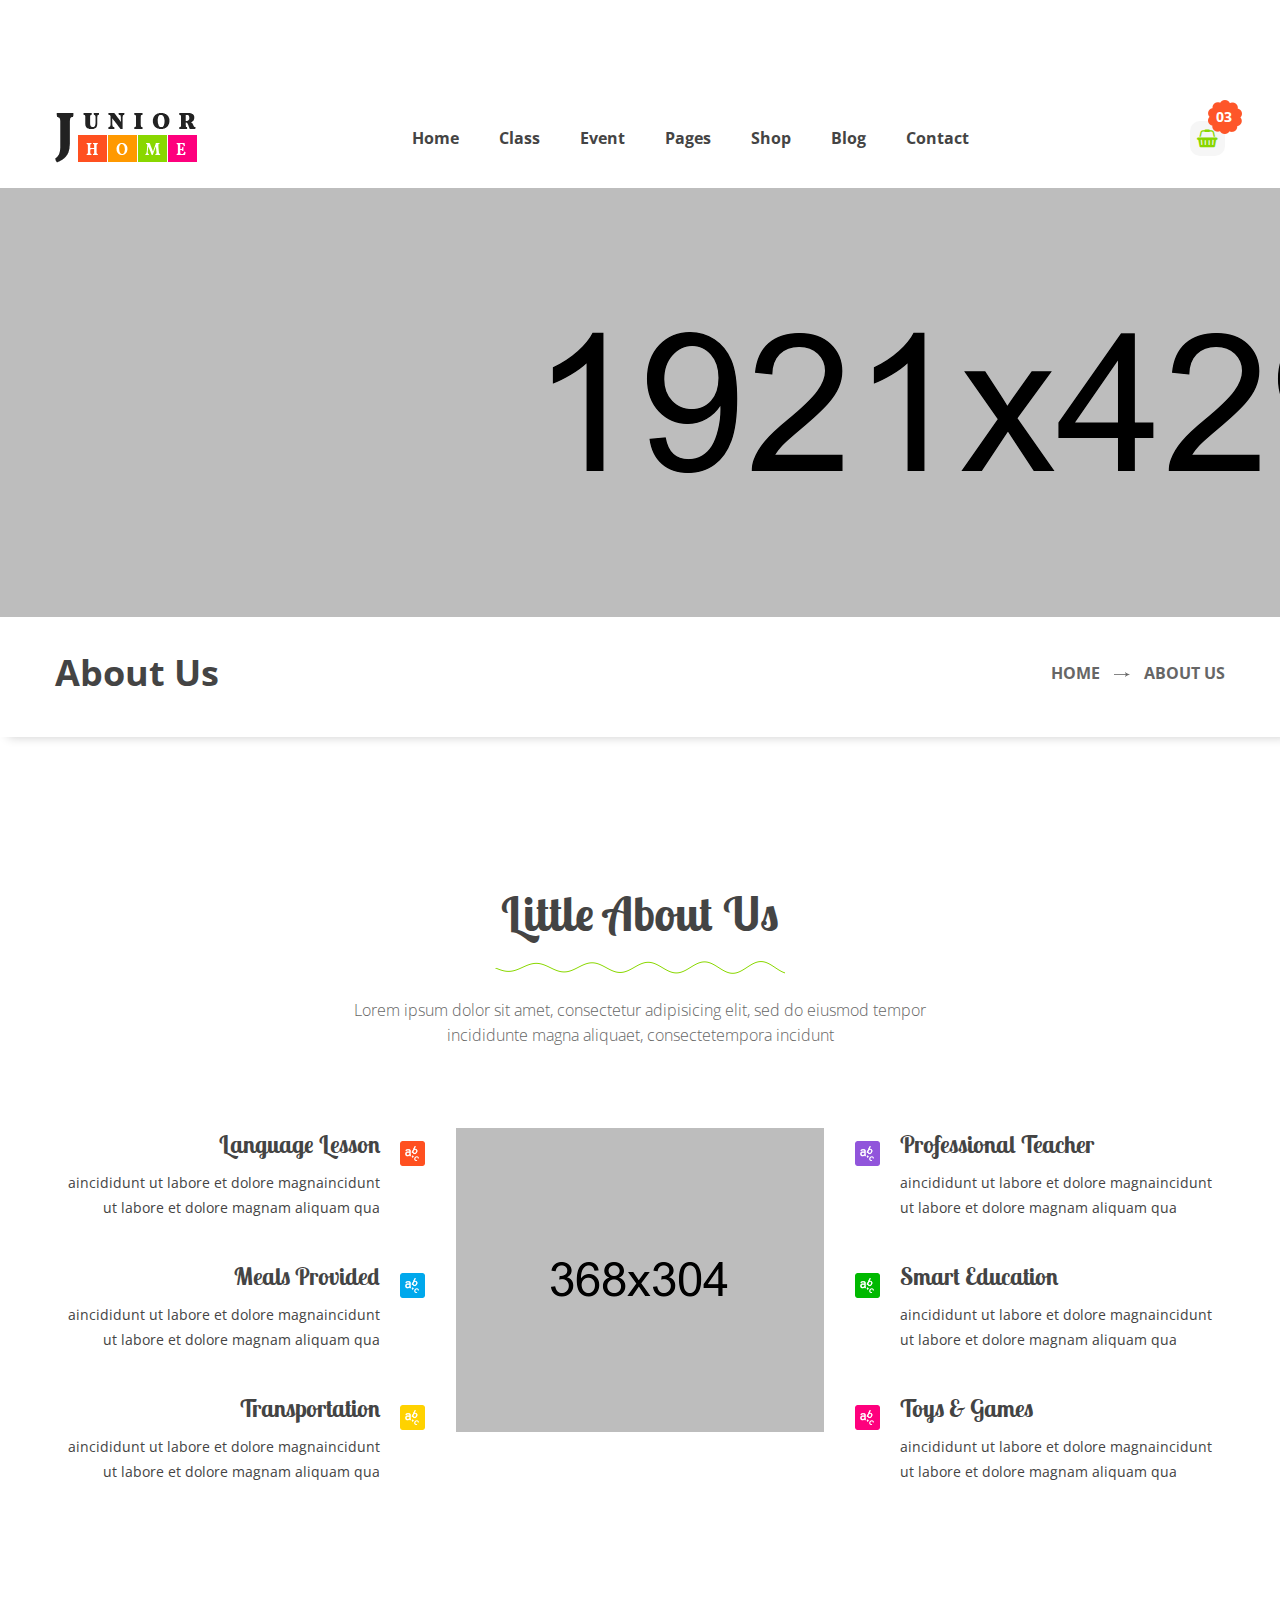
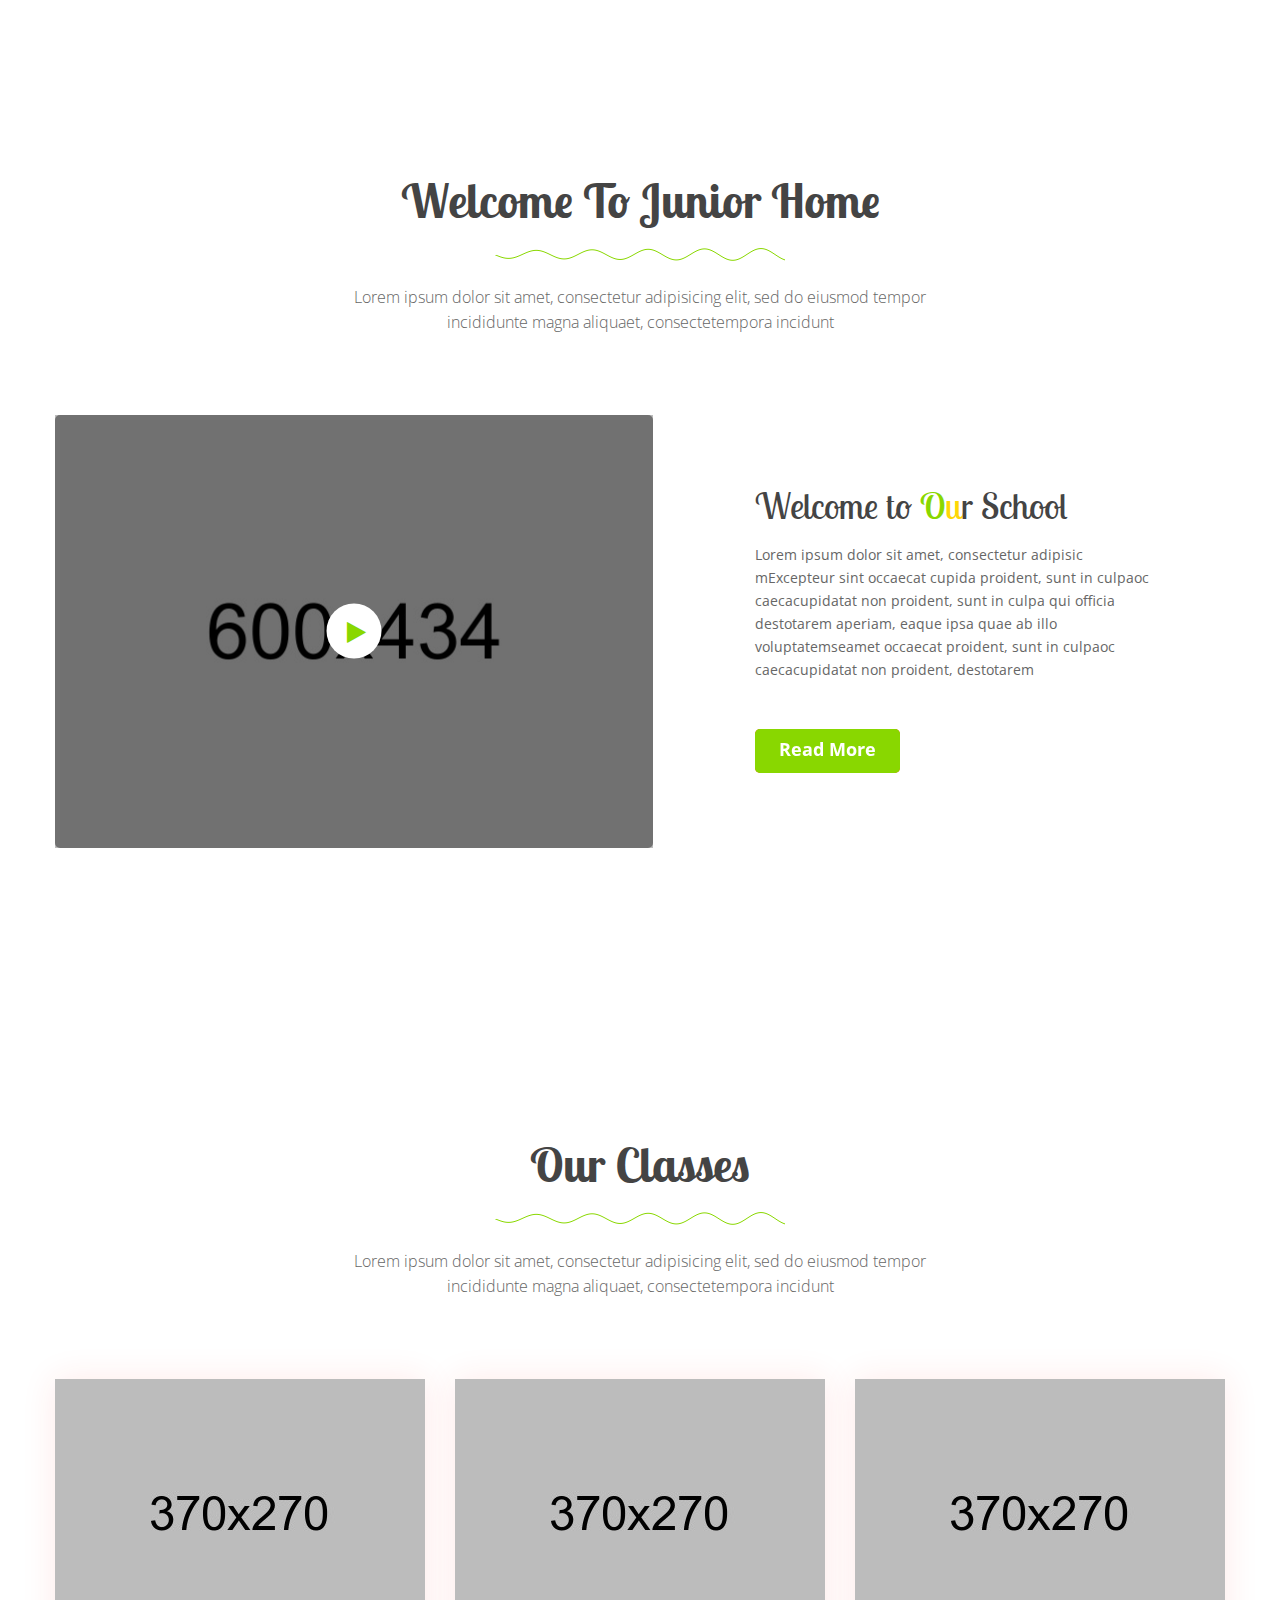
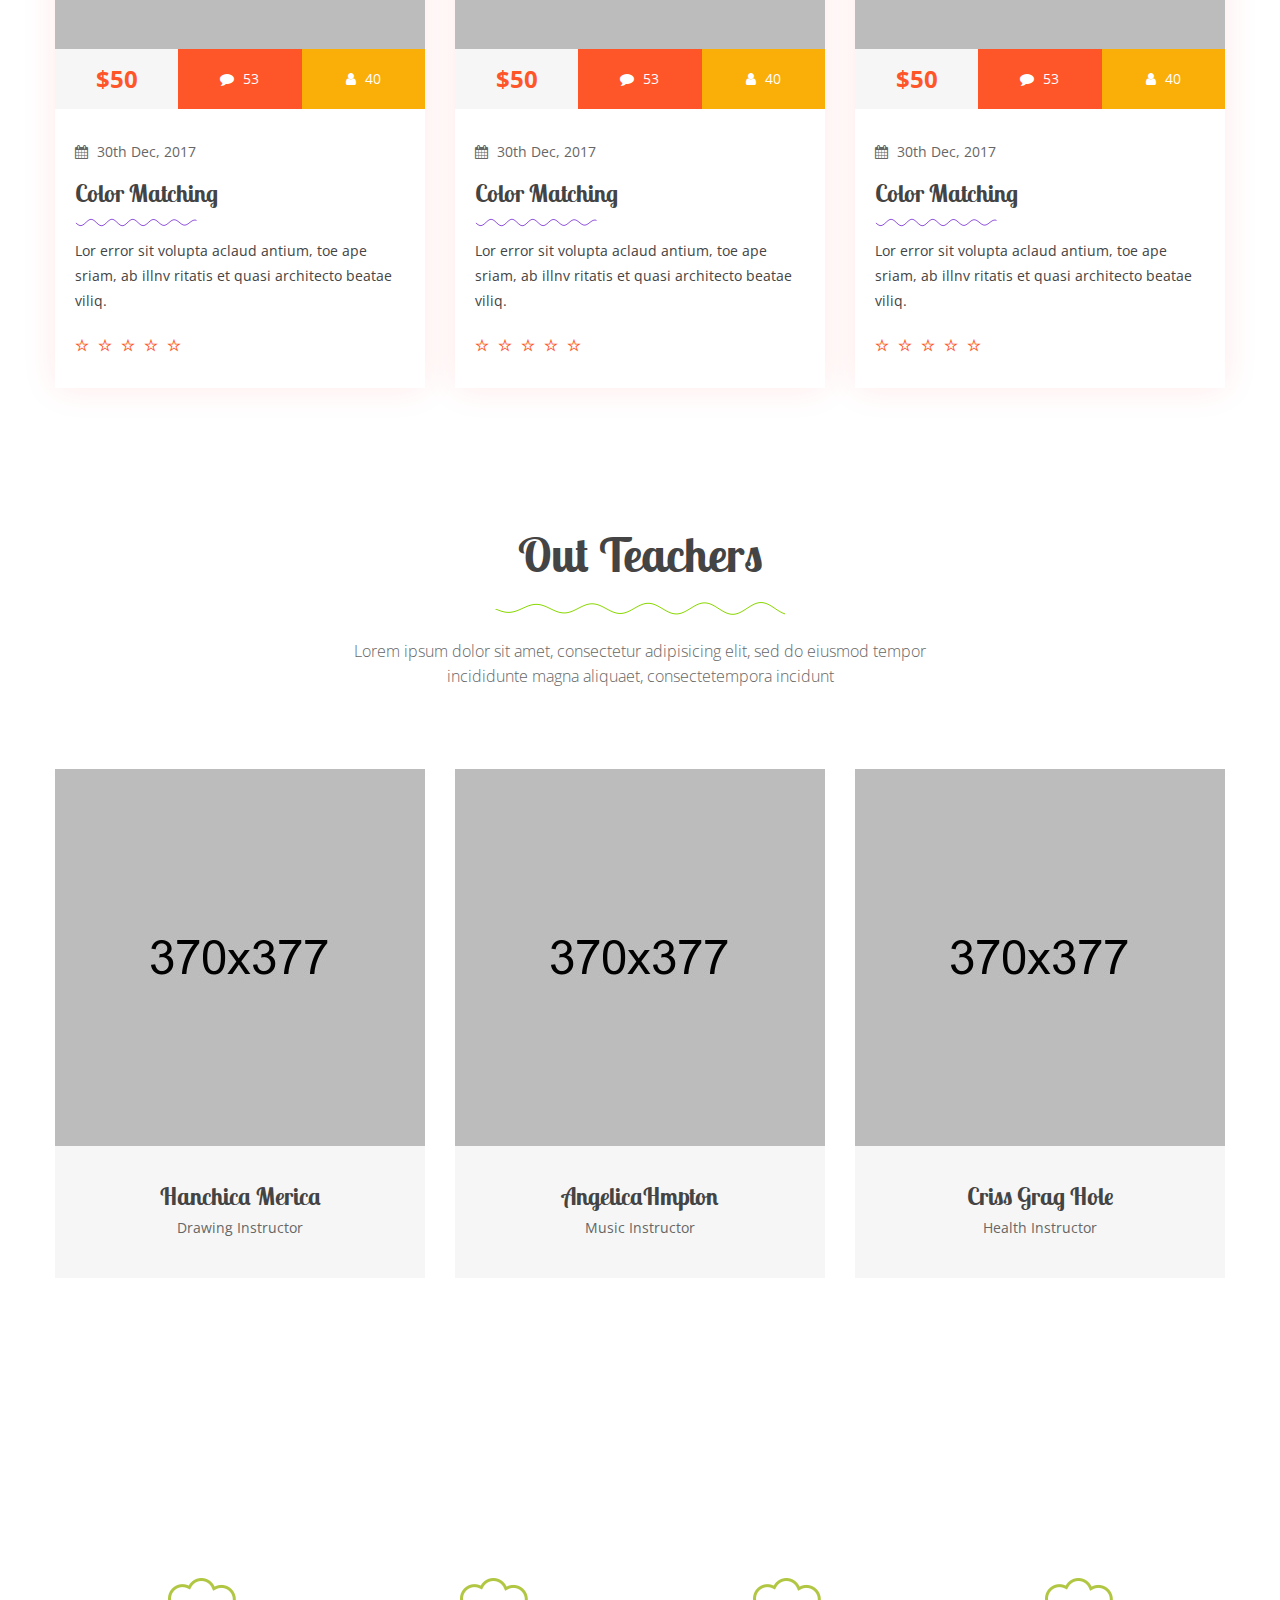
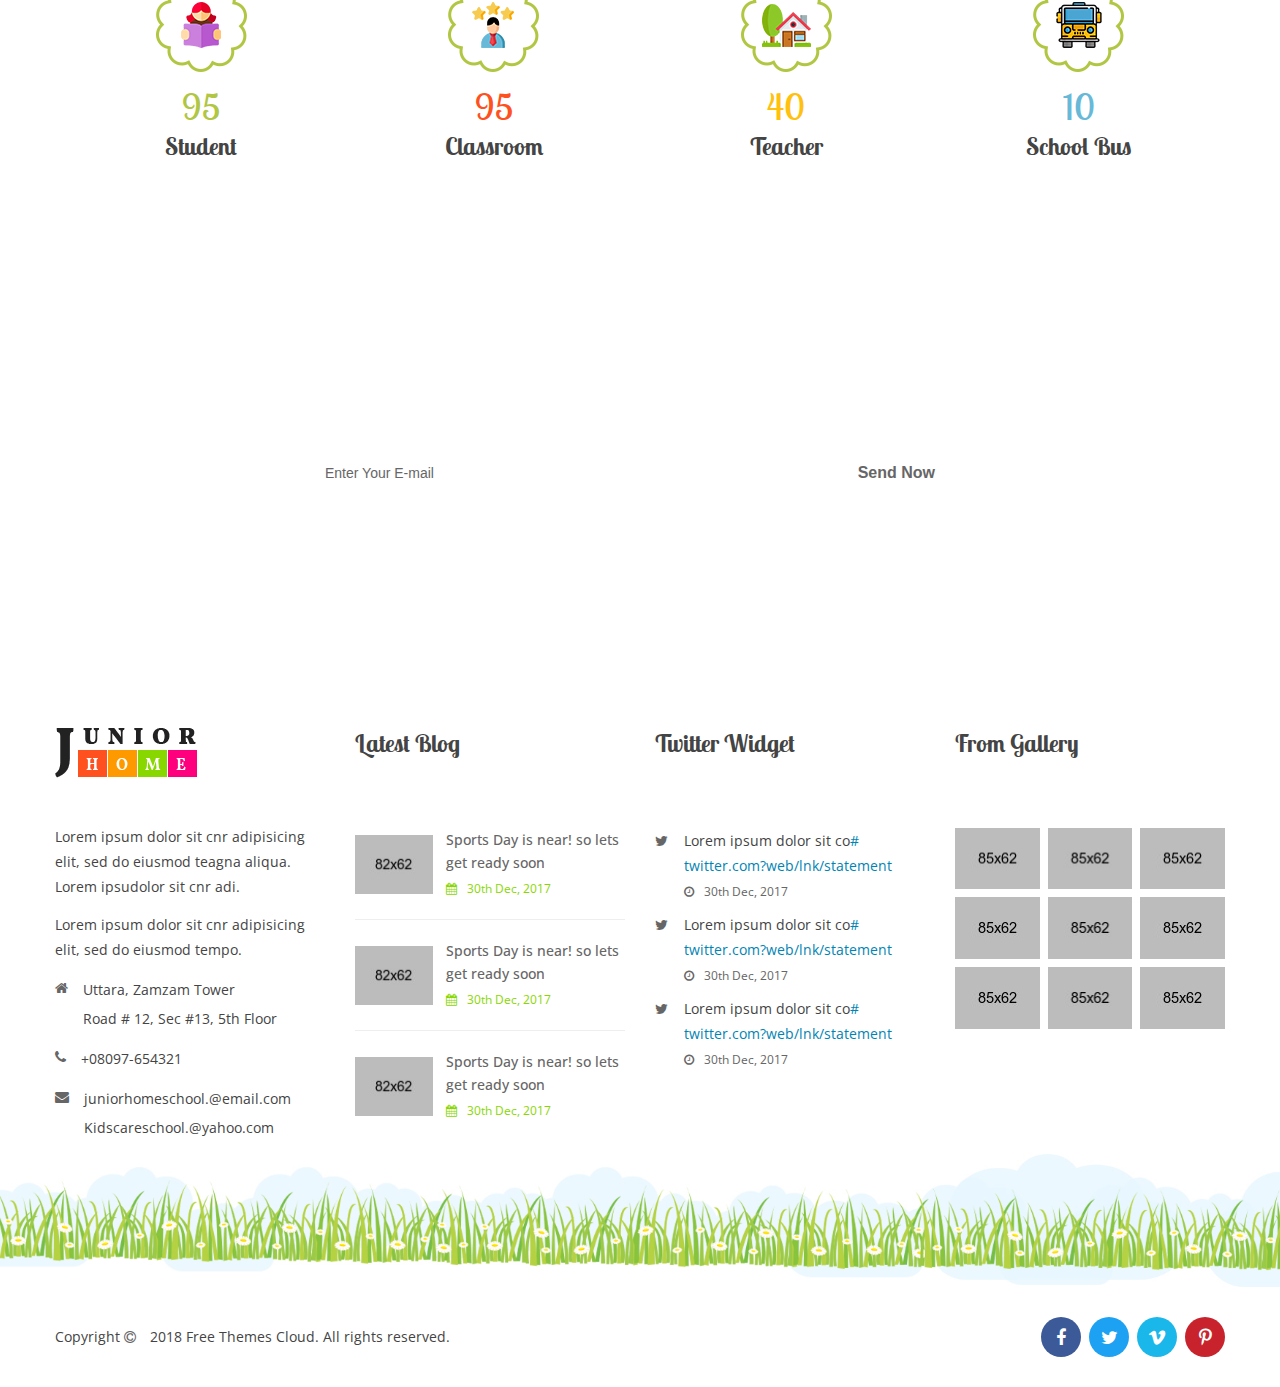
<file: about-us.html>
<!doctype html>
<html class="no-js" lang="zxx">
<head>
	<meta charset="utf-8">
	<meta http-equiv="x-ua-compatible" content="ie=edge">
	<title>About-Us || Junior Child Care & Shop HTML5 Template</title>
	<meta name="description" content="">
	<meta name="viewport" content="width=device-width, initial-scale=1">
	<!-- Favicons -->
	<link rel="shortcut icon" href="images/favicon.ico">
	<link rel="apple-touch-icon" href="images/icon.png">
	<!-- Google font (font-family: 'Lobster', Open+Sans;) -->
	<link href="https://fonts.googleapis.com/css?family=Lobster+Two:400,400i,700,700i" rel="stylesheet">
	<link href="https://fonts.googleapis.com/css?family=Open+Sans:300,300i,400,400i,600,600i,700,700i,800" rel="stylesheet">
	<link href="https://fonts.googleapis.com/css?family=Bubblegum+Sans" rel="stylesheet">

	<!-- Stylesheets -->
	<link rel="stylesheet" href="css/bootstrap.min.css">
	<link rel="stylesheet" href="css/plugins.css">
	<link rel="stylesheet" href="style.css">

	<!-- Cusom css -->
   <link rel="stylesheet" href="css/custom.css">

	<!-- Modernizer js -->
	<script src="js/vendor/modernizr-3.5.0.min.js"></script>
</head>
<body>
	<!--[if lte IE 9]>
		<p class="browserupgrade">You are using an <strong>outdated</strong> browser. Please <a href="https://browsehappy.com/">upgrade your browser</a> to improve your experience and security.</p>
	<![endif]-->

	<!-- Add your site or application content here -->
	
	<!-- <div class="fakeloader"></div> -->

	<!-- Main wrapper -->
	<div class="wrapper" id="wrapper">
		
		<!-- Header -->
		<header id="header" class="jnr__header header--2 clearfix">
			<!-- Start Header Top Area -->
			<div class="junior__header__top bg-image--5">
				<div class="container">
					<div class="row">
						<div class="col-md-8 col-lg-6 col-sm-9 col-12">
							<div class="jun__header__top__left">
								<ul class="top__address d-flex justify-content-start align-items-center flex-wrap flex-lg-nowrap flex-md-nowrap">
									<li><span>E-mail Address : </span><a href="#">jhome@mail.com</a></li>
									<li><span>Contact Now : </span><a href="#">+003457289</a></li>
								</ul>
							</div>
						</div>
						<div class="col-md-4 col-lg-6 col-sm-3 col-12">
							<div class="jun__header__top__right">
								<ul class="accounting d-flex justify-content-lg-end justify-content-md-end justify-content-start align-items-center">
									<li><a class="login-trigger" href="#">Login</a></li>
									<li><a class="accountbox-trigger" href="#">Register</a></li>
								</ul>
							</div>
						</div>
					</div>
				</div>
			</div>
			<!-- End Header Top Area -->
			<!-- Start Mainmenu Area -->
			<div class="mainmenu__wrapper bg--white sticky__header">
				<div class="container">
					<div class="row d-none d-lg-flex">
						<div class="col-sm-4 col-md-6 col-lg-2 order-1 order-lg-1">
							<div class="logo">
								<a href="index.html">
									<img src="images/logo/2.png" alt="logo images">
								</a>
							</div>
						</div>
						<div class="col-sm-4 col-md-2 col-lg-9 order-3 order-lg-2">
							<div class="mainmenu__wrap">
								<nav class="mainmenu__nav">
									<ul class="mainmenu">
                                        <li class="drop"><a href="index.html">Home</a></li>
                                        <li class="drop"><a href="class-grid.html">Class</a></li>
                                        <li class="drop"><a href="event-grid.html">Event</a></li>
                                        <li class="drop"><a href="#">Pages</a>
                                            <ul class="dropdown__menu">
                                                <li><a href="about-us.html">about us</a></li>
                                                <li><a href="service.html">our service</a></li>
                                                <li><a href="class-details.html">class details</a></li>
                                                <li><a href="gallery.html">gallery</a></li>
                                                <li><a href="gallery-details.html">gallery Details</a></li>
                                                <li><a href="cart.html">cart Page</a></li>
                                                <li><a href="wishlist.html">wishlist page</a></li>
                                                <li><a href="checkout.html">checkout page</a></li>
                                            </ul>
                                        </li>
                                        <li class="drop"><a href="shop-grid.html">Shop</a> </li>
                                        <li class="drop"><a href="blog-grid.html">Blog</a></li>
                                        <li><a href="contact.html">Contact</a></li>
                                    </ul>
								</nav>
							</div>
						</div>
						<div class="col-lg-1 col-sm-4 col-md-4 order-2 order-lg-3">
							<div class="shopbox d-flex justify-content-end align-items-center">
								<a class="minicart-trigger" href="#">
									<i class="fa fa-shopping-basket"></i>
								</a>
								<span>03</span>
							</div>
						</div>
					</div>
					<!-- Mobile Menu -->
                    <div class="mobile-menu d-block d-lg-none">
                    	<div class="logo">
                    		<a href="index.html"><img src="images/logo/2.png" alt="logo"></a>
                    	</div>
                    	<a class="minicart-trigger" href="#">
                    		<i class="fa fa-shopping-basket"></i>
                    	</a>
                    </div>
                    <!-- Mobile Menu -->
				</div>
			</div>
			<!-- End Mainmenu Area -->
		</header>
		<!-- //Header -->
        <!-- Start Bradcaump area -->
        <div class="ht__bradcaump__area">
            <div class="ht__bradcaump__container">
            	<img src="images/bg-png/6.png" alt="bradcaump images">
                <div class="container">
                    <div class="row">
                        <div class="col-lg-12">
                            <div class="bradcaump__inner text-center">
                                <h2 class="bradcaump-title">About Us</h2>
                                <nav class="bradcaump-inner">
                                  <a class="breadcrumb-item" href="index.html">Home</a>
                                  <span class="brd-separetor"><img src="images/icons/brad.png" alt="separator images"></span>
                                  <span class="breadcrumb-item active">About Us</span>
                                </nav>
                            </div>
                        </div>
                    </div>
                </div>
            </div>
        </div>
        <!-- End Bradcaump area -->
		<!-- Start Choose Us Area -->
		<section class="dcare__choose__us__area section-padding--lg bg--white">
			<div class="container">
				<div class="row">
					<div class="col-lg-12 col-sm-12 col-md-12">
						<div class="section__title text-center">
							<h2 class="title__line">Little About Us</h2>
							<p>Lorem ipsum dolor sit amet, consectetur adipisicing elit, sed do eiusmod tempor incididunte magna aliquaet, consectetempora incidunt</p>
						</div>
					</div>
				</div>
				<div class="row mt--40">
					<!-- Start Single Choose Option -->
					<div class="col-lg-4 col-md-6 col-sm-12">
						<div class="dacre__choose__option">
							<!-- Start Single Choose -->
							<div class="choose">
								<div class="choose__inner">
									<h4><a href="about-us.html">Language Lesson</a></h4>
									<p>aincididunt ut labore et dolore magnaincidunt ut labore et dolore magnam aliquam qua</p>
								</div>
								<div class="choose__icon">
									<img src="images/choose/icon/1.png" alt="choose icon">
								</div>
							</div>
							<!-- End Single Choose -->
							<!-- Start Single Choose -->
							<div class="choose">
								<div class="choose__inner">
									<h4><a href="about-us.html">Meals Provided</a></h4>
									<p>aincididunt ut labore et dolore magnaincidunt ut labore et dolore magnam aliquam qua</p>
								</div>
								<div class="choose__icon">
									<img src="images/choose/icon/2.png" alt="choose icon">
								</div>
							</div>
							<!-- End Single Choose -->
							<!-- Start Single Choose -->
							<div class="choose">
								<div class="choose__inner">
									<h4><a href="about-us.html">Transportation</a></h4>
									<p>aincididunt ut labore et dolore magnaincidunt ut labore et dolore magnam aliquam qua</p>
								</div>
								<div class="choose__icon">
									<img src="images/choose/icon/3.png" alt="choose icon">
								</div>
							</div>
							<!-- End Single Choose -->
						</div>
					</div>
					<!-- End Single Choose Option -->
					<!-- Start Single Choose Option -->
					<div class="col-lg-4 col-md-6 col-sm-12 d-block d-lg-block d-md-none">
						<div class="dacre__choose__option">
							<div class="choose__big__img">
								<img src="images/choose/big-img/1.png" alt="choose images">
							</div>
						</div>
					</div>
					<!-- End Single Choose Option -->
					<!-- Start Single Choose Option -->
					<div class="col-lg-4 col-md-6 col-sm-12">
						<div class="dacre__choose__option text__align--left">
							<!-- Start Single Choose -->
							<div class="choose">
								<div class="choose__icon">
									<img src="images/choose/icon/4.png" alt="choose icon">
								</div>
								<div class="choose__inner">
									<h4><a href="about-us.html">Professional Teacher</a></h4>
									<p>aincididunt ut labore et dolore magnaincidunt ut labore et dolore magnam aliquam qua</p>
								</div>
							</div>
							<!-- End Single Choose -->
							<!-- Start Single Choose -->
							<div class="choose">
								<div class="choose__icon">
									<img src="images/choose/icon/5.png" alt="choose icon">
								</div>
								<div class="choose__inner">
									<h4><a href="about-us.html">Smart Education</a></h4>
									<p>aincididunt ut labore et dolore magnaincidunt ut labore et dolore magnam aliquam qua</p>
								</div>
							</div>
							<!-- End Single Choose -->
							<!-- Start Single Choose -->
							<div class="choose">
								<div class="choose__icon">
									<img src="images/choose/icon/6.png" alt="choose icon">
								</div>
								<div class="choose__inner">
									<h4><a href="about-us.html">Toys & Games</a></h4>
									<p>aincididunt ut labore et dolore magnaincidunt ut labore et dolore magnam aliquam qua</p>
								</div>
							</div>
							<!-- End Single Choose -->
						</div>
					</div>
					<!-- End Single Choose Option -->
				</div>
			</div>
		</section>
		<!-- End Choose Us Area -->
		<!-- Start Welcame Area -->
		<section class="junior__welcome__area welcome--2 bg-image--9 section-padding--lg">
			<div class="container">
				<div class="row">
					<div class="col-lg-12 col-sm-12 col-md-12">
						<div class="section__title text-center">
							<h2 class="title__line">Welcome To Junior Home</h2>
							<p>Lorem ipsum dolor sit amet, consectetur adipisicing elit, sed do eiusmod tempor incididunte magna aliquaet, consectetempora incidunt</p>
						</div>
					</div>
				</div>
				<div class="row jn__welcome__wrapper align-items-center">
					<div class="col-md-12 col-lg-6 col-sm-12">
						<div class="jnr__Welcome__thumb">
							<img src="images/wel-come/2.jpg" alt="images">
							<a class="play__btn" href="https://www.youtube.com/watch?v=MCJEkZtqlBk"><i class="fa fa-play"></i></a>
						</div>
					</div>
					<div class="col-md-12 col-lg-6 col-sm-12 md-mt-40 sm-mt-40">
						<div class="welcome__juniro__inner">
							<h3>Welcome to <span class="theme-color">O</span><span>u</span>r School</h3>
							<p>Lorem ipsum dolor sit amet, consectetur adipisic mExcepteur sint occaecat cupida proident, sunt in culpaoc caecacupidatat non proident, sunt in culpa qui officia destotarem aperiam, eaque ipsa quae ab illo voluptatemseamet occaecat proident, sunt in culpaoc caecacupidatat non proident, destotarem</p>
							<div class="wel__btn">
								<a class="dcare__btn" href="about-us.html">Read More</a>
							</div>
						</div>
					</div>
				</div>
			</div>
		</section>
		<!-- End Welcame Area -->
		<!-- Start Courses Area -->
		<section class="dcare__courses__area section-padding--lg bg--white">
			<div class="container">
				<div class="row">
					<div class="col-lg-12 col-sm-12 col-md-12">
						<div class="section__title text-center">
							<h2 class="title__line">Our Classes</h2>
							<p>Lorem ipsum dolor sit amet, consectetur adipisicing elit, sed do eiusmod tempor incididunte magna aliquaet, consectetempora incidunt</p>
						</div>
					</div>
				</div>
				<div class="row mt--40">
					<!-- Start Single Courses -->
					<div class="col-lg-4 col-md-6 col-sm-6 col-12">
						<div class="courses">
							<div class="courses__thumb">
								<a href="#">
									<img src="images/courses/3.jpg" alt="courses images">
								</a>
							</div>
							<div class="courses__inner">
								<ul class="courses__meta d-flex">
									<li class="prize">$50</li>
									<li class="comment"><i class="fa fa-comment"></i>53</li>
									<li class="like"><i class="fa fa-user"></i>40</li>
								</ul>
								<div class="courses__wrap">
									<div class="courses__date"><i class="fa fa-calendar"></i>30th Dec, 2017</div>
									<div class="courses__content">
										<h4><a href="#">Color Matching</a></h4>
										<p>Lor error sit volupta aclaud antium, toe ape sriam, ab illnv ritatis et quasi architecto beatae viliq.</p>
										<ul class="rating d-flex">
											<li><span class="ti-star"></span></li>
											<li><span class="ti-star"></span></li>
											<li><span class="ti-star"></span></li>
											<li><span class="ti-star"></span></li>
											<li><span class="ti-star"></span></li>
										</ul>
									</div>
								</div>
							</div>
						</div>
					</div>
					<!-- End Single Courses -->
					<!-- Start Single Courses -->
					<div class="col-lg-4 col-md-6 col-sm-6 col-12">
						<div class="courses">
							<div class="courses__thumb">
								<a href="#">
									<img src="images/courses/4.jpg" alt="courses images">
								</a>
							</div>
							<div class="courses__inner">
								<ul class="courses__meta d-flex">
									<li class="prize">$50</li>
									<li class="comment"><i class="fa fa-comment"></i>53</li>
									<li class="like"><i class="fa fa-user"></i>40</li>
								</ul>
								<div class="courses__wrap">
									<div class="courses__date"><i class="fa fa-calendar"></i>30th Dec, 2017</div>
									<div class="courses__content">
										<h4><a href="#">Color Matching</a></h4>
										<p>Lor error sit volupta aclaud antium, toe ape sriam, ab illnv ritatis et quasi architecto beatae viliq.</p>
										<ul class="rating d-flex">
											<li><span class="ti-star"></span></li>
											<li><span class="ti-star"></span></li>
											<li><span class="ti-star"></span></li>
											<li><span class="ti-star"></span></li>
											<li><span class="ti-star"></span></li>
										</ul>
									</div>
								</div>
							</div>
						</div>
					</div>
					<!-- End Single Courses -->
					<!-- Start Single Courses -->
					<div class="col-lg-4 col-md-6 col-sm-6 col-12">
						<div class="courses">
							<div class="courses__thumb">
								<a href="#">
									<img src="images/courses/5.jpg" alt="courses images">
								</a>
							</div>
							<div class="courses__inner">
								<ul class="courses__meta d-flex">
									<li class="prize">$50</li>
									<li class="comment"><i class="fa fa-comment"></i>53</li>
									<li class="like"><i class="fa fa-user"></i>40</li>
								</ul>
								<div class="courses__wrap">
									<div class="courses__date"><i class="fa fa-calendar"></i>30th Dec, 2017</div>
									<div class="courses__content">
										<h4><a href="#">Color Matching</a></h4>
										<p>Lor error sit volupta aclaud antium, toe ape sriam, ab illnv ritatis et quasi architecto beatae viliq.</p>
										<ul class="rating d-flex">
											<li><span class="ti-star"></span></li>
											<li><span class="ti-star"></span></li>
											<li><span class="ti-star"></span></li>
											<li><span class="ti-star"></span></li>
											<li><span class="ti-star"></span></li>
										</ul>
									</div>
								</div>
							</div>
						</div>
					</div>
					<!-- End Single Courses -->
				</div>
			</div>
		</section>
		<!-- End Courses Area -->
		<!-- Start Team Area -->
		<section class="dcare__team__area pb--150 bg--white">
			<div class="container">
				<div class="row">
					<div class="col-lg-12 col-sm-12 col-md-12">
						<div class="section__title text-center">
							<h2 class="title__line">Out Teachers</h2>
							<p>Lorem ipsum dolor sit amet, consectetur adipisicing elit, sed do eiusmod tempor incididunte magna aliquaet, consectetempora incidunt</p>
						</div>
					</div>
				</div>
				<div class="row mt--40">
					<!-- Start Single Team -->
					<div class="col-lg-4 col-md-6 col-sm-6 col-12">
						<div class="team">
							<div class="team__thumb">
								<a href="#">
									<img src="images/team/1.jpg" alt="team images">
								</a>
								<div class="team__hover__action">
									<div class="team__hover__inner">
										<p>Lorem ipsum dolor sit amet, consecteturadmodi tempora incidunt ut labore et dolore magnam aliquam quaerat voluptatem.</p>
										<ul class="dacre__social__link--2 d-flex justify-content-center">
											<li class="facebook"><a href="https://www.facebook.com/"><i class="fa fa-facebook"></i></a></li>
											<li class="twitter"><a href="https://twitter.com/"><i class="fa fa-twitter"></i></a></li>
											<li class="vimeo"><a href="https://vimeo.com/"><i class="fa fa-vimeo"></i></a></li>
											<li class="pinterest"><a href="https://www.pinterest.com/"><i class="fa fa-pinterest-p"></i></a></li>
										</ul>
									</div>
								</div>
							</div>
							<div class="team__details">
								<div class="team__info">
									<h6><a href="#">Hanchica Merica</a></h6>
									<span>Drawing Instructor</span>
								</div>
							</div>
						</div>
					</div>
					<!-- End Single Team -->
					<!-- Start Single Team -->
					<div class="col-lg-4 col-md-6 col-sm-6 col-12">
						<div class="team">
							<div class="team__thumb">
								<a href="#">
									<img src="images/team/2.jpg" alt="team images">
								</a>
								<div class="team__hover__action">
									<div class="team__hover__inner">
										<p>Lorem ipsum dolor sit amet, consecteturadmodi tempora incidunt ut labore et dolore magnam aliquam quaerat voluptatem.</p>
										<ul class="dacre__social__link--2 d-flex justify-content-center">
											<li class="facebook"><a href="https://www.facebook.com/"><i class="fa fa-facebook"></i></a></li>
											<li class="twitter"><a href="https://twitter.com/"><i class="fa fa-twitter"></i></a></li>
											<li class="vimeo"><a href="https://vimeo.com/"><i class="fa fa-vimeo"></i></a></li>
											<li class="pinterest"><a href="https://www.pinterest.com/"><i class="fa fa-pinterest-p"></i></a></li>
										</ul>
									</div>
								</div>
							</div>
							<div class="team__details">
								<div class="team__info">
									<h6><a href="#">AngelicaHmpton</a></h6>
									<span>Music Instructor</span>
								</div>
							</div>
						</div>
					</div>
					<!-- End Single Team -->
					<!-- Start Single Team -->
					<div class="col-lg-4 col-md-6 col-sm-6 col-12">
						<div class="team">
							<div class="team__thumb">
								<a href="#">
									<img src="images/team/3.jpg" alt="team images">
								</a>
								<div class="team__hover__action">
									<div class="team__hover__inner">
										<p>Lorem ipsum dolor sit amet, consecteturadmodi tempora incidunt ut labore et dolore magnam aliquam quaerat voluptatem.</p>
										<ul class="dacre__social__link--2 d-flex justify-content-center">
											<li class="facebook"><a href="https://www.facebook.com/"><i class="fa fa-facebook"></i></a></li>
											<li class="twitter"><a href="https://twitter.com/"><i class="fa fa-twitter"></i></a></li>
											<li class="vimeo"><a href="https://vimeo.com/"><i class="fa fa-vimeo"></i></a></li>
											<li class="pinterest"><a href="https://www.pinterest.com/"><i class="fa fa-pinterest-p"></i></a></li>
										</ul>
									</div>
								</div>
							</div>
							<div class="team__details">
								<div class="team__info">
									<h6><a href="#">Criss Grag Hole</a></h6>
									<span>Health Instructor</span>
								</div>
							</div>
						</div>
					</div>
					<!-- End Single Team -->
				</div>
			</div>
		</section>
		<!-- End Team Area -->
		<!-- Start Counter Up Area -->
		<section class="dcare__counterup__area section-padding--lg bg-image--6">	
			<div class="container">
				<div class="row">
					<div class="col-md-12 col-lg-12 col-sm-12">
						<div class="counterup__wrapper d-flex flex-wrap flex-lg-nowrap flex-md-nowrap justify-content-between">
							<!-- Start Single Fact -->
                            <div class="funfact">
                                <div class="fact__icon">
                                    <img src="images/funfact/1.png" alt="flat icon">
                                </div>
                                <div class="fact__count ">
                                    <span class="count">95</span>
                                </div>
                                <div class="fact__title">
                                    <h2>Student</h2>
                                </div>
                            </div> 
                            <!-- End Single Fact -->
							<!-- Start Single Fact -->
                            <div class="funfact">
                                <div class="fact__icon">
                                    <img src="images/funfact/2.png" alt="flat icon">
                                </div>
                                <div class="fact__count ">
                                    <span class="count color--2">95</span>
                                </div>
                                <div class="fact__title">
                                    <h2>classroom</h2>
                                </div>
                            </div> 
                            <!-- End Single Fact -->
							<!-- Start Single Fact -->
                            <div class="funfact">
                                <div class="fact__icon">
                                    <img src="images/funfact/3.png" alt="flat icon">
                                </div>
                                <div class="fact__count ">
                                    <span class="count color--3">40</span>
                                </div>
                                <div class="fact__title">
                                    <h2>Teacher</h2>
                                </div>
                            </div> 
                            <!-- End Single Fact -->
							<!-- Start Single Fact -->
                            <div class="funfact">
                                <div class="fact__icon">
                                    <img src="images/funfact/4.png" alt="flat icon">
                                </div>
                                <div class="fact__count">
                                    <span class="count color--4">10</span>
                                </div>
                                <div class="fact__title">
                                    <h2>School Bus</h2>
                                </div>
                            </div> 
                            <!-- End Single Fact -->
						</div>
					</div>
				</div>
			</div>
		</section>
		<!-- End Counter Up Area -->
		<!-- Start Subscribe Area -->
		<section class="bcare__subscribe bg-image--7 subscrive--2">
			<div class="container">
				<div class="row">
					<div class="col-lg-12 col-sm-12 col-lg-12">
						<div class="subscribe__inner">
							<h2>Subscribe To Our Newsletter</h2>
                            <div class="newsletter__form">
                                <div class="input__box">
                                    <div id="mc_embed_signup">
                                        <form action="http://devitems.us11.list-manage.com/subscribe/post?u=6bbb9b6f5827bd842d9640c82&amp;id=05d85f18ef" method="post" id="mc-embedded-subscribe-form" name="mc-embedded-subscribe-form" class="validate" target="_blank" novalidate>
                                            <div id="mc_embed_signup_scroll" class="htc__news__inner">
                                                <div class="news__input">
                                                    <input type="email" value="" name="EMAIL" class="email" id="mce-EMAIL" placeholder="Enter Your E-mail" required>
                                                </div>
                                                <!-- real people should not fill this in and expect good things - do not remove this or risk form bot signups-->
                                                <div style="position: absolute; left: -5000px;" aria-hidden="true"><input type="text" name="b_6bbb9b6f5827bd842d9640c82_05d85f18ef" tabindex="-1" value=""></div>
                                                <div class="clearfix subscribe__btn"><input type="submit" value="Send Now" name="subscribe" id="mc-embedded-subscribe" class="bst__btn btn--white__color">
                                                </div>
                                            </div>
                                        </form>
                                    </div>
                                </div>        
                            </div>
						</div>
					</div>
				</div>
			</div>
		</section>
		<!-- End Subscribe Area -->
		<!-- Footer Area -->
		<footer id="footer" class="footer-area">
			<div class="footer__wrapper poss-relative ftr__btm__image section-padding--lg bg--white">
				<div class="container">
					<div class="row">
						<!-- Start Single Widget -->
						<div class="col-lg-3 col-md-6 col-sm-12">
							<div class="footer__widget">
								<div class="ft__logo">
									<a href="index.html">
										<img src="images/logo/2.png" alt="logo images">
									</a>
								</div>
								<div class="ftr__details">
									<p>Lorem ipsum dolor sit cnr adipisicing elit, sed do eiusmod teagna aliqua. Lorem ipsudolor sit cnr adi.</p>
									<p>Lorem ipsum dolor sit cnr adipisicing elit, sed do eiusmod tempo.</p>
								</div>
								<div class="ftr__address__inner">
									<div class="ftr__address">
										<div class="ftr_icon">
											<i class="fa fa-home"></i>
										</div>
										<div class="ftr__contact">
											<p>Uttara, Zamzam Tower</p>
											<p>Road # 12, Sec #13, 5th Floor</p>
										</div>
									</div>
									<div class="ftr__address">
										<div class="ftr_icon">
											<i class="fa fa-phone"></i>
										</div>
										<div class="ftr__contact">
											<p><a href="#">+08097-654321</a></p>
										</div>
									</div>
									<div class="ftr__address">
										<div class="ftr_icon">
											<i class="fa fa-envelope"></i>
										</div>
										<div class="ftr__contact">
											<p><a href="#">juniorhomeschool.@email.com</a></p>
											<p><a href="#">Kidscareschool.@yahoo.com</a></p>
										</div>
									</div>
								</div>
							</div>
						</div>
						<!-- End Single Widget -->
						<!-- Start Single Widget -->
						<div class="col-lg-3 col-md-6 col-sm-12 sm-mt-40">
							<div class="footer__widget">
								<h4>Latest Blog</h4>
								<div class="footer__innner">
									<div class="ftr__latest__post">
										<!-- Start Single -->
										<div class="single__ftr__post d-flex">
											<div class="ftr__post__thumb">
												<a href="blog-details.html">
													<img src="images/blog/post-img/1.jpg" alt="post images">
												</a>
											</div>
											<div class="ftr__post__details">
												<h6><a href="blog-details.html">Sports Day is near! so lets get ready soon</a></h6>
												<span><i class="fa fa-calendar"></i>30th Dec, 2017</span>
											</div>
										</div>
										<!-- End Single -->
										<!-- Start Single -->
										<div class="single__ftr__post d-flex">
											<div class="ftr__post__thumb">
												<a href="blog-details.html">
													<img src="images/blog/post-img/5.jpg" alt="post images">
												</a>
											</div>
											<div class="ftr__post__details">
												<h6><a href="blog-details.html">Sports Day is near! so lets get ready soon</a></h6>
												<span><i class="fa fa-calendar"></i>30th Dec, 2017</span>
											</div>
										</div>
										<!-- End Single -->
										<!-- Start Single -->
										<div class="single__ftr__post d-flex">
											<div class="ftr__post__thumb">
												<a href="blog-details.html">
													<img src="images/blog/post-img/6.jpg" alt="post images">
												</a>
											</div>
											<div class="ftr__post__details">
												<h6><a href="blog-details.html">Sports Day is near! so lets get ready soon</a></h6>
												<span><i class="fa fa-calendar"></i>30th Dec, 2017</span>
											</div>
										</div>
										<!-- End Single -->
									</div>
								</div>
							</div>
						</div>
						<!-- End Single Widget -->
						<!-- Start Single Widget -->
						<div class="col-lg-3 col-md-6 col-sm-12 md-mt-40 sm-mt-40">
							<div class="footer__widget">
								<h4>Twitter Widget</h4>
								<div class="footer__innner">
									<div class="dcare__twit__wrap">
										<!-- Start Single -->
										<div class="dcare__twit d-flex">
											<div class="dcare__twit__icon">
												<i class="fa fa-twitter"></i>
											</div>
											<div class="dcare__twit__details">
												<p>Lorem ipsum dolor sit  co<a href="#"># twitter.com?web/lnk/statement</a></p>
												<span><i class="fa fa-clock-o"></i>30th Dec, 2017</span>
											</div>
										</div>
										<!-- End Single -->
										<!-- Start Single -->
										<div class="dcare__twit d-flex">
											<div class="dcare__twit__icon">
												<i class="fa fa-twitter"></i>
											</div>
											<div class="dcare__twit__details">
												<p>Lorem ipsum dolor sit  co<a href="#"># twitter.com?web/lnk/statement</a></p>
												<span><i class="fa fa-clock-o"></i>30th Dec, 2017</span>
											</div>
										</div>
										<!-- End Single -->
										<!-- Start Single -->
										<div class="dcare__twit d-flex">
											<div class="dcare__twit__icon">
												<i class="fa fa-twitter"></i>
											</div>
											<div class="dcare__twit__details">
												<p>Lorem ipsum dolor sit  co<a href="#"># twitter.com?web/lnk/statement</a></p>
												<span><i class="fa fa-clock-o"></i>30th Dec, 2017</span>
											</div>
										</div>
										<!-- End Single -->
									</div>
								</div>
							</div>
						</div>
						<!-- End Single Widget -->
						<!-- Start Single Widget -->
						<div class="col-lg-3 col-md-6 col-sm-12 md-mt-40 sm-mt-40">
							<div class="footer__widget">
								<h4>From Gallery</h4>
								<div class="footer__innner">
									<div class="dcare__twit__wrap">
										<ul class="sm__gallery__list d-flex flex-wrap">
											<li><a href="#"><img src="images/gallery/sm-gallery/1.jpg" alt="gallery images"></a></li>
											<li><a href="#"><img src="images/gallery/sm-gallery/2.jpg" alt="gallery images"></a></li>
											<li><a href="#"><img src="images/gallery/sm-gallery/3.jpg" alt="gallery images"></a></li>
											<li><a href="#"><img src="images/gallery/sm-gallery/4.jpg" alt="gallery images"></a></li>
											<li><a href="#"><img src="images/gallery/sm-gallery/5.jpg" alt="gallery images"></a></li>
											<li><a href="#"><img src="images/gallery/sm-gallery/6.jpg" alt="gallery images"></a></li>
											<li><a href="#"><img src="images/gallery/sm-gallery/7.jpg" alt="gallery images"></a></li>
											<li><a href="#"><img src="images/gallery/sm-gallery/8.jpg" alt="gallery images"></a></li>
											<li><a href="#"><img src="images/gallery/sm-gallery/9.jpg" alt="gallery images"></a></li>
										</ul>
									</div>
								</div>
							</div>
						</div>
						<!-- End Single Widget -->
					</div>
				</div>
			</div>
			<div class="copyright">
				<div class="container">
					<div class="row align-items-center copyright__wrapper">
						<div class="col-lg-6 col-md-6 col-sm-12">
							<div class="coppy__right__inner">
								<p>Copyright <i class="fa fa-copyright"></i> 2018 <a href="https://freethemescloud.com/" target="_blank" >Free Themes Cloud.</a> All rights reserved. </p>
							</div>
						</div>
						<div class="col-lg-6 col-md-6 col-sm-12">
							<div class="ftr__social__icon">
								<ul class="dacre__social__link d-flex justify-content-center justify-content-md-end justify-content-lg-end">
									<li class="facebook"><a href="#"><i class="fa fa-facebook"></i></a></li>
									<li class="twitter"><a href="#"><i class="fa fa-twitter"></i></a></li>
									<li class="vimeo"><a href="#"><i class="fa fa-vimeo"></i></a></li>
									<li class="pinterest"><a href="#"><i class="fa fa-pinterest-p"></i></a></li>
								</ul>
							</div>
						</div>
					</div>
				</div>
			</div>
		</footer>
		<!-- //Footer Area -->
        <!-- Cartbox -->
        <div class="cartbox-wrap">
            <div class="cartbox text-right">
                <button class="cartbox-close"><i class="zmdi zmdi-close"></i></button>
                <div class="cartbox__inner text-left">
                    <div class="cartbox__items">
                        <!-- Cartbox Single Item -->
                        <div class="cartbox__item">
                            <div class="cartbox__item__thumb">
                                <a href="product-details.html">
                                    <img src="images/product/sm-pro/1.jpg" alt="small thumbnail">
                                </a>
                            </div>
                            <div class="cartbox__item__content">
                                <h5><a href="product-details.html" class="product-name">brown jacket</a></h5>
                                <p>Qty: <span>01</span></p>
                                <span class="price">$15</span>
                            </div>
                            <button class="cartbox__item__remove">
                                <i class="fa fa-trash"></i>
                            </button>
                        </div>
                        <!-- //Cartbox Single Item -->
                        <!-- Cartbox Single Item -->
                        <div class="cartbox__item">
                            <div class="cartbox__item__thumb">
                                <a href="product-details.html">
                                    <img src="images/product/sm-pro/2.jpg" alt="small thumbnail">
                                </a>
                            </div>
                            <div class="cartbox__item__content">
                                <h5><a href="product-details.html" class="product-name">long sleeve t-shirt</a></h5>
                                <p>Qty: <span>01</span></p>
                                <span class="price">$25</span>
                            </div>
                            <button class="cartbox__item__remove">
                                <i class="fa fa-trash"></i>
                            </button>
                        </div><!-- //Cartbox Single Item -->
                        <!-- Cartbox Single Item -->
                        <div class="cartbox__item">
                            <div class="cartbox__item__thumb">
                                <a href="product-details.html">
                                    <img src="images/product/sm-pro/3.jpg" alt="small thumbnail">
                                </a>
                            </div>
                            <div class="cartbox__item__content">
                                <h5><a href="product-details.html" class="product-name">black polo shirt</a></h5>
                                <p>Qty: <span>01</span></p>
                                <span class="price">$30</span>
                            </div>
                            <button class="cartbox__item__remove">
                                <i class="fa fa-trash"></i>
                            </button>
                        </div>
                        <!-- //Cartbox Single Item -->
                    </div>
                    <div class="cartbox__total">
                        <ul>
                            <li><span class="cartbox__total__title">Subtotal</span><span class="price">$70</span></li>
                            <li class="shipping-charge"><span class="cartbox__total__title">Shipping Charge</span><span class="price">$05</span></li>
                            <li class="grandtotal">Total<span class="price">$75</span></li>
                        </ul>
                    </div>
                    <div class="cartbox__buttons">
                        <a class="dcare__btn" href="cart.html"><span>View cart</span></a>
                        <a class="dcare__btn" href="checkout.html"><span>Checkout</span></a>
                    </div>
                </div>
            </div>
        </div>
        <!-- //Cartbox -->

        <!-- Register Form -->
        <div class="accountbox-wrapper">
            <div class="accountbox">
                <div class="accountbox__inner">
                	<h4>continue to register</h4>
                    <div class="accountbox__login">
                        <form action="#">
                            <div class="single-input">
                                <input  type="text" placeholder="User name">
                            </div>
                            <div class="single-input">
                                <input type="email" placeholder="E-mail">
                            </div>
                            <div class="single-input">
                                <input type="text" placeholder="Phone">
                            </div>
                            <div class="single-input">
                                <input type="password" placeholder="Password">
                            </div>
                            <div class="single-input">
                                <input type="password" placeholder="Confirm password">
                            </div>
                            <div class="single-input text-center">
                                <button type="submit" class="sign__btn">Sign Up Now</button>
                            </div>
                            <div class="accountbox-login__others text-center">
                                <h6>or register with</h6>
                                <ul class="dacre__social__link d-flex justify-content-center">
                                    <li class="facebook"><a target="_blank" href="https://www.facebook.com/"><span class="ti-facebook"></span></a></li>
                                    <li class="twitter"><a target="_blank" href="https://twitter.com/"><span class="ti-twitter"></span></a></li>
                                    <li class="pinterest"><a target="_blank" href="#"><span class="ti-google"></span></a></li>
                                </ul>
                            </div>
                        </form>
                    </div>
                    <span class="accountbox-close-button"><i class="zmdi zmdi-close"></i></span>
                </div>
                <h3>Have an account ? Login Fast</h3>
            </div>
        </div><!-- //Register Form -->

        <!-- Login Form -->
        <div class="login-wrapper">
            <div class="accountbox">
                <div class="accountbox__inner">
                	<h4>Login to Continue</h4>
                    <div class="accountbox__login">
                        <form action="#">
                            <div class="single-input">
                                <input type="email" placeholder="E-mail">
                            </div>
                            <div class="single-input">
                                <input type="password" placeholder="Password">
                            </div>
                            <div class="single-input text-center">
                                <button type="submit" class="sign__btn">SUBMIT</button>
                            </div>
                            <div class="accountbox-login__others text-center">
                                <ul class="dacre__social__link d-flex justify-content-center">
                                    <li class="facebook"><a target="_blank" href="https://www.facebook.com/"><span class="ti-facebook"></span></a></li>
                                    <li class="twitter"><a target="_blank" href="https://twitter.com/"><span class="ti-twitter"></span></a></li>
                                    <li class="pinterest"><a target="_blank" href="#"><span class="ti-google"></span></a></li>
                                </ul>
                            </div>
                        </form>
                    </div>
                    <span class="accountbox-close-button"><i class="zmdi zmdi-close"></i></span>
                </div>
                <h3>Have an account ? Login Fast</h3>
            </div>
        </div><!-- //Login Form -->

	</div><!-- //Main wrapper -->

	<!-- JS Files -->
	<script src="js/vendor/jquery-3.2.1.min.js"></script>
	<script src="js/popper.min.js"></script>
	<script src="js/bootstrap.min.js"></script>
	<script src="js/plugins.js"></script>
	<script src="js/active.js"></script>
</body>
</html>
</file>
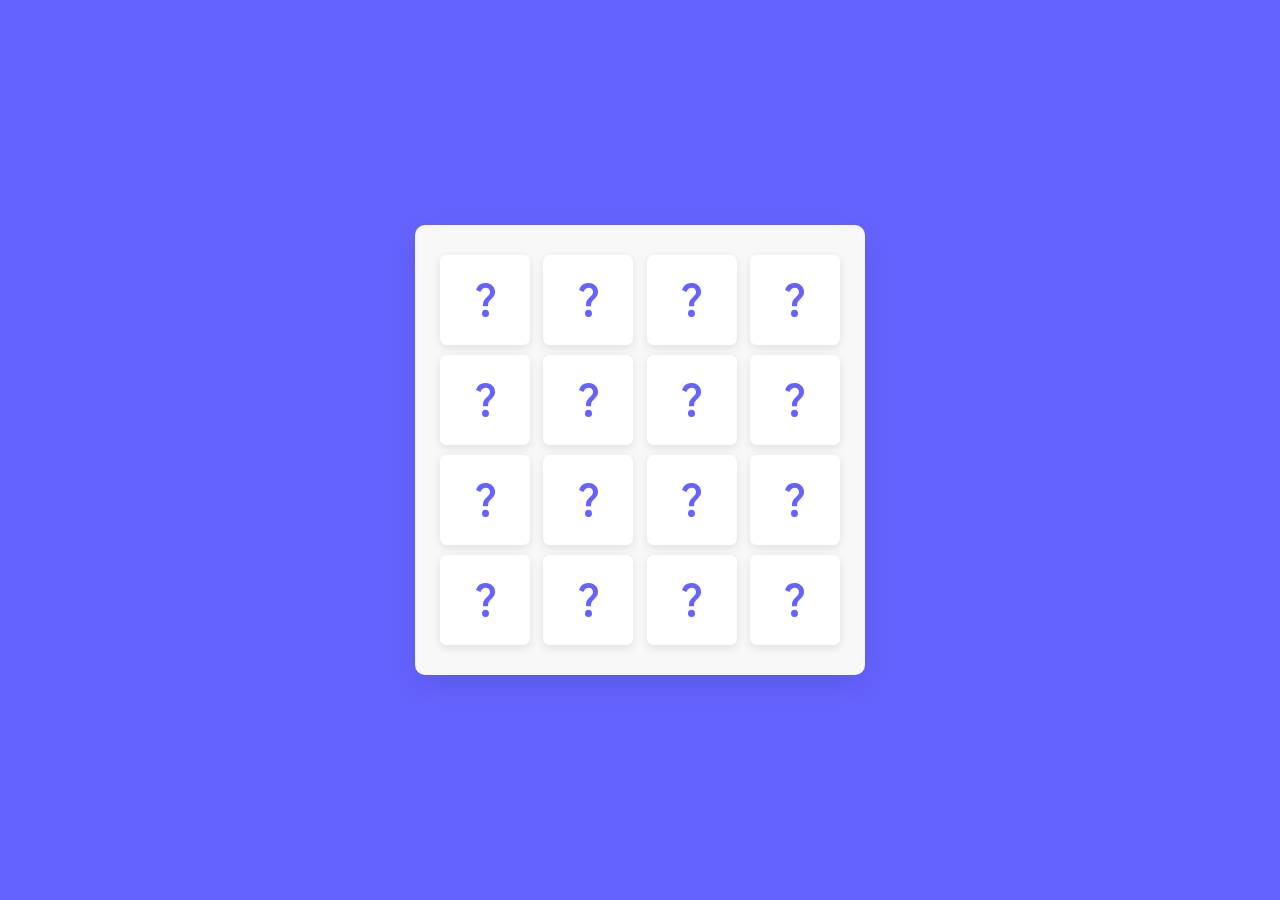
<file: game/game.html>
<!DOCTYPE html>
<!-- Coding By CodingNepal - youtube.com/codingnepal -->
<html lang="en" dir="ltr">
  <head>
    <meta charset="utf-8" />
    <title>Memory Card Game in JavaScript | CodingNepal</title>
    <style>
      /* Import Google Font - Poppins */
      @import url("https://fonts.googleapis.com/css2?family=Poppins:wght@400;500;600;700&display=swap");
      * {
        margin: 0;
        padding: 0;
        box-sizing: border-box;
        font-family: "Poppins", sans-serif;
      }
      body {
        display: flex;
        align-items: center;
        justify-content: center;
        min-height: 100vh;
        background: #6563ff;
      }
      .wrapper {
        padding: 25px;
        border-radius: 10px;
        background: #f8f8f8;
        box-shadow: 0 10px 30px rgba(0, 0, 0, 0.1);
      }
      .cards,
      .card,
      .view {
        display: flex;
        align-items: center;
        justify-content: center;
      }
      .cards {
        height: 400px;
        width: 400px;
        flex-wrap: wrap;
        justify-content: space-between;
      }
      .cards .card {
        cursor: pointer;
        list-style: none;
        user-select: none;
        position: relative;
        perspective: 1000px;
        transform-style: preserve-3d;
        height: calc(100% / 4 - 10px);
        width: calc(100% / 4 - 10px);
      }
      .card.shake {
        animation: shake 0.35s ease-in-out;
      }
      @keyframes shake {
        0%,
        100% {
          transform: translateX(0);
        }
        20% {
          transform: translateX(-13px);
        }
        40% {
          transform: translateX(13px);
        }
        60% {
          transform: translateX(-8px);
        }
        80% {
          transform: translateX(8px);
        }
      }
      .card .view {
        width: 100%;
        height: 100%;
        position: absolute;
        border-radius: 7px;
        background: #fff;
        pointer-events: none;
        backface-visibility: hidden;
        box-shadow: 0 3px 10px rgba(0, 0, 0, 0.1);
        transition: transform 0.25s linear;
      }
      .card .front-view img {
        width: 19px;
      }
      .card .back-view img {
        max-width: 45px;
      }
      .card .back-view {
        transform: rotateY(-180deg);
      }
      .card.flip .back-view {
        transform: rotateY(0);
      }
      .card.flip .front-view {
        transform: rotateY(180deg);
      }

      @media screen and (max-width: 700px) {
        .cards {
          height: 350px;
          width: 350px;
        }
        .card .front-view img {
          width: 17px;
        }
        .card .back-view img {
          max-width: 40px;
        }
      }

      @media screen and (max-width: 530px) {
        .cards {
          height: 300px;
          width: 300px;
        }
        .card .front-view img {
          width: 15px;
        }
        .card .back-view img {
          max-width: 35px;
        }
      }
    </style>
    <meta name="viewport" content="width=device-width, initial-scale=1.0" />
  </head>
  <body>
    <div class="wrapper">
      <ul class="cards">
        <li class="card">
          <div class="view front-view">
            <img src="images/que_icon.svg" alt="icon" />
          </div>
          <div class="view back-view">
            <img src="images/img-1.png" alt="card-img" />
          </div>
        </li>
        <li class="card">
          <div class="view front-view">
            <img src="images/que_icon.svg" alt="icon" />
          </div>
          <div class="view back-view">
            <img src="images/img-6.png" alt="card-img" />
          </div>
        </li>
        <li class="card">
          <div class="view front-view">
            <img src="images/que_icon.svg" alt="icon" />
          </div>
          <div class="view back-view">
            <img src="images/img-3.png" alt="card-img" />
          </div>
        </li>
        <li class="card">
          <div class="view front-view">
            <img src="images/que_icon.svg" alt="icon" />
          </div>
          <div class="view back-view">
            <img src="images/img-2.png" alt="card-img" />
          </div>
        </li>
        <li class="card">
          <div class="view front-view">
            <img src="images/que_icon.svg" alt="icon" />
          </div>
          <div class="view back-view">
            <img src="images/img-1.png" alt="card-img" />
          </div>
        </li>
        <li class="card">
          <div class="view front-view">
            <img src="images/que_icon.svg" alt="icon" />
          </div>
          <div class="view back-view">
            <img src="images/img-5.png" alt="card-img" />
          </div>
        </li>
        <li class="card">
          <div class="view front-view">
            <img src="images/que_icon.svg" alt="icon" />
          </div>
          <div class="view back-view">
            <img src="images/img-2.png" alt="card-img" />
          </div>
        </li>
        <li class="card">
          <div class="view front-view">
            <img src="images/que_icon.svg" alt="icon" />
          </div>
          <div class="view back-view">
            <img src="images/img-6.png" alt="card-img" />
          </div>
        </li>
        <li class="card">
          <div class="view front-view">
            <img src="images/que_icon.svg" alt="icon" />
          </div>
          <div class="view back-view">
            <img src="images/img-3.png" alt="card-img" />
          </div>
        </li>
        <li class="card">
          <div class="view front-view">
            <img src="images/que_icon.svg" alt="icon" />
          </div>
          <div class="view back-view">
            <img src="images/img-4.png" alt="card-img" />
          </div>
        </li>
        <li class="card">
          <div class="view front-view">
            <img src="images/que_icon.svg" alt="icon" />
          </div>
          <div class="view back-view">
            <img src="images/img-5.png" alt="card-img" />
          </div>
        </li>
        <li class="card">
          <div class="view front-view">
            <img src="images/que_icon.svg" alt="icon" />
          </div>
          <div class="view back-view">
            <img src="images/img-4.png" alt="card-img" />
          </div>
        </li>
        <li class="card">
          <div class="view front-view">
            <img src="images/que_icon.svg" alt="icon" />
          </div>
          <div class="view back-view">
            <img src="images/img-4.png" alt="card-img" />
          </div>
        </li>
        <li class="card">
          <div class="view front-view">
            <img src="images/que_icon.svg" alt="icon" />
          </div>
          <div class="view back-view">
            <img src="images/img-4.png" alt="card-img" />
          </div>
        </li>
        <li class="card">
          <div class="view front-view">
            <img src="images/que_icon.svg" alt="icon" />
          </div>
          <div class="view back-view">
            <img src="images/img-4.png" alt="card-img" />
          </div>
        </li>
        <li class="card">
          <div class="view front-view">
            <img src="images/que_icon.svg" alt="icon" />
          </div>
          <div class="view back-view">
            <img src="images/img-4.png" alt="card-img" />
          </div>
        </li>
      </ul>
    </div>

    <script>
      const cards = document.querySelectorAll(".card");

      let matched = 0;
      let cardOne, cardTwo;
      let disableDeck = false;

      function flipCard({ target: clickedCard }) {
        if (cardOne !== clickedCard && !disableDeck) {
          clickedCard.classList.add("flip");
          if (!cardOne) {
            return (cardOne = clickedCard);
          }
          cardTwo = clickedCard;
          disableDeck = true;
          let cardOneImg = cardOne.querySelector(".back-view img").src,
            cardTwoImg = cardTwo.querySelector(".back-view img").src;
          matchCards(cardOneImg, cardTwoImg);
        }
      }

      function matchCards(img1, img2) {
        if (img1 === img2) {
          matched++;
          if (matched == 8) {
            setTimeout(() => {
              return shuffleCard();
            }, 1000);
          }
          cardOne.removeEventListener("click", flipCard);
          cardTwo.removeEventListener("click", flipCard);
          cardOne = cardTwo = "";
          return (disableDeck = false);
        }
        setTimeout(() => {
          cardOne.classList.add("shake");
          cardTwo.classList.add("shake");
        }, 400);

        setTimeout(() => {
          cardOne.classList.remove("shake", "flip");
          cardTwo.classList.remove("shake", "flip");
          cardOne = cardTwo = "";
          disableDeck = false;
        }, 1200);
      }

      function shuffleCard() {
        matched = 0;
        disableDeck = false;
        cardOne = cardTwo = "";
        let arr = [1, 2, 3, 4, 5, 6, 7, 8, 1, 2, 3, 4, 5, 6, 7, 8];
        arr.sort(() => (Math.random() > 0.5 ? 1 : -1));
        cards.forEach((card, i) => {
          card.classList.remove("flip");
          let imgTag = card.querySelector(".back-view img");
          imgTag.src = `images/img-${arr[i]}.png`;
          card.addEventListener("click", flipCard);
        });
      }

      shuffleCard();

      cards.forEach((card) => {
        card.addEventListener("click", flipCard);
      });
    </script>
  </body>
</html>
</file>
<file: style.css>
/*********************************************************************************

    Template Name: JuniorHome Day Care  Bootstrap 4 Template  
    Template URI: https://themeforest.net/user/hastech
    Description: JuniorHome is a beautifula and unique Day Care Bootstrap 4 template.
    Author: HasTech
    Author URI: https://hastech.company/
    Version: 1.0

    Note: This is style css.

**********************************************************************************/

/*===============================================================================
      [ CSS INDEX ]
=================================================================================

  reset
  typography
  helper-class
  button
  section-title
  social-link
  pagination
  slide-activation
  header
  navigation
  slider
  banner
  welcome
  service
  call-to-action
  class
  testimonial
  gallery
  blog
  upcoming-event
  subscribe
  shopping-cart
  team
  counterup
  choose_us
  popular
  product
  event
  kidz
  courses
  new-arrival
  brand
  bradcaump
  class-list
  event-list
  sidebar
  blog-grid
  blog-details
  shop-single
  contact
  event-details
  class-details
  log-in
  checkout
  cart
  wishlist
  gallery-details
  footer




// Needed Files
@import 'variables';
@import 'mixins';



/*******************
Basic Styles
********************/

/**
Reset Styles
*/
* {
  -webkit-box-sizing: border-box;
  box-sizing: border-box;
  scroll-behavior: smooth;

}

article, aside, details, figcaption, figure, footer, header, nav, section, summary {
  display: block;
}

audio, canvas, video {
  display: inline-block;
}

audio:not([controls]) {
  display: none;
  height: 0;
}

[hidden] {
  display: none;
}

html {
  font-size: 100%;
  overflow-y: scroll;
  -webkit-text-size-adjust: 100%;
  -ms-text-size-adjust: 100%;
}

html, button, input, select, textarea {
  font-family: "Source Sans Pro", Helvetica, sans-serif;
}

body {
  color: #141412;
  line-height: 1.5;
  margin: 0;
}

a {
  color: #444;
  text-decoration: none;
  -webkit-transition: 0.3s;
  transition: 0.3s;
}

a:focus {
  outline: thin dotted;
}

a:active, a:hover {
  color: #89d700;
  outline: 0;
}

a:hover {
  text-decoration: underline;
}

h1, h2, h3, h4, h5, h6 {
  clear: both;
  font-family: Bitter, Georgia, serif;
  line-height: 1.3;
}

h1 {
  font-size: 48px;
  margin: 33px 0;
}

h2 {
  font-size: 30px;
  margin: 25px 0;
}

h3 {
  font-size: 22px;
  margin: 22px 0;
}

h4 {
  font-size: 20px;
  margin: 25px 0;
}

h5 {
  font-size: 18px;
  margin: 30px 0;
}

h6 {
  font-size: 16px;
  margin: 36px 0;
}

address {
  font-style: italic;
  margin: 0 0 24px;
}

abbr[title] {
  border-bottom: 1px dotted;
}

b, strong {
  font-weight: bold;
}

dfn {
  font-style: italic;
}

mark {
  background: #ff0;
  color: #000;
}

p {
  margin: 0 0 24px;
}

code, kbd, pre, samp {
  font-family: monospace, serif;
  font-size: 14px;
  -webkit-hyphens: none;
  -ms-hyphens: none;
  hyphens: none;
}

pre {
  background: #f5f5f5;
  color: #666;
  font-family: monospace;
  font-size: 14px;
  margin: 20px 0;
  overflow: auto;
  padding: 20px;
  white-space: pre;
  white-space: pre-wrap;
  word-wrap: break-word;
}

blockquote, q {
  -webkit-hyphens: none;
  -ms-hyphens: none;
  hyphens: none;
  quotes: none;
}

blockquote:before, blockquote:after, q:before, q:after {
  content: "";
  content: none;
}

blockquote {
  font-size: 18px;
  font-style: italic;
  font-weight: 300;
  margin: 24px 40px;
}

blockquote blockquote {
  margin-right: 0;
}

blockquote cite, blockquote small {
  font-size: 14px;
  font-weight: normal;
  text-transform: uppercase;
}

blockquote em, blockquote i {
  font-style: normal;
  font-weight: 300;
}

blockquote strong, blockquote b {
  font-weight: 400;
}

small {
  font-size: smaller;
}

sub, sup {
  font-size: 75%;
  line-height: 0;
  position: relative;
  vertical-align: baseline;
}

sup {
  top: -0.5em;
}

sub {
  bottom: -0.25em;
}

dl {
  margin: 0 20px;
}

dt {
  font-weight: bold;
}

dd {
  margin: 0 0 20px;
}

menu, ul {
  list-style-type: square;
}

nav ul, nav ol {
  list-style: none;
  list-style-image: none;
}

li > ul, li > ol {
  margin: 0;
}

img {
  -ms-interpolation-mode: bicubic;
  border: 0;
  vertical-align: middle;
}

svg:not(:root) {
  overflow: hidden;
}

figure {
  margin: 0;
}

form {
  margin: 0;
}

fieldset {
  border: 1px solid #c0c0c0;
  margin: 0 2px;
  min-width: inherit;
  padding: 0.35em 0.625em 0.75em;
}

legend {
  border: 0;
  padding: 0;
  white-space: normal;
}

button, input, select, textarea {
  font-size: 100%;
  margin: 0;
  max-width: 100%;
  vertical-align: baseline;
}

button, input {
  line-height: normal;
}

button, html input[type="button"], input[type="reset"], input[type="submit"] {
  -webkit-appearance: button;
  cursor: pointer;
}

button[disabled], input[disabled] {
  cursor: default;
}

input[type="checkbox"], input[type="radio"] {
  padding: 0;
}

input[type="search"] {
  -webkit-appearance: textfield;
  padding-right: 2px;  /* Don't cut off the webkit search cancel button */
  width: 270px;
}

input[type="search"]::-webkit-search-decoration {
  -webkit-appearance: none;
}

button::-moz-focus-inner, input::-moz-focus-inner {
  border: 0;
  padding: 0;
}

textarea {
  overflow: auto;
  vertical-align: top;
}

table {
  border-bottom: 1px solid #ededed;
  border-collapse: collapse;
  border-spacing: 0;
  font-size: 14px;
  line-height: 2;
  margin: 0 0 20px;
  width: 100%;
}

caption, th, td {
  font-weight: normal;
  text-align: left;
}

caption {
  font-size: 16px;
  margin: 20px 0;
}

th {
  font-weight: bold;
  text-transform: uppercase;
}

td {
  border-top: 1px solid #ededed;
  padding: 6px 10px 6px 0;
}

del {
  color: #333;
}

ins {
  background: #fff9c0;
  text-decoration: none;
}

hr {
  background-size: 4px 4px;
  border: 0;
  height: 1px;
  margin: 0 0 24px;
}

/* Placeholder text color -- selectors need to be separate to work. */
::-webkit-input-placeholder {
  color: #89d700;
}

:-moz-placeholder {
  color: #89d700;
}

::-moz-placeholder {
  color: #89d700;
}

:-ms-input-placeholder {
  color: #89d700;
}

/**
Typography
*/
html {
  overflow-x: hidden;
}

body {
  overflow-x: hidden;
  font-size: 14px;
  line-height: 25px;
  -webkit-font-smoothing: antialiased;
  -moz-osx-font-smoothing: grayscale;
  font-family: "Open Sans", sans-serif;
  color: #666666;
  font-weight: 400;
}

::-webkit-input-placeholder {
  color: #666666;
}

:-moz-placeholder {
  color: #666666;
}

::-moz-placeholder {
  color: #666666;
}

:-ms-input-placeholder {
  color: #666666;
}

h1, h2, h3, h4, h5, h6, .h1, .h2, .h3, .h4, .h5, .h6, address, p, pre, blockquote, dl, dd, menu, ol, ul, table, caption, hr {
  margin: 0;
  color: #444444;
}

h1, h2, h3, h4, h5, h6, .h1, .h2, .h3, .h4, .h5, .h6 {
  font-family: "Lobster Two", cursive;
  line-height: 1.3;
}

h1, .h1 {
  font-size: 48px;
}

h2, .h2 {
  font-size: 30px;
}

h3, .h3 {
  font-size: 22px;
}

h4, .h4 {
  font-size: 20px;
}

h5, .h5 {
  font-size: 18px;
}

h6, .h6 {
  font-size: 16px;
}

@media only screen and (min-width:768px) and (max-width:991px) {
  h1, .h1 {
    font-size: 36px;
  }

  h2, .h2 {
    font-size: 26px;
  }

  h3, .h3 {
    font-size: 20px;
  }

}

@media only screen and (max-width:767px) {
  h1, .h1 {
    font-size: 32px;
  }

  h2, .h2 {
    font-size: 24px;
  }

  h3, .h3 {
    font-size: 18px;
  }

}

h1, .h1, h2, .h2 {
  font-weight: 700;
}

h3, .h3, h4, .h4 {
  font-weight: 700;
}

h5, .h5, h6, .h6 {
  font-weight: 500;
}

a:hover, a:focus, a:active {
  text-decoration: none;
  outline: none;
}

/**
Helper Class
*/
.hidden {
  display: none;
}

.theme-color {
  color: #89d700;
}

.poss-relative {
  position: relative;
}

a {
  -webkit-transition: 0.3s;
  transition: 0.3s;
}

img {
  max-width: 100%;
}

ul {
  list-style: none;
}

.visuallyhidden {
  border: 0;
  clip: rect(0 0 0 0);
  height: 1px;
  margin: -1px;
  overflow: hidden;
  padding: 0;
  position: absolute;
  width: 1px;
}

.visuallyhidden.focusable:active, .visuallyhidden.focusable:focus {
  clip: auto;
  height: auto;
  margin: 0;
  overflow: visible;
  position: static;
  width: auto;
}

.invisible {
  visibility: hidden;
}

.clearfix:before, .clearfix:after {
  content: " ";  /* 1 */
  display: table;  /* 2 */
}

.clearfix:after {
  clear: both;
}

ul {
  list-style: none;
  padding-left: 0;
}

a#scrollUp {
  background: #ffffff;
  color: #303030;
  bottom: 40px;
  right: 40px;
  border-radius: 100px;
  height: 45px;
  width: 45px;
  font-size: 25px;
  text-align: center;
  padding: 9px 0;
  -webkit-box-shadow: 0 0 15px 0px rgba(50, 50, 50, 0.2);
  box-shadow: 0 0 15px 0px rgba(50, 50, 50, 0.2);
}

a#scrollUp:hover {
  background: #89d700;
  color: #fff;
}

/* Define Colors */
.color--theme {
  color: #89d700;
}

.color--light {
  color: #999999;
}

.color--dark {
  color: #333333;
}

.color--black {
  color: #000000;
}

.color--white {
  color: #ffffff;
}

/* Background Color */
.bg--theme {
  background: #89d700;
}

.bg--light {
  background: #999999;
}

.bg--dark {
  background: #333333;
}

.bg--black {
  background: #000000;
}

.bg--white {
  background: #ffffff;
}

.bg__cat--1 {
  background: #0095e8;
}

.bg__cat--2 {
  background: #f6f6f6;
}

.bg__cat--3 {
  background: #03bae0;
}

.bg__cat--4 {
  background: #b1c642;
}

.bg__cat--5 {
  background: #ffc10d;
}

.bg__cat--6 {
  background: #ff5d52;
}

.bg__cat--7 {
  background: #68b9d8;
}

.bg__cat--8 {
  background: #292929;
}

.bg__cat--9 {
  background: #111111;
}

.bg__cat--10 {
  background: #fe5629;
}

/* Background Image */
.bg-image--1 {
  background-image: url(https://htmldemo.net/tm/junior/junior/images/bg/1.jpg);
  background-repeat: no-repeat;
  background-size: cover;
  background-position: center center;
}

.bg-image--2 {
  background-image: url(https://htmldemo.net/tm/junior/junior/images/bg/2.jpg);
  background-repeat: no-repeat;
  background-size: cover;
  background-position: center center;
}

.bg-image--3 {
  background-image: url(https://htmldemo.net/tm/junior/junior/images/bg/3.jpg);
  background-repeat: no-repeat;
  background-size: cover;
  background-position: center center;
}

.bg-image--4 {
  background-image: url(https://htmldemo.net/tm/junior/junior/images/bg/4.jpg);
  background-repeat: no-repeat;
  background-size: cover;
  background-position: center center;
}

.bg-image--5 {
  background-image: url(https://htmldemo.net/tm/junior/junior/images/bg/5.jpg);
  background-repeat: no-repeat;
  background-size: cover;
  background-position: center center;
}

.bg-image--6 {
  background-image: url(https://htmldemo.net/tm/junior/junior/images/bg/6.jpg);
  background-repeat: no-repeat;
  background-size: cover;
  background-position: center center;
}

.bg-image--7 {
  background-image: url(https://htmldemo.net/tm/junior/junior/images/bg/7.jpg);
  background-repeat: no-repeat;
  background-size: cover;
  background-position: center center;
}

.bg-image--8 {
  background-image: url(https://htmldemo.net/tm/junior/junior/images/bg/8.jpg);
  background-repeat: no-repeat;
  background-size: cover;
  background-position: center center;
}

.bg-image--9 {
  background-image: url(https://htmldemo.net/tm/junior/junior/images/bg/9.jpg);
  background-repeat: no-repeat;
  background-size: cover;
  background-position: center center;
}

.bg-image--10 {
  background-image: url(https://htmldemo.net/tm/junior/junior/images/bg/10.jpg);
  background-repeat: no-repeat;
  background-size: cover;
  background-position: center center;
}

.bg-image--11 {
  background-image: url(https://htmldemo.net/tm/junior/junior/images/bg/11.jpg);
  background-repeat: no-repeat;
  background-size: cover;
  background-position: center center;
}

.bg-image--12 {
  background-image: url(https://htmldemo.net/tm/junior/junior/images/bg/12.jpg);
  background-repeat: no-repeat;
  background-size: cover;
  background-position: center center;
}

.bg-image--13 {
  background-image: url(https://htmldemo.net/tm/junior/junior/images/bg/13.jpg);
  background-repeat: no-repeat;
  background-size: cover;
  background-position: center center;
}

.bg-image--14 {
  background-image: url(https://htmldemo.net/tm/junior/junior/images/bg/14.jpg);
  background-repeat: no-repeat;
  background-size: cover;
  background-position: center center;
}

.bg-image--15 {
  background-image: url(https://htmldemo.net/tm/junior/junior/images/bg/15.jpg);
  background-repeat: no-repeat;
  background-size: cover;
  background-position: center center;
}

.bg-image--16 {
  background-image: url(https://htmldemo.net/tm/junior/junior/images/bg/16.jpg);
  background-repeat: no-repeat;
  background-size: cover;
  background-position: center center;
}

.bg-image--17 {
  background-image: url(https://htmldemo.net/tm/junior/junior/images/bg/17.jpg);
  background-repeat: no-repeat;
  background-size: cover;
  background-position: center center;
}

.bg-image--18 {
  background-image: url(https://htmldemo.net/tm/junior/junior/images/bg/18.jpg);
  background-repeat: no-repeat;
  background-size: cover;
  background-position: center center;
}

.bg-image--19 {
  background-image: url(https://htmldemo.net/tm/junior/junior/images/bg/19.jpg);
  background-repeat: no-repeat;
  background-size: cover;
  background-position: center center;
}

.bg-image--20 {
  background-image: url(https://htmldemo.net/tm/junior/junior/images/bg/20.jpg);
  background-repeat: no-repeat;
  background-size: cover;
  background-position: center center;
}

.bg-image--21 {
  background-image: url(https://htmldemo.net/tm/junior/junior/images/bg/21.jpg);
  background-repeat: no-repeat;
  background-size: cover;
  background-position: center center;
}

.bg-image--22 {
  background-image: url(https://htmldemo.net/tm/junior/junior/images/bg/22.jpg);
  background-repeat: no-repeat;
  background-size: cover;
  background-position: center center;
}

.bg-image--23 {
  background-image: url(https://htmldemo.net/tm/junior/junior/images/bg/23.jpg);
  background-repeat: no-repeat;
  background-size: cover;
  background-position: center center;
}

.bg-image--24 {
  background-image: url(https://htmldemo.net/tm/junior/junior/images/bg/24.jpg);
  background-repeat: no-repeat;
  background-size: cover;
  background-position: center center;
}

.bg-image--25 {
  background-image: url(https://htmldemo.net/tm/junior/junior/images/bg/25.jpg);
  background-repeat: no-repeat;
  background-size: cover;
  background-position: center center;
}

.bg-image--26 {
  background-image: url(https://htmldemo.net/tm/junior/junior/images/bg/26.jpg);
  background-repeat: no-repeat;
  background-size: cover;
  background-position: center center;
}

.bg-image--27 {
  background-image: url(https://htmldemo.net/tm/junior/junior/images/bg/27.jpg);
  background-repeat: no-repeat;
  background-size: cover;
  background-position: center center;
}

.bg-image--28 {
  background-image: url(https://htmldemo.net/tm/junior/junior/images/bg/28.jpg);
  background-repeat: no-repeat;
  background-size: cover;
  background-position: center center;
}

.bg-image--29 {
  background-image: url(https://htmldemo.net/tm/junior/junior/images/bg/29.jpg);
  background-repeat: no-repeat;
  background-size: cover;
  background-position: center center;
}

.bg-image--30 {
  background-image: url(https://htmldemo.net/tm/junior/junior/images/bg/30.jpg);
  background-repeat: no-repeat;
  background-size: cover;
  background-position: center center;
}

/* Background Image */
.bg-pngimage--1 {
  background-image: url(https://htmldemo.net/tm/junior/junior/images/bg-png/1.png);
  background-repeat: no-repeat;
  background-size: cover;
  background-position: center center;
}

.bg-pngimage--2 {
  background-image: url(https://htmldemo.net/tm/junior/junior/images/bg-png/2.png);
  background-repeat: no-repeat;
  background-size: cover;
  background-position: center center;
}

.bg-pngimage--3 {
  background-image: url(https://htmldemo.net/tm/junior/junior/images/bg-png/3.png);
  background-repeat: no-repeat;
  background-size: cover;
  background-position: center center;
}

.bg-pngimage--4 {
  background-image: url(https://htmldemo.net/tm/junior/junior/images/bg-png/4.png);
  background-repeat: no-repeat;
  background-size: cover;
  background-position: center center;
}

.bg-pngimage--5 {
  background-image: url(https://htmldemo.net/tm/junior/junior/images/bg-png/5.png);
  background-repeat: no-repeat;
  background-size: cover;
  background-position: center center;
}

.bg-pngimage--6 {
  background-image: url(https://htmldemo.net/tm/junior/junior/images/bg-png/6.png);
  background-repeat: no-repeat;
  background-size: cover;
  background-position: center center;
}

.bg-pngimage--7 {
  background-image: url(https://htmldemo.net/tm/junior/junior/images/bg-png/7.png);
  background-repeat: no-repeat;
  background-size: cover;
  background-position: center center;
}

.bg-pngimage--8 {
  background-image: url(https://htmldemo.net/tm/junior/junior/images/bg-png/8.png);
  background-repeat: no-repeat;
  background-size: cover;
  background-position: center center;
}

.bg-pngimage--9 {
  background-image: url(https://htmldemo.net/tm/junior/junior/images/bg-png/9.png);
  background-repeat: no-repeat;
  background-size: cover;
  background-position: center center;
}

.bg-pngimage--10 {
  background-image: url(https://htmldemo.net/tm/junior/junior/images/bg-png/10.png);
  background-repeat: no-repeat;
  background-size: cover;
  background-position: center center;
}

/* Separator */
.mt--30 {
  margin-top: 30px;
}

.mt--40 {
  margin-top: 40px;
}

.mt--50 {
  margin-top: 50px;
}

.mt--60 {
  margin-top: 60px;
}

.mt--70 {
  margin-top: 70px;
}

.mt--80 {
  margin-top: 80px;
}

.mt--90 {
  margin-top: 90px;
}

.mt--100 {
  margin-top: 100px;
}

.pb--30 {
  padding-bottom: 30px;
}

.pb--40 {
  padding-bottom: 40px;
}

.pb--50 {
  padding-bottom: 50px;
}

.pb--60 {
  padding-bottom: 60px;
}

.pb--70 {
  padding-bottom: 70px;
}

.pb--80 {
  padding-bottom: 80px;
}

.pb--90 {
  padding-bottom: 90px;
}

.pb--100 {
  padding-bottom: 100px;
}

.pb--110 {
  padding-bottom: 110px;
}

.pb--120 {
  padding-bottom: 120px;
}

.pb--130 {
  padding-bottom: 130px;
}

.pb--140 {
  padding-bottom: 140px;
}

.pb--150 {
  padding-bottom: 150px;
}

/* Font weights */
.fw--900 {
  font-weight: 900;
}

.fw--700 {
  font-weight: 700;
}

.fw--600 {
  font-weight: 600;
}

.fw--500 {
  font-weight: 500;
}

.fw--400 {
  font-weight: 400;
}

.fw--300 {
  font-weight: 300;
}

/* Text specialized */
.text--italic {
  font-style: italic;
}

.text--normal {
  font-style: normal;
}

.text--underline {
  font-style: underline;
}

/* Font specialized */
.body--font {
  font-family: "Open Sans", sans-serif;
}

.heading--font {
  font-family: "Lobster Two", cursive;
}

/* Height and width */
.fullscreen {
  min-height: 100vh;
  width: 100%;
}

.fixed--height {
  height: 730px;
  width: 100%;
}

.w--100 {
  width: 100%;
}

.w--75 {
  width: 75%;
}

.w--50 {
  width: 50%;
}

.w--33 {
  width: 33.33%;
}

.w--25 {
  width: 25%;
}

.w--10 {
  width: 10%;
}

.h--100 {
  height: 100%;
}

.h--75 {
  height: 75%;
}

.h--50 {
  height: 50%;
}

.h--25 {
  height: 25%;
}

.h--33 {
  height: 33.33%;
}

.h--10 {
  height: 10%;
}

/* Section padding */
.section-padding--xlg {
  padding: 180px 0;
}

.section--padding--xlg--top {
  padding-top: 190px;
}

.section-padding--lg {
  padding: 150px 0;
}

.section-lg-padding--top {
  padding-top: 150px;
}

.section-padding--bottom {
  padding-bottom: 150px;
}

.section-padding--md {
  padding: 140px 0;
}

.section-padding--md--top {
  padding-top: 140px;
}

.section-padding--md--bottom {
  padding-bottom: 130px;
}

.section-md-padding--bottom {
  padding-bottom: 140px;
}

.section-padding--sm {
  padding: 100px 0;
}

.section-padding--xs {
  padding: 80px 0;
}

@media only screen and (min-width:768px) and (max-width:991px) {
  .section-padding--xlg {
    padding: 120px 0;
  }

  .section-padding--top {
    padding-top: 150px;
  }

  .section-padding--bottom {
    padding-top: 100px;
  }

  .section-padding--lg {
    padding: 100px 0;
  }

  .section-padding--md {
    padding: 85px 0;
  }

  .section-padding--sm {
    padding: 70px 0;
  }

  .section-padding--xs {
    padding: 60px 0;
  }

  .md-mt-40 {
    margin-top: 40px;
  }

  .md-mt-60 {
    margin-top: 60px;
  }

}

@media only screen and (max-width:767px) {
  .section-padding--xlg {
    padding: 90px 0;
  }

  .section-padding--lg {
    padding: 70px 0;
  }

  .section-padding--md {
    padding: 60px 0;
  }

  .section-padding--sm {
    padding: 50px 0;
  }

  .section-padding--xs {
    padding: 50px 0;
  }

  .sm-mt-40 {
    margin-top: 40px;
  }

  .sm-mt-60 {
    margin-top: 60px;
  }

}

@media only screen and (max-width:575px) {
  .xs-mt-60 {
    margin-top: 60px;
  }

  .xs-mt-40 {
    margin-top: 40px;
  }

  .xs-mt-30 {
    margin-top: 30px;
  }

  .xs-mt-60 {
    margin-top: 60px;
  }

}

@media only screen and (max-width:420px) {
  .xxs-mt-60 {
    margin-top: 60px;
  }

  .xxs-mt-30 {
    margin-top: 30px;
  }

}

/* Overlay styles */
[data-overlay], [data-black-overlay] {
  position: relative;
}

[data-overlay] > div, [data-overlay] > *, [data-black-overlay] > div, [data-black-overlay] > * {
  position: relative;
  z-index: 2;
}

[data-overlay]:before, [data-black-overlay]:before {
  content: "";
  position: absolute;
  left: 0;
  top: 0;
  height: 100%;
  width: 100%;
  z-index: 1;
}

[data-overlay]:before {
  background-color: #89d700;
}

[data-black-overlay]:before {
  background-color: #000000;
}

[data-overlay="1"]:before, [data-black-overlay="1"]:before {
  opacity: 0.1;
}

[data-overlay="2"]:before, [data-black-overlay="2"]:before {
  opacity: 0.2;
}

[data-overlay="3"]:before, [data-black-overlay="3"]:before {
  opacity: 0.3;
}

[data-overlay="4"]:before, [data-black-overlay="4"]:before {
  opacity: 0.4;
}

[data-overlay="5"]:before, [data-black-overlay="5"]:before {
  opacity: 0.5;
}

[data-overlay="6"]:before, [data-black-overlay="6"]:before {
  opacity: 0.6;
}

[data-overlay="7"]:before, [data-black-overlay="7"]:before {
  opacity: 0.7;
}

[data-overlay="8"]:before, [data-black-overlay="8"]:before {
  opacity: 0.8;
}

[data-overlay="9"]:before, [data-black-overlay="9"]:before {
  opacity: 0.9;
}

[data-overlay="10"]:before, [data-black-overlay="10"]:before {
  opacity: 1;
}

/*******************
Elements Styles
********************/

/*===================
  Button Styles 
======================*/
.dcare__btn {
  -webkit-transform: perspective(1px) translateZ(0px);
  transform: perspective(1px) translateZ(0px);
  -webkit-transition-duration: 0.3s;
  transition-duration: 0.3s;
  background: #fe5629 none repeat scroll 0 0;
  -webkit-box-shadow: 0 0 1px transparent;
  box-shadow: 0 0 1px transparent;
  transform: perspective(1px) translateZ(0px);
  -webkit-transition-duration: 0.5s;
  transition-duration: 0.5s;
  border-radius: 5px;
  color: #fff;
  cursor: pointer;
  display: block;
  font-size: 18px;
  font-weight: 700;
  height: 48px;
  line-height: 45px;
  overflow: hidden;
  padding: 0 24px;
  position: relative;
  display: inline-block;
  text-transform: capitalize;
  z-index: 2;
}

.dcare__btn::before {
  background: #89d700 none repeat scroll 0 0;
  border-radius: 25%;
  bottom: 0;
  content: "";
  left: 0;
  position: absolute;
  right: 0;
  top: 0;
  -webkit-transform: scale(2);
  transform: scale(2);
  -webkit-transform-origin: 50% 50% 0;
  transform-origin: 50% 50% 0;
  -webkit-transition-duration: 0.5s;
  transition-duration: 0.5s;
  -webkit-transition-property: -webkit-transform;
  transition-property: -webkit-transform;
  transition-property: transform;
  transition-property: transform, -webkit-transform;
  -webkit-transition-timing-function: ease-out;
  transition-timing-function: ease-out;
  z-index: -1;
}

.dcare__btn:hover::before, .dcare__btn:focus::before, .dcare__btn:active::before {
  -webkit-transform: scale(0);
  transform: scale(0);
}

.dcare__btn:hover {
  color: #fff;
  -webkit-box-shadow: 0 20px 38px rgba(0, 0, 0, 0.16);
  box-shadow: 0 20px 38px rgba(0, 0, 0, 0.16);
  -webkit-transform: translateY(-3px);
  transform: translateY(-3px);
}

.dcare__btn.btn__gray {
  color: #666666;
}

.dcare__btn.btn__gray:hover {
  color: #fff;
}

.dcare__btn.btn__gray::before {
  background: #dddddd none repeat scroll 0 0;
}

.dcare__btn.hover--theme {
  background: #89d700 none repeat scroll 0 0;
}

.dcare__btn.min__height-btn {
  font-size: 16px;
  height: 37px;
  line-height: 35px;
  padding: 0 25px;
}

.dcare__btn.max__height-btn {
  height: 54px;
  line-height: 52px;
  padding: 0 26px;
}

.dcare__btn.btn__white {
  color: #666666;
}

.dcare__btn.btn__white:hover {
  color: #fff;
}

.dcare__btn.btn__white::before {
  background: #fff none repeat scroll 0 0;
}

.dcare__btn.black__btn {
  color: #fff;
}

.dcare__btn.black__btn:hover {
  color: #fff;
}

.dcare__btn.black__btn::before {
  background: #444444 none repeat scroll 0 0;
}

.dcare__btn.btn__f1f1f1 {
  color: #666666;
}

.dcare__btn.btn__f1f1f1:hover {
  color: #fff;
}

.dcare__btn.btn__f1f1f1::before {
  background: #f1f1f1 none repeat scroll 0 0;
}

.dcare__btn.hover__444 {
  background: #444444 none repeat scroll 0 0;
}

.dcare__btn.btn__org {
  color: #fff;
}

.dcare__btn.btn__org:hover {
  color: #fff;
}

.dcare__btn.btn__org::before {
  background: #fe5629 none repeat scroll 0 0;
}

.dcare__btn.btn__333333 {
  color: #fff;
}

.dcare__btn.btn__333333::before {
  background: #333 none repeat scroll 0 0;
}

.dcare__btn.btn__f6f6f6 {
  color: #666666;
  border: 1px solid #efefef;
  font-size: 18px;
  height: 38px;
  line-height: 34px;
  border-radius: 0;
}

.dcare__btn.btn__f6f6f6:hover {
  color: #fff;
  border: 1px solid #f6f6f6;
}

.dcare__btn.btn__f6f6f6::before {
  background: #f6f6f6 none repeat scroll 0 0;
  border-radius: 5%;
}

.play__btn, a.play__btn, button.play__btn {
  display: inline-block;
  height: 55px;
  width: 55px;
  background: #fff;
  line-height: 55px;
  text-align: center;
  position: relative;
  border-radius: 100%;
  -webkit-transition: all 0.3s ease-in-out 0s;
  transition: all 0.3s ease-in-out 0s;
}

.play__btn img, a.play__btn img, button.play__btn img {
  padding-left: 5px;
  position: relative;
}

.play__btn:before, .play__btn:after, a.play__btn:before, a.play__btn:after, button.play__btn:before, button.play__btn:after {
  content: "";
  position: absolute;
  left: 0;
  top: 0;
  height: 100%;
  width: 100%;
  background: transparent;
  border: 1px solid #ffffff;
  z-index: -1;
  border-radius: 100%;
  opacity: 0;
}

.play__btn:before, a.play__btn:before, button.play__btn:before {
  z-index: 2;
  -webkit-animation: playbutton-effect 1s ease-in-out infinite;
  animation: playbutton-effect 1s ease-in-out infinite;
}

.play__btn:after, a.play__btn:after, button.play__btn:after {
  z-index: 2;
  -webkit-animation: playbutton-effect 1s ease-in-out infinite;
  animation: playbutton-effect 1s ease-in-out infinite;
  -webkit-animation-delay: 0.2s;
  animation-delay: 0.2s;
}

.play__btn:hover, a.play__btn:hover, button.play__btn:hover {
  -webkit-transform: scale(1.1);
  transform: scale(1.1);
}

.yu2fvl {
  z-index: 9999;
  top: 0;
}

.yu2fvl-iframe {
  display: block;
  height: 100%;
  width: 100%;
  border: 0;
}

.yu2fvl-overlay {
  z-index: 9998;
  background: #000;
  opacity: 0.8;
}

.yu2fvl-close {
  position: absolute;
  top: 1px;
  left: 100%;
  display: inline-block;
  height: 35px;
  width: 35px;
  line-height: 35px;
  text-align: center;
  background: #f10 !important;
  background-color: #f10 !important;
  color: #ffffff;
  border: 0;
  background: none;
  cursor: pointer;
}

@media only screen and (min-width:768px) and (max-width:991px) {
  .yu2fvl-close {
    left: auto;
    right: 0;
    top: auto;
    bottom: 100%;
  }

}

@media only screen and (max-width:767px) {
  .yu2fvl-close {
    left: auto;
    right: 0;
    top: auto;
    bottom: 100%;
  }

  .video h2 {
    color: #ffffff;
    font-size: 32px;
  }

  .video h4 {
    font-size: 22px;
    line-height: 32px;
  }

}

/*========================
  Section Title Styles
===========================*/
.section__title h2.title__line {
  color: #444444;
  font-size: 48px;
  line-height: 33px;
  margin-bottom: 23px;
  padding-bottom: 45px;
  position: relative;
}

.section__title h2.title__line::before {
  background: rgba(0, 0, 0, 0) url("images/icons/title.png") no-repeat scroll 0 0;
  bottom: 0;
  content: "";
  height: 14px;
  left: 50%;
  position: absolute;
  -webkit-transform: translateX(-50%);
  transform: translateX(-50%);
  width: 290px;
}

.section__title h2.title__line.title__line--4::before {
  background: rgba(0, 0, 0, 0) url("images/icons/title-4.png") no-repeat scroll 0 0;
}

.section__title h2.title__line.white__line::before {
  background: rgba(0, 0, 0, 0) url("images/icons/title-2.png") no-repeat scroll 0 0;
}

.section__title p {
  color: #666666;
  font-size: 16px;
  font-weight: 300;
  line-height: 25px;
  padding: 0 22%;
}

.section__title.white--title h2.title__line {
  color: #fff;
}

.section__title.white--title p {
  color: #fff;
}

.container-fluid .section__title p {
  padding: 0 34%;
}

.title__line--3 {
  font-size: 24px;
  margin-bottom: 43px;
  text-transform: capitalize;
}

.section__title--2 h2.title__line {
  color: #444444;
  font-size: 48px;
  line-height: 37px;
  padding-top: 30px;
  position: relative;
  z-index: 2;
}

.section__title--2 h2.title__line::before {
  background-image: url("images/icons/line-4.png");
  background-repeat: no-repeat;
  content: "";
  height: 30px;
  position: absolute;
  top: 0;
  width: 110px;
}

.section__title--2 h2.title__line::after {
  bottom: -35px;
  color: #e8eaeb;
  content: attr(data-shadow);
  left: 0;
  opacity: 0.5;
  position: absolute;
  right: 0;
  -webkit-transform: scaleY(-1);
  transform: scaleY(-1);
  z-index: -1;
}

.section__title--2 h2.title__line.white--title {
  color: #fff;
}

.section__title--2 h2.title__line.white--title::after {
  bottom: -35px;
  color: #1d5832;
  content: attr(data-shadow);
  left: 0;
  opacity: 1;
  position: absolute;
  right: 0;
  -webkit-transform: scaleY(-1);
  transform: scaleY(-1);
  z-index: -1;
}

.section__title--2 h2 span.theme-color-2 {
  color: #faae08;
}

.shop__title {
  font-family: Open Sans;
  font-size: 24px;
  line-height: 81px;
}

.section__title--2.line--white h2.title__line::before {
  background-image: url("images/icons/line-6.png");
  background-repeat: no-repeat;
  content: "";
  height: 30px;
  position: absolute;
  top: 0;
  width: 110px;
}

@media only screen and (min-width:768px) and (max-width:991px) {
  .container-fluid .section__title p {
    padding: 0 10%;
  }

}

@media only screen and (max-width:767px) {
  .section__title p {
    font-size: 14px;
    line-height: 24px;
    padding: 0 5%;
  }

  .section__title h2.title__line {
    font-size: 28px;
    padding-bottom: 24px;
  }

  .container-fluid .section__title p {
    padding: 0;
  }

}

@media only screen and (max-width:575px) {
  .section__title--2 h2.title__line {
    font-size: 41px;
  }

}

@media only screen and (max-width:420px) {
  .section__title--2 h2.title__line {
    font-size: 31px;
  }

  .welcome__juniro__three .welcome-tab .nav-item {
    padding: 0 13px;
  }

}

/*========================
    Social Icon
===========================*/
.dacre__social__link {
  margin-left: -4px;
  margin-right: -4px;
}

.dacre__social__link li {
  margin: 0 4px;
}

.dacre__social__link li.twitter a {
  background: #1DA1F2;
}

.dacre__social__link li.vimeo a {
  background: #1AB7EA;
}

.dacre__social__link li.pinterest a {
  background: #C8232C;
}

.dacre__social__link li a {
  background: #3c5998;
  border-radius: 100%;
  display: block;
  height: 40px;
  line-height: 43px;
  text-align: center;
  width: 40px;
}

.dacre__social__link li a i {
  color: #fff;
  font-size: 18px;
}

/*========================
    Social Icon 02
===========================*/
.dacre__social__link--2 {
  margin-left: -4px;
  margin-right: -4px;
}

.dacre__social__link--2 li {
  margin: 0 4px;
}

.dacre__social__link--2 li.twitter a {
  color: #1DA1F2;
}

.dacre__social__link--2 li.twitter a:hover {
  background: #1DA1F2;
  color: #fff;
}

.dacre__social__link--2 li.vimeo a {
  color: #1AB7EA;
}

.dacre__social__link--2 li.vimeo a:hover {
  background: #1AB7EA;
  color: #fff;
}

.dacre__social__link--2 li.pinterest a {
  color: #C8232C;
}

.dacre__social__link--2 li.pinterest a:hover {
  background: #C8232C;
  color: #fff;
}

.dacre__social__link--2 li.facebook a {
  color: #3B5998;
}

.dacre__social__link--2 li.facebook a:hover {
  background: #3B5998;
  color: #fff;
}

.dacre__social__link--2 li.linkedin a {
  color: #0E76A8;
}

.dacre__social__link--2 li.linkedin a:hover {
  background: #0E76A8;
  color: #fff;
}

.dacre__social__link--2 li.tumblr a {
  color: #34526F;
}

.dacre__social__link--2 li.tumblr a:hover {
  background: #34526F;
  color: #fff;
}

.dacre__social__link--2 li a {
  background: #fff;
  border-radius: 100%;
  display: block;
  height: 40px;
  line-height: 44px;
  text-align: center;
  width: 40px;
}

.dacre__social__link--2 li a i {
  font-size: 18px;
}

.dacre__social__link--2.bg--2 li a {
  background: #f6f6f6;
}

.dacre__social__link--2.bg--2.with__border li a {
  border: 1px solid #e1e1e1;
}

.dacre__social__link--2.bg--2.with__border li a:hover {
  border: 1px solid transparent;
}

/*========================
  Social Icon 03
===========================*/
.dacre__social__link--3 {
  margin-left: -4px;
  margin-right: -4px;
}

.dacre__social__link--3 li {
  margin: 0 4px;
}

.dacre__social__link--3 li.twitter a {
  color: #1DA1F2;
}

.dacre__social__link--3 li.twitter a:hover {
  background: #1DA1F2;
  color: #fff;
}

.dacre__social__link--3 li.vimeo a {
  color: #1AB7EA;
}

.dacre__social__link--3 li.vimeo a:hover {
  background: #1AB7EA;
  color: #fff;
}

.dacre__social__link--3 li.pinterest a {
  color: #C8232C;
}

.dacre__social__link--3 li.pinterest a:hover {
  background: #C8232C;
  color: #fff;
}

.dacre__social__link--3 li.facebook a {
  color: #3B5998;
}

.dacre__social__link--3 li.facebook a:hover {
  background: #3B5998;
  color: #fff;
}

.dacre__social__link--3 li a {
  background: #f6f6f6;
  border-radius: 100%;
  display: block;
  height: 40px;
  line-height: 44px;
  text-align: center;
  width: 40px;
}

.dacre__social__link--3 li a i {
  font-size: 18px;
}

/*========================
    Social Icon 02
===========================*/

/*===================
  Pagination Styles 
======================*/
.dcare__page__list li {
  margin: 0 7px;
}

.dcare__page__list li a {
  border: 1px solid #e1e1e1;
  border-radius: 100%;
  display: block;
  height: 35px;
  line-height: 33px;
  text-align: center;
  width: 35px;
}

.dcare__page__list li a.page {
  border: medium none;
  color: #666666;
  text-transform: capitalize;
  -webkit-transition: all 0.3s ease 0s;
  transition: all 0.3s ease 0s;
  width: auto;
}

.dcare__page__list li a.page:hover {
  color: #89d700;
}

.dcare__page__list li:first-child {
  margin-right: 5px;
}

.dcare__page__list li:last-child {
  margin-left: 5px;
}

/*===================
  Slide Activation
======================*/
.blog__thumb__active, .shop-active, .slide--active {
  position: relative;
}

.blog__thumb__active .dcare-arrow, .shop-active .dcare-arrow, .slide--active .dcare-arrow {
  background: #000 none repeat scroll 0 0;
  border: medium none;
  color: #bcbcbc;
  display: inline-block;
  font-size: 30px;
  height: 40px;
  margin-top: -17px;
  opacity: 0;
  outline: medium none;
  position: absolute;
  top: 50%;
  -webkit-transition: all 0.3s ease-in-out 0s;
  transition: all 0.3s ease-in-out 0s;
  visibility: hidden;
  width: 40px;
  z-index: 2;
}

.blog__thumb__active .dcare-arrow:hover, .shop-active .dcare-arrow:hover, .slide--active .dcare-arrow:hover {
  background: #89d700;
  color: #fff;
}

.blog__thumb__active .dcare-arrow i, .shop-active .dcare-arrow i, .slide--active .dcare-arrow i {
  line-height: 35px;
}

.blog__thumb__active .dcare-arrow:active, .blog__thumb__active .dcare-arrow:focus, .shop-active .dcare-arrow:active, .shop-active .dcare-arrow:focus, .slide--active .dcare-arrow:active, .slide--active .dcare-arrow:focus {
  outline: none;
}

.blog__thumb__active .dcare-arrow.dacre-prev, .shop-active .dcare-arrow.dacre-prev, .slide--active .dcare-arrow.dacre-prev {
  left: 0;
}

.blog__thumb__active .dcare-arrow.dcare-next, .shop-active .dcare-arrow.dcare-next, .slide--active .dcare-arrow.dcare-next {
  right: 0;
}

.blog__thumb__active:hover .dcare-arrow, .shop-active:hover .dcare-arrow, .slide--active:hover .dcare-arrow {
  opacity: 1;
  visibility: visible;
}

.activation__one [class*="col-"] {
  max-width: 100%;
}

.activation__one {
  position: relative;
}

.activation__one .junior__classes {
  margin-bottom: 18px;
}

.activation__one .owl-nav div {
  position: absolute;
  left: -76px;
  top: 50%;
}

.activation__one .owl-nav div.owl-next {
  left: auto;
  right: -76px;
}

.activation__one.owl-theme .owl-nav [class*="owl-"] {
  background: transparent none repeat scroll 0 0;
  border: 1px solid #dddddd;
  border-radius: 5px;
  color: #dddddd;
  cursor: pointer;
  display: inline-block;
  font-size: 30px;
  height: 45px;
  line-height: 37px;
  margin: 0;
  padding: 0;
  width: 45px;
}

.activation__one.owl-theme .owl-nav [class*="owl-"]:hover {
  background: #89d700 none repeat scroll 0 0;
  color: #fff;
  text-decoration: none;
  border: 1px solid #89d700;
}

.owl-theme .owl-nav {
  margin-top: 0;
}

.testimonial__slide--3.owl-theme .owl-nav [class*="owl-"] {
  background: #fff none repeat scroll 0 0;
  border-radius: 100%;
  color: #666666;
  cursor: pointer;
  display: inline-block;
  font-size: 16px;
  line-height: 37px;
  margin: 0;
  padding: 0;
  width: 40px;
}

.testimonial__slide--3 {
  position: relative;
}

.testimonial__slide--3 .owl-nav div {
  border-radius: 100%;
  height: 40px;
  left: -43px;
  margin: 0;
  padding: 0;
  position: absolute;
  top: 50%;
  width: 40px;
  -webkit-transition: 0.4s;
  transition: 0.4s;
}

.testimonial__slide--3 .owl-nav div.owl-next {
  left: auto;
  right: -43px;
}

.testimonial__slide--3.owl-theme .owl-nav [class*="owl-"]:hover {
  background: #fe5629 none repeat scroll 0 0;
  color: #fff;
}

.arrival__product__activation.owl-theme .owl-dots .owl-dot span {
  -webkit-backface-visibility: visible;
  backface-visibility: visible;
  background: transparent none repeat scroll 0 0;
  border: 2px solid #444444;
  border-radius: 30px;
  display: block;
  height: 10px;
  margin: 0 3px;
  -webkit-transition: 0.6s ease 0s;
  transition: 0.6s ease 0s;
  width: 10px;
  opacity: 1;
}

.arrival__product__activation.owl-theme .owl-dots .owl-dot.active span, .arrival__product__activation.owl-theme .owl-dots .owl-dot:hover span {
  background: #000 none repeat scroll 0 0;
  border: 2px solid transparent;
  height: 16px;
  width: 16px;
}

.arrival__product__activation {
  position: relative;
}

.arrival__product__activation.owl-theme .owl-dots {
  bottom: 44px;
  left: 50%;
  position: absolute;
}

.testimonial__slide--4 {
  position: relative;
}

.testimonial__slide--4 .owl-nav div {
  bottom: -59px;
  left: 50%;
  position: absolute;
  -webkit-transform: translateX(-50%);
  transform: translateX(-50%);
}

.testimonial__slide--4.owl-theme .owl-nav [class*="owl-"] {
  background: #ffffff none repeat scroll 0 0;
  border-radius: 100%;
  color: #858585;
  cursor: pointer;
  display: inline-block;
  font-size: 14px;
  height: 30px;
  line-height: 30px;
  margin: 0;
  padding: 0;
  -webkit-transition: all 0.5s ease 0s;
  transition: all 0.5s ease 0s;
  width: 30px;
}

.testimonial__slide--4.owl-theme .owl-nav [class*="owl-"]:hover {
  background: #cccaca none repeat scroll 0 0;
  color: #fff;
}

.testimonial__slide--4 .owl-nav div.owl-next {
  left: calc(50% + 37px);
}

@media only screen and (min-width:992px) and (max-width:1199px) {
  .testimonial__slide--3 .owl-nav div {
    left: -20px;
  }

  .testimonial__slide--3 .owl-nav div.owl-next {
    right: -20px;
  }

  .arrival__product__activation.owl-theme .owl-dots {
    bottom: 11px;
  }

}

@media only screen and (min-width:768px) and (max-width:991px) {
  .activation__one .owl-nav div {
    left: -11px;
  }

  .activation__one .owl-nav div.owl-next {
    right: -11px;
  }

  .testimonial__slide--3 .owl-nav div {
    left: -20px;
  }

  .testimonial__slide--3 .owl-nav div.owl-next {
    right: -20px;
  }

}

@media only screen and (max-width:767px) {
  .activation__one .owl-nav div {
    left: 0px;
  }

  .activation__one .owl-nav div.owl-next {
    right: 0px;
  }

}

/*******************
Blocks Styles
********************/

/*===================
  Header Styles
=====================*/
.junior__header__top {
  display: -webkit-box;
  display: -moz-flex;
  display: -ms-flexbox;
  display: flex;
  -webkit-box-align: center;
  -ms-flex-align: center;
  -moz-align-items: center;
  align-items: center;
  height: 60px;
}

.junior__header__top .jun__header__top__left .top__address li i {
  color: #89d700;
  padding-right: 7px;
}

.junior__header__top .jun__header__top__left .top__address a {
  color: #666666;
  font-size: 14px;
  -webkit-transition: 0.3s;
  transition: 0.3s;
}

.junior__header__top .jun__header__top__left .top__address a:hover {
  color: #89d700;
}

.junior__header__top .jun__header__top__right .accounting li a {
  color: #666666;
  font-size: 14px;
  -webkit-transition: 0.3s;
  transition: 0.3s;
}

.junior__header__top .jun__header__top__right .accounting li a:hover {
  color: #89d700;
}

.top__address li + li {
  margin-left: 20px;
  padding-left: 20px;
  position: relative;
}

.top__address li + li::before {
  content: "/";
  font-size: 16px;
  left: 0;
  position: absolute;
}

.accounting li + li {
  margin-left: 14px;
  padding-left: 14px;
  position: relative;
}

.accounting li + li::before {
  content: "/";
  left: 0;
  position: absolute;
}

.header_top_line::before {
  background: rgba(0, 0, 0, 0) url(images/icons/line.jpg) repeat scroll center center;
  content: "";
  height: 5px;
  position: absolute;
  top: 0;
  width: 200%;
  opacity: 0.8;
  background-repeat: repeat;
  -webkit-animation: bgRunning 3s linear 0s infinite both;
  animation: bgRunning 3s linear 0s infinite both;
}

@-webkit-keyframes bgRunning {
  from {
    background-position: left center;
  }

  to {
    background-position: right center;
  }

}

@keyframes bgRunning {
  from {
    background-position: left center;
  }

  to {
    background-position: right center;
  }

}

.shopbox {
  height: 100px;
  position: relative;
}

.shopbox a {
  background: #ffffff none repeat scroll 0 0;
  border-radius: 100%;
  height: 30px;
  line-height: 30px;
  text-align: center;
  width: 30px;
}

.shopbox span {
  color: #ffffff;
  cursor: pointer;
  font-weight: 700;
  position: absolute;
  right: -7px;
  top: 16px;
  z-index: 2;
}

.shopbox span::before {
  background: rgba(0, 0, 0, 0) url("images/icons/shop.png") no-repeat scroll 0 0;
  content: "";
  height: 34px;
  left: -8px;
  position: absolute;
  top: -4px;
  width: 34px;
  z-index: -1;
}

.shopbox span::before, .classes__icon img {
  -webkit-animation: rotate 3s linear 0s infinite normal;
  animation: rotate 3s linear 0s infinite normal;
}

@-webkit-keyframes rotate {
  100% {
    -webkit-transform: rotate(360deg);
    transform: rotate(360deg);
  }

}

@keyframes rotate {
  100% {
    -webkit-transform: rotate(360deg);
    transform: rotate(360deg);
  }

}

.mainmenu__wrapper.bg__cat--1.poss-relative.header_top_line:after {
  position: absolute;
  top: 100%;
  left: 0;
  background: url(images/icons/line-2.png) no-repeat scroll center top;
  content: "";
  height: 17px;
  width: 100%;
}

.sticky__header.is-sticky {
  -webkit-animation: 0.4s ease-in-out 0s normal both 1 running fadeInDown;
  animation: 0.4s ease-in-out 0s normal both 1 running fadeInDown;
  background: #fff none repeat scroll 0 0;
  -webkit-box-shadow: 0 2px 3px rgba(0, 0, 0, 0.2);
  box-shadow: 0 2px 3px rgba(0, 0, 0, 0.2);
  left: 0;
  position: fixed;
  top: 0;
  -webkit-transition: -webkit-box-shadow 0.5s ease-in-out 0s;
  transition: -webkit-box-shadow 0.5s ease-in-out 0s;
  transition: box-shadow 0.5s ease-in-out 0s;
  transition: box-shadow 0.5s ease-in-out 0s, -webkit-box-shadow 0.5s ease-in-out 0s;
  width: 100%;
  z-index: 99;
}

.header--one .sticky__header.is-sticky {
  background: #0095e8 none repeat scroll 0 0;
}

.header--2 .junior__header__top {
  height: 80px;
}

.header--2 .junior__header__top .jun__header__top__left .top__address a {
  color: #ffffff;
}

.header--2 .top__address li span {
  color: #fff;
}

.header--2 .top__address li + li::before {
  display: none;
}

.header--2 .junior__header__top .jun__header__top__right .accounting li a {
  color: #fff;
}

.header--2 .accounting li + li::before {
  display: none;
}

.header--2 .mainmenu__wrapper {
  padding-top: 8px;
}

.header--2 .shopbox a {
  background: #f6f6f6 none repeat scroll 0 0;
  border-radius: 10px;
  color: #89d700;
  height: 35px;
  line-height: 35px;
  width: 35px;
  font-size: 18px;
}

.header--3 .mainmenu__wrapper .mainmenu__wrap .mainmenu__nav .mainmenu > li > a {
  color: #666666;
}

.header--3 .junior__header__top {
  height: 130px;
}

.header--3 .row.menu__separator {
  -webkit-box-align: center;
  -ms-flex-align: center;
  align-items: center;
  border-bottom: 1px solid #dddddd;
  height: 130px;
}

.header--3 .jun__header__top__right {
  display: -webkit-box;
  display: -ms-flexbox;
  display: flex;
  -webkit-box-pack: justify;
  -ms-flex-pack: justify;
  justify-content: space-between;
}

.header--3 .jun__header__top__right p {
  color: #444444;
  font-size: 14px;
}

.header--3 .jun__header__top__right p span {
  font-size: 16px;
  font-weight: 700;
}

.header--3 .jun__header__top__right {
  position: relative;
}

.header--3 .jun__header__top__right::before {
  background: #dddddd none repeat scroll 0 0;
  content: "";
  height: 40px;
  left: 50%;
  position: absolute;
  top: 50%;
  -webkit-transform: translateY(-50%) translateX(-50%);
  transform: translateY(-50%) translateX(-50%);
  width: 1px;
}

.header--3 .mainmenu__wrapper .mainmenu__wrap .mainmenu__nav .mainmenu {
  -webkit-box-pack: start;
  -ms-flex-pack: start;
  justify-content: flex-start;
  margin-left: -15px;
}

.header--3 .mainmenu__wrapper .mainmenu__wrap .mainmenu__nav .mainmenu > li:first-child {
  margin-left: 0;
}

.header--3 .mainmenu__right {
  display: -webkit-box;
  display: -ms-flexbox;
  display: flex;
  -webkit-box-pack: end;
  -ms-flex-pack: end;
  justify-content: flex-end;
  margin-right: -15px;
}

.header--3 .accounting {
  margin-right: 60px;
}

.header--3 .mainmenu__wrapper {
  padding-top: 0;
}

.header--3 .accounting li + li::before {
  display: none;
}

.header--3 .shopbox a {
  background: transparent none repeat scroll 0 0;
  color: #89d700;
  font-size: 18px;
  height: auto;
  line-height: inherit;
  text-align: center;
  width: auto;
}

.header--3 .mainmenu__wrapper .mainmenu__wrap .mainmenu__nav .mainmenu {
  height: 90px;
}

.header--3 .shopbox {
  height: 90px;
}

.header__variation--4 .mainmenu__wrapper .mainmenu__wrap .mainmenu__nav .mainmenu {
  height: 80px;
}

.header__variation--4 .shopbox {
  height: 80px;
}

.header--3.header__variation--4 .mainmenu__wrapper .mainmenu__wrap .mainmenu__nav .mainmenu > li > a {
  color: #fff;
}

.header__variation--4 .accounting li a {
  color: #fff;
}

.header__variation--4 .shopbox span {
  right: -8px;
  top: 8px;
}

.header--3.header__variation--4 .shopbox a {
  background: transparent none repeat scroll 0 0;
  color: #fff;
  font-size: 18px;
  height: auto;
  line-height: inherit;
  text-align: center;
  width: auto;
}

.header__variation--4 .sticky__header.is-sticky {
  background: #000;
}

.header--5 .jun__header__top__left p {
  color: #666666;
  font-family: Open Sans;
  font-weight: 700;
}

.header--5 .jun__header__top__left p span {
  color: #fe5629;
  font-weight: 400;
}

.header--5 .junior__header__top {
  border-bottom: 1px solid #eeeeee;
}

.header--5 .accounting li + li::before {
  display: none;
}

.header--5 .mainmenu__wrapper .mainmenu__wrap .mainmenu__nav .mainmenu > li > a {
  color: #444444;
}

.header--5 .mainmenu__wrapper {
  padding-top: 11px;
}

.header--5 .shopbox a {
  background: #444444 none repeat scroll 0 0;
  height: 37px;
  line-height: 37px;
  width: 37px;
}

.header--5 .shopbox a i {
  color: #fff;
}

@media only screen and (min-width:768px) and (max-width:991px) {
  .header--2 a.minicart-trigger, .header--3 a.minicart-trigger, .header--5 a.minicart-trigger {
    color: #707070;
  }

  .header--2 .mean-container a.meanmenu-reveal span, .header--3 .mean-container a.meanmenu-reveal span, .header--5 .mean-container a.meanmenu-reveal span {
    background: #707070;
  }

  .header--3 .mainmenu__wrapper, .header--5 .mainmenu__wrapper {
    padding-bottom: 20px;
    padding-top: 20px;
  }

}

@media only screen and (max-width:767px) {
  .header--2 a.minicart-trigger, .header--3 a.minicart-trigger, .header--5 a.minicart-trigger {
    color: #707070;
  }

  .header--2 .mean-container a.meanmenu-reveal span, .header--3 .mean-container a.meanmenu-reveal span, .header--5 .mean-container a.meanmenu-reveal span {
    background: #707070;
  }

  .header--2 .top__address li + li {
    margin-left: 0;
    padding-left: 0;
  }

  .header--3 .mainmenu__wrapper, .header--5 .mainmenu__wrapper {
    padding-bottom: 20px;
    padding-top: 20px;
  }

}

@media only screen and (max-width:575px) {
  .header--3 .mainmenu__wrapper {
    padding-bottom: 20px;
    padding-top: 20px;
  }

}

@media only screen and (max-width:420px) {
  .junior__header__top, .header--2 .junior__header__top {
    height: auto;
    padding: 20px 0;
  }

  .top__address li + li::before, .header--3 .jun__header__top__right::before {
    display: none;
  }

  .top__address li + li {
    margin-bottom: 7px;
    margin-left: 0;
    margin-top: 7px;
    padding-left: 0;
    position: relative;
  }

  .header--3 .jun__header__top__right {
    -ms-flex-wrap: wrap;
    flex-wrap: wrap;
  }

  .header--3 .jun__header__top__right p {
    -ms-flex-preferred-size: 100%;
    flex-basis: 100%;
  }

  .header--3 .jun__header__top__right p + p {
    margin-top: 8px;
  }

}

/*===============================
  Navigation Styles
=================================*/
.mainmenu__wrapper {
  position: relative;
  padding-top: 13px;
  z-index: 9;
}

.mainmenu__wrapper .logo {
  -webkit-box-align: center;
  -ms-flex-align: center;
  align-items: center;
  display: -webkit-box;
  display: -ms-flexbox;
  display: flex;
  height: 100px;
}

.mainmenu__wrapper .mainmenu__wrap .mainmenu__nav .mainmenu {
  height: 100px;
  display: -webkit-box;
  display: -ms-flexbox;
  display: flex;
  -webkit-box-align: center;
  -ms-flex-align: center;
  align-items: center;
  -webkit-box-pack: center;
  -ms-flex-pack: center;
  justify-content: center;
}

.mainmenu__wrapper .mainmenu__wrap .mainmenu__nav .mainmenu > li {
  -ms-flex-item-align: stretch;
  align-self: stretch;
  display: -webkit-box;
  display: -ms-flexbox;
  display: flex;
  margin: 0 20px;
}

.mainmenu__wrapper .mainmenu__wrap .mainmenu__nav .mainmenu > li > a {
  -webkit-box-align: center;
  -ms-flex-align: center;
  align-items: center;
  color: #ffffff;
  display: -webkit-box;
  display: -ms-flexbox;
  display: flex;
  font-size: 16px;
  font-weight: 700;
  text-transform: capitalize;
  -webkit-transition: all 0.3s ease 0s;
  transition: all 0.3s ease 0s;
}

.mainmenu__wrapper .mainmenu__wrap .mainmenu__nav .mainmenu > li > a:hover {
  color: #89d700;
}

.header--2 .mainmenu__wrapper .mainmenu__wrap .mainmenu__nav .mainmenu > li > a {
  color: #444444;
}

@media only screen and (min-width:992px) {
  .mainmenu li.drop {
    position: relative;
  }

  .mainmenu li.drop > ul.dropdown__menu {
    opacity: 0;
    top: 100%;
    -webkit-transform: scale(0.7);
    transform: scale(0.7);
    -webkit-transition: all 300ms ease 0s;
    transition: all 300ms ease 0s;
    visibility: hidden;
    background: #fff none repeat scroll 0 0;
    position: absolute;
    left: 0;
    z-index: 99;
    min-width: 210px;
  }

  .mainmenu li.drop:hover > ul.dropdown__menu {
    opacity: 1;
    -webkit-transform: scale(1);
    transform: scale(1);
    -webkit-transition: all 300ms ease 0s;
    transition: all 300ms ease 0s;
    visibility: visible;
  }

  .mainmenu li.drop > ul.dropdown__menu li {
    -webkit-transition: all 0.3s ease 0s;
    transition: all 0.3s ease 0s;
  }

  .mainmenu li.drop:hover > ul.dropdown__menu > li {
    opacity: 1;
  }

  .mainmenu li.drop > ul.dropdown__menu a {
    font-size: 14px;
    font-weight: 400;
    line-height: 32px;
    padding: 6px 20px 6px 8px;
    text-transform: capitalize;
    -webkit-transition: all 300ms ease 0s;
    transition: all 300ms ease 0s;
    color: #969696;
    display: block;
  }

  .mainmenu li.drop:hover > ul.dropdown__menu > li:not(:last-child) {
    border-bottom: 1px solid #f2f2f2;
  }

  .mainmenu li.drop:hover > ul.dropdown__menu > li:hover > a {
    color: #000;
    padding-left: 15px;
    background: #ddd none repeat scroll 0 0;
  }

}

@media only screen and (max-width:991px) {
  a.minicart-trigger {
    position: absolute;
    right: 57px;
    z-index: 9991;
    top: 21px;
    font-size: 27px;
    color: #fff;
  }

  a.minicart-trigger:hover {
    color: #89d700;
  }

  .mainmenu__wrapper .logo {
    -webkit-box-align: center;
    -ms-flex-align: center;
    align-items: center;
    display: -webkit-box;
    display: -ms-flexbox;
    display: flex;
    height: 100px;
    position: absolute;
    left: 0;
    top: -15px;
    z-index: 9991;
  }

}

/*===============================
  Slider Area
=================================*/
.slide .slide__inner h1 {
  background: #89d700;
  color: #ffffff;
  display: inline-block;
  font-family: 'Bubblegum Sans', cursive;
  font-size: 72px;
  font-weight: 400;
  padding: 13px 30px;
}

.slide .slide__inner .slider__text {
  display: block;
  margin-bottom: 30px;
  margin-top: 1px;
}

.slide .slide__inner .slider__text h2 {
  background: #89d700;
  color: #ffffff;
  font-family: 'Bubblegum Sans', cursive;
  font-size: 48px;
  padding: 10px 30px;
  text-transform: capitalize;
  display: inline-block;
}

.slider__btm__img-1 {
  bottom: 0;
  position: absolute;
  right: -36px;
  width: 651px;
}

.slider__btm__img-2 {
  position: absolute;
  right: 15.5%;
  top: 0;
  width: 329px;
}

.slider--two .slide .slide__inner h1 {
  background: rgba(0, 0, 0, 0) none repeat scroll 0 0;
  color: #444444;
  font-family: Lobster Two;
  font-size: 48px;
  font-weight: 400;
  line-height: 55px;
  margin-bottom: 25px;
  padding: 0;
}

.slider--two .slide .slide__inner h6 {
  color: #5f9bc5;
  font-family: Open Sans;
  font-size: 18px;
  font-weight: 700;
  line-height: 48px;
  text-transform: uppercase;
}

.slider--two .slide .slide__inner p {
  color: #666666;
  line-height: 23px;
}

.slider--two .slide .slide__inner .slider__btn {
  margin-top: 47px;
}

.slider--two.slider__fixed--height {
  height: 770px;
}

.slider--three .slide .slide__inner {
  text-align: center;
}

.slider--three .slide .slide__inner h1 {
  background: transparent none repeat scroll 0 0;
  color: #ffffff;
  display: inline-block;
  font-family: "Bubblegum Sans", cursive;
  font-size: 72px;
  font-weight: 400;
  line-height: 72px;
  padding: 0;
  text-transform: uppercase;
}

.slider--three .slide .slide__inner h6 {
  color: #5f9bc5;
  font-family: Open Sans;
  font-size: 18px;
  font-weight: 700;
  line-height: 48px;
  text-transform: uppercase;
}

.slider--three .slide .slide__inner h4 {
  color: #ffffff;
  font-family: Bubblegum Sans;
  font-size: 48px;
  font-weight: 400;
  line-height: 72px;
  margin-bottom: 40px;
  margin-top: 12px;
  text-transform: capitalize;
}

.slider--three .slide .slide__inner p {
  color: #666666;
  line-height: 23px;
}

.slider--three .slide .slide__inner .slider__btn {
  margin-top: 47px;
}

.slider--four .slide .slide__inner {
  text-align: left;
}

.slider--four .slide .slide__inner h1 {
  background: transparent none repeat scroll 0 0;
  color: #444444;
  display: inline-block;
  font-family: Lobster Two;
  font-size: 72px;
  font-weight: 700;
  line-height: 72px;
  padding: 0;
  text-transform: inherit;
}

.slider--four .slide .slide__inner h6 {
  color: #444444;
  font-family: Bubblegum Sans;
  font-size: 24px;
  font-weight: 400;
  line-height: 48px;
  text-transform: capitalize;
  margin-top: 2px;
}

.slider--four .slide .slide__inner h6 span.color-pink {
  color: #fe007d;
}

.slider--four .slide .slide__inner h6 span.secondary-color {
  color: #fe5629;
}

.slider--four .slide .slide__inner h6 span.separator {
  color: #fe5629;
}

.slider--four .slide .slide__inner h4 {
  color: #ffffff;
  font-family: Bubblegum Sans;
  font-size: 48px;
  font-weight: 400;
  line-height: 72px;
  margin-bottom: 40px;
  margin-top: 12px;
  text-transform: capitalize;
}

.slider--four .slide .slide__inner p {
  color: #666666;
  font-size: 16px;
  line-height: 25px;
  width: 60%;
  margin-top: 14px;
}

.slider--four .slide .slide__inner .slider__btn {
  margin-top: 47px;
}

.slider--four.slider__fixed--height {
  height: 850px;
}

.slider--five .slide .slide__inner {
  text-align: left;
}

.slider--five .slide .slide__inner h1 {
  background: transparent none repeat scroll 0 0;
  color: #444444;
  display: inline-block;
  font-family: Lobster Two;
  font-size: 48px;
  font-weight: 700;
  line-height: 55px;
  margin-bottom: 24px;
  margin-top: 14px;
  padding: 0 12% 0 0;
}

.slider--five .slide .slide__inner h6 {
  color: #fe5629;
  font-family: Open Sans;
  font-size: 18px;
  font-weight: 700;
  text-transform: uppercase;
}

.slider--five .slide .slide__inner h4 {
  color: #ffffff;
  font-family: Bubblegum Sans;
  font-size: 48px;
  font-weight: 400;
  line-height: 72px;
  margin-bottom: 40px;
  margin-top: 12px;
  text-transform: capitalize;
}

.slider--five .slide .slide__inner p {
  color: #666666;
  font-size: 16px;
  line-height: 25px;
  width: 60%;
  margin-top: 14px;
}

.slider--five .slide .slide__inner .slider__btn {
  margin-top: 45px;
}

.slider--five.slider__fixed--height {
  height: 770px;
}

/*-------------------------------------------
  Slider Owl Activation
--------------------------------------------*/
.slide__carosel .owl-nav div {
  height: 65px;
  left: -80px;
  line-height: 65px;
  opacity: 1;
  position: absolute;
  top: 50%;
  -webkit-transform: translateY(-50%);
  transform: translateY(-50%);
  -webkit-transition: all 0.5s ease 0s;
  transition: all 0.5s ease 0s;
  width: 65px;
  padding: 0 !important;
  text-align: center !important;
}

.slide__carosel .owl-nav div.owl-next {
  left: auto;
  right: -80px;
}

.slide__carosel:hover .owl-nav div {
  left: 20px;
}

.slide__carosel:hover .owl-nav div.owl-next {
  left: auto;
  right: 20px;
}

.slide__carosel.owl-theme .owl-nav [class*="owl-"] {
  background: rgba(0, 0, 0, 0.1);
  border-radius: 100%;
  color: #fff;
  cursor: pointer;
}

.slide__carosel.owl-theme .owl-nav [class*="owl-"] {
  font-size: 24px;
}

.slide__carosel.owl-theme .owl-nav .disabled {
  opacity: 1;
}

.slide__carosel.owl-theme .owl-nav [class*="owl-"]:hover {
  background: #89d700 none repeat scroll 0 0;
}

/*--------------------------
  Animation
-------------------------------*/
.slide__carosel .slide__inner h1 {
  -webkit-animation-delay: 0.4s;
  animation-delay: 0.4s;
  -webkit-animation-duration: 1s;
  animation-duration: 1s;
}

.slide__carosel .slide__inner .slider__text h2, .slide__carosel .slide__inner h6, .slide__carosel .slide__inner h4 {
  -webkit-animation-delay: 1s;
  animation-delay: 1s;
  -webkit-animation-duration: 1s;
  animation-duration: 1s;
}

.slide__carosel .slide__inner .slider__text h2 {
  -webkit-animation-delay: 1s;
  animation-delay: 1s;
  -webkit-animation-duration: 1s;
  animation-duration: 1s;
}

.slide__carosel .slide__inner h6 {
  -webkit-animation-delay: 0.4s;
  animation-delay: 0.4s;
  -webkit-animation-duration: 0.4s;
  animation-duration: 0.4s;
}

.slide__carosel .slide__inner p {
  -webkit-animation-delay: 1.2s;
  animation-delay: 1.2s;
  -webkit-animation-duration: 1.2s;
  animation-duration: 1.2s;
}

.slide__carosel .slider__btn .dcare__btn {
  -webkit-animation-delay: 1.5s;
  animation-delay: 1.5s;
  -webkit-animation-duration: 1s;
  animation-duration: 1s;
}

.slide__carosel .slide__inner h1, .slide__carosel .slide__inner p, .slide__carosel .slide__inner .slider__text h2, .slide__carosel .slide__inner h6, .slide__carosel .slide__inner h4, .slide__carosel .slider__btn .dcare__btn, .slider__btm__img-1, .slider__btm__img-2 {
  -webkit-animation-fill-mode: both;
  animation-fill-mode: both;
  -webkit-animation-name: fadeOut;
  animation-name: fadeOut;
}

.slider__btm__img-1 {
  -webkit-animation-delay: 1.2s;
  animation-delay: 1.2s;
  -webkit-animation-duration: 1.2s;
  animation-duration: 1.2s;
}

.slider__btm__img-2 {
  -webkit-animation-delay: 1.5s;
  animation-delay: 1.5s;
  -webkit-animation-duration: 1s;
  animation-duration: 1s;
}

.slide__carosel .owl-item.active .slider__btm__img-1 {
  -webkit-animation-name: fadeInRight;
  animation-name: fadeInRight;
}

.slide__carosel .owl-item.active .slider__btm__img-2 {
  -webkit-animation-name: flipInX;
  animation-name: flipInX;
}

.slide__carosel .owl-item.active .slide__inner h1 {
  -webkit-animation-name: flipInX;
  animation-name: flipInX;
}

.slide__carosel .owl-item.active .slider__text h2 {
  -webkit-animation-name: bounceInLeft;
  animation-name: bounceInLeft;
}

.slide__carosel .owl-item.active .slide__inner h6, .slide__carosel .owl-item.active .slider__text h4, .slide__carosel .owl-item.active .slider__btn .dcare__btn {
  -webkit-animation-name: fadeInUp;
  animation-name: fadeInUp;
}

.slide__carosel .owl-item.active .slide__inner h6, .slide__carosel .owl-item.active .slide__inner p, .slide__carosel .owl-item.active .slide__inner h4 {
  -webkit-animation-name: fadeInUp;
  animation-name: fadeInUp;
}

.slide__carosel .owl-item.active .slider__btn .dcare__btn {
  -webkit-animation-name: fadeInUp;
  animation-name: fadeInUp;
}

@media only screen and (min-width:992px) and (max-width:1199px) {
  .slider--five .slide .slide__inner p {
    width: 90%;
  }

  .slider__btm__img-1 {
    width: 448px;
  }

}

@media only screen and (min-width:768px) and (max-width:991px) {
  .fullscreen {
    min-height: 70vh;
  }

  .slider--three .slide .slide__inner h1 {
    font-size: 67px;
  }

  .slider--five .slide .slide__inner p {
    width: 93%;
  }

  .slider__btm__img-1 {
    width: 351px;
  }

}

@media only screen and (max-width:767px) {
  .slide .slide__inner h1 {
    font-size: 59px;
  }

  .fullscreen {
    min-height: 70vh;
  }

  .slider--three .slide .slide__inner h1 {
    font-size: 52px;
  }

  .fixed--height {
    height: auto;
    padding: 100px 0;
  }

  .slider--three .slide .slide__inner .slider__btn {
    margin-top: 17px;
  }

  .slider--three .slide .slide__inner h4 {
    margin-bottom: 12px;
    margin-top: 0px;
  }

  .slider--four .slide .slide__inner h1 {
    font-size: 54px;
    line-height: 62px;
  }

  .slider--four .slide .slide__inner p {
    width: 80%;
  }

  .slider--four .slide .slide__inner .slider__btn {
    margin-top: 32px;
  }

  .slider--five .slide .slide__inner p {
    width: 100%;
  }

  .slider--five .slide .slide__inner h1 {
    font-size: 40px;
    margin-bottom: 18px;
    padding: 0;
  }

  .slider__btm__img-1 {
    display: none;
  }

  .slider__btm__img-2 {
    display: none;
  }

  .slider--four.slider__fixed--height, .slider--two.slider__fixed--height, .slider--five.slider__fixed--height {
    height: auto;
    padding: 100px 0;
  }

}

@media only screen and (max-width:575px) {
  .slide .slide__inner h1 {
    font-size: 48px;
  }

  .fullscreen {
    min-height: auto;
    padding: 100px 0;
  }

  .slider--three .slide .slide__inner h1 {
    font-size: 39px;
  }

  .slider--four .slide .slide__inner h1 {
    font-size: 41px;
  }

  .slider--four .slide .slide__inner p {
    width: 100%;
  }

}

@media only screen and (max-width:420px) {
  .slide .slide__inner h1 {
    font-size: 30px;
  }

  .slide .slide__inner .slider__text h2 {
    font-size: 30px;
  }

  .slider--two .slide .slide__inner h1 {
    font-size: 30px;
    line-height: 39px;
  }

  .slider--three .slide .slide__inner h1 {
    font-size: 38px;
    line-height: 40px;
  }

  .slider--three .slide .slide__inner h1 {
    line-height: 57px;
    font-size: 30px;
  }

  .slider--three .slide .slide__inner h4 {
    font-size: 38px;
    line-height: 53px;
  }

  .slider--four .slide .slide__inner h1 {
    font-size: 31px;
    line-height: 49px;
  }

  .slider--five .slide .slide__inner h1 {
    font-size: 30px;
    line-height: 34px;
    margin-bottom: 0;
  }

}

/*=====================
  Banner Styles
========================*/
.bcare__banner {
  position: relative;
}

.bcare__banner .banner__inner {
  left: 0;
  padding: 34px;
  position: absolute;
  top: 50%;
  -webkit-transform: translateY(-50%);
  transform: translateY(-50%);
}

.bcare__banner .banner__inner.banner__content--bottom {
  bottom: 0;
  text-align: center;
  top: auto;
  -webkit-transform: translateY(0px);
  transform: translateY(0px);
  width: 100%;
}

.bcare__banner .banner__inner.banner__content--right {
  left: auto;
  right: 32px;
  text-align: right;
}

.bcare__banner .banner__inner.banner__content--right h4 {
  color: #c23060;
}

.bcare__banner .banner__inner.banner__content--right h2 {
  font-size: 36px;
  line-height: 36px;
}

.bcare__banner .banner__inner h4 {
  color: #072b3d;
  font-size: 24px;
  line-height: 30px;
}

.bcare__banner .banner__inner h2 {
  color: #444444;
  font-size: 48px;
  line-height: 66px;
}

.bcare__banner .banner__offer {
  position: absolute;
  right: 29%;
  top: 78px;
}

.bcare__banner .banner__offer span {
  background: #fe5629 none repeat scroll 0 0;
  border-radius: 5px;
  color: #fff;
  display: inline-block;
  font-family: Lobster Two;
  font-size: 18px;
  font-weight: 700;
  height: 35px;
  line-height: 33px;
  padding: 0 12px;
  text-transform: capitalize;
}

@media only screen and (min-width:768px) and (max-width:991px) {
  .bcare__banner .banner__inner.banner__content--right h2 {
    font-size: 26px;
    line-height: 29px;
  }

  .bcare__banner .banner__inner h2 {
    font-size: 26px;
    line-height: 39px;
  }

}

@media only screen and (max-width:767px) {
  .bcare__banner .banner__inner.banner__content--right h2 {
    font-size: 26px;
    line-height: 29px;
  }

  .bcare__banner .banner__inner h2 {
    font-size: 26px;
    line-height: 39px;
  }

}

/*========================
  Welcome Area
===========================*/
.jn__welcome__wrapper {
  margin-top: 50px;
  padding: 0 77px;
}

.jn__welcome__wrapper .welcome__juniro__inner h3 {
  color: #444444;
  font-size: 36px;
  font-weight: 400;
  margin-bottom: 13px;
}

.jn__welcome__wrapper .welcome__juniro__inner p {
  color: #666666;
  line-height: 23px;
  padding-right: 24%;
}

.jn__welcome__wrapper .welcome__juniro__inner .wel__btn {
  margin-top: 48px;
}

.jn__welcome__wrapper .jnr__Welcome__thumb {
  position: relative;
  margin-right: -28px;
}

.jn__welcome__wrapper .jnr__Welcome__thumb a.play__btn {
  color: #89d700;
  font-size: 24px;
  left: 50%;
  position: absolute;
  top: 50%;
  -webkit-transform: translateY(-50%) translateX(-50%);
  transform: translateY(-50%) translateX(-50%);
  z-index: 2;
  margin-left: 19px;
}

.jn__welcome__wrapper .jnr__Welcome__thumb a.play__btn i {
  padding-left: 5px;
}

.jn__welcome__wrapper .jnr__Welcome__thumb a.play__btn::before {
  background: #fff none repeat scroll 0 0;
  border-radius: 100%;
  bottom: 0;
  content: "";
  height: 65px;
  left: -25px;
  margin: auto;
  position: absolute;
  right: 0;
  top: 0;
  -webkit-transform: scale(1);
  transform: scale(1);
  -webkit-transition: -webkit-transform 0.2s cubic-bezier(0.56, 0.2, 0.25, 1) 0s;
  transition: -webkit-transform 0.2s cubic-bezier(0.56, 0.2, 0.25, 1) 0s;
  transition: transform 0.2s cubic-bezier(0.56, 0.2, 0.25, 1) 0s;
  transition: transform 0.2s cubic-bezier(0.56, 0.2, 0.25, 1) 0s, -webkit-transform 0.2s cubic-bezier(0.56, 0.2, 0.25, 1) 0s;
  width: 65px;
  z-index: -1;
}

.jn__welcome__wrapper .jnr__Welcome__thumb a.play__btn:hover::before {
  -webkit-transform: scale(1.15);
  transform: scale(1.15);
}

.jn__welcome__wrapper .welcome__juniro__inner h3 span.theme-color {
  color: #89d700;
}

.jn__welcome__wrapper .welcome__juniro__inner h3 span {
  color: #fed706;
}

.welcome--2 .jn__welcome__wrapper {
  margin-top: 80px;
  padding: 0;
}

.welcome--2 .jn__welcome__wrapper .jnr__Welcome__thumb a.play__btn {
  margin-left: 0;
}

.welcome--2 .jnr__Welcome__thumb::before {
  background: #000 none repeat scroll 0 0;
  content: "";
  height: 100%;
  opacity: 0.4;
  position: absolute;
  width: 100%;
  border-radius: 5px;
  top: 0;
  left: 0;
}

.welcome--2 .jnr__Welcome__thumb {
  border-radius: 5px;
}

.welcome--2 .welcome__juniro__inner {
  padding-left: 100px;
}

.welcome--2 .jn__welcome__wrapper .welcome__juniro__inner p {
  padding-right: 13%;
}

.welcome--2 .dcare__btn {
  height: 44px;
  line-height: 41px;
}

.welcome__juniro__three .welcome-tab {
  margin-bottom: 23px;
  margin-left: -2px;
  margin-right: -2px;
}

.welcome__juniro__three .welcome-tab .nav-item {
  border: 1px solid #eeeeee;
  border-radius: 5px;
  color: #666666;
  font-family: Open Sans;
  font-size: 16px;
  font-weight: 700;
  height: 35px;
  line-height: 32px;
  margin: 0 2px;
  padding: 0 19px;
  text-transform: capitalize;
}

.welcome__juniro__three .welcome-tab .nav-item.active, .welcome__juniro__three .welcome-tab .nav-item:hover {
  background: #ff5020 none repeat scroll 0 0;
  border: 1px solid #ff5020;
  color: #fff;
}

.welcome__juniro__three .single__welcome__content {
  margin-bottom: 37px;
}

.welcome__juniro__three .single__welcome__content p {
  padding-right: 22%;
}

.junior__welcome__area {
  overflow: hidden;
}

.jn__welcome__wrapper--2 {
  margin-top: 80px;
}

.welcome__images {
  bottom: -70px;
  position: absolute;
  right: 199px;
  width: 49%;
}

.welcome__images--2 {
  position: absolute;
  right: 16%;
  top: 32%;
}

.welcome__juniro__three .dcare__btn {
  -webkit-box-shadow: 0 0 35px rgba(255, 80, 32, 0.1);
  box-shadow: 0 0 35px rgba(255, 80, 32, 0.1);
}

.single__welcome__content.tab-pane:not(.active) {
  display: none;
}

@media only screen and (min-width:992px) and (max-width:1199px) {
  .jn__welcome__wrapper .welcome__juniro__inner p {
    padding-right: 15%;
  }

  .client__details p {
    font-size: 19px;
    line-height: 27px;
  }

  .welcome--2 .welcome__juniro__inner {
    padding-left: 30px;
  }

  .welcome__images--2 {
    right: 9%;
    top: 41%;
  }

  .welcome__images {
    right: 71px;
    width: 69%;
  }

  .welcome__juniro__three .single__welcome__content p {
    padding-right: 1%;
  }

}

@media only screen and (min-width:768px) and (max-width:991px) {
  .jn__welcome__wrapper .welcome__juniro__inner p {
    padding-right: 5%;
  }

  .jn__welcome__wrapper .jnr__Welcome__thumb a.play__btn {
    margin-left: 0;
  }

  .jn__welcome__wrapper {
    padding: 0;
  }

  .jn__welcome__wrapper .jnr__Welcome__thumb {
    text-align: center;
  }

  .welcome--2 .welcome__juniro__inner {
    padding-left: 0;
  }

  .jnr__Welcome__thumb img {
    width: 100%;
  }

  .welcome__images {
    margin-top: 25px;
    position: inherit;
    width: 100%;
  }

  .welcome__images--2 {
    right: 6%;
    top: 45%;
  }

  .jn__welcome__wrapper .jnr__Welcome__thumb {
    margin-right: 0;
  }

}

@media only screen and (max-width:767px) {
  .jn__welcome__wrapper {
    padding: 0;
  }

  .jn__welcome__wrapper .welcome__juniro__inner p {
    padding-right: 0;
  }

  .jn__welcome__wrapper .jnr__Welcome__thumb a.play__btn {
    margin-left: 0;
  }

  .welcome--2 .welcome__juniro__inner {
    padding-left: 0;
  }

  .jnr__Welcome__thumb img {
    width: 100%;
  }

  .welcome--2 .jn__welcome__wrapper .welcome__juniro__inner p {
    padding-right: 5%;
  }

  .welcome__images {
    margin-top: 25px;
    position: inherit;
    width: 100%;
  }

  .welcome__images--2 {
    right: -2%;
    top: 44%;
  }

  .jn__welcome__wrapper .jnr__Welcome__thumb {
    margin-right: 0;
  }

}

@media only screen and (max-width:575px) {
  .jn__welcome__wrapper .welcome__juniro__inner h3 {
    font-size: 30px;
  }

  .welcome__images--2 {
    display: none;
  }

  .welcome__juniro__three .welcome-tab .nav-item {
    font-size: 14px;
    padding: 0 13px;
  }

  .welcome__juniro__three .single__welcome__content p {
    padding-right: 0;
  }

}

/*===================
  Service Area
=====================*/
.service {
  -webkit-box-shadow: 0 0 13px rgba(0, 0, 0, 0.1);
  box-shadow: 0 0 13px rgba(0, 0, 0, 0.1);
  padding: 0 10%;
  position: relative;
  text-align: center;
}

.service .service__icon {
  background: #fff none repeat scroll 0 0;
  border-radius: 100%;
  -webkit-box-shadow: 0 0 10px rgba(0, 0, 0, 0.1);
  box-shadow: 0 0 10px rgba(0, 0, 0, 0.1);
  height: 85px;
  left: 50%;
  line-height: 85px;
  margin: auto;
  position: absolute;
  text-align: center;
  top: -43px;
  -webkit-transform: translateX(-50%);
  transform: translateX(-50%);
  width: 85px;
}

.service .service__details {
  padding-bottom: 30px;
  padding-top: 70px;
}

.service .service__details h6 a {
  color: #444444;
  display: block;
  font-size: 18px;
  font-weight: 700;
  margin-bottom: 21px;
  -webkit-transition: 0.3s;
  transition: 0.3s;
}

.service .service__details h6 a:hover {
  color: #89d700;
}

.service .service__btn {
  margin-top: 28px;
}

.service--2 .service {
  -webkit-transition: 0.4s;
  transition: 0.4s;
}

.service--2 .service:hover .service__icon {
  background: #444444 none repeat scroll 0 0;
}

.service--2 .service:hover {
  -webkit-transform: translateY(-20px);
  transform: translateY(-20px);
}

.service--2 .service .service__icon {
  -webkit-transition: 0.3s;
  transition: 0.3s;
}

.service--2 .service .service__details {
  padding-bottom: 38px;
  padding-top: 62px;
}

.service--2 .service .service__details h6 a {
  color: #ffffff;
  display: block;
  font-size: 24px;
  font-weight: 700;
  margin-bottom: 21px;
}

.service--2 .service .service__details h6 a:hover {
  color: #89d700;
}

.service--2 .service .service__details p {
  color: #ffffff;
  line-height: 23px;
}

.service--2 .service .service__btn {
  margin-top: 28px;
}

.service--2 .border__color::before {
  -webkit-box-shadow: 8px 0 10px rgba(0, 0, 0, 0.2);
  box-shadow: 8px 0 10px rgba(0, 0, 0, 0.2);
}

.service--3 {
  text-align: center;
}

.service--3 .service__inner h4 a {
  color: #ffffff;
  display: inline-block;
  font-size: 24px;
  line-height: 32px;
  margin-top: 15px;
  text-transform: capitalize;
}

.service--3 .service__inner p {
  color: #ffffff;
  margin-top: 17px;
}

.service--3 .service__inner .service__btn {
  margin-top: 13px;
}

.service--3 .service__inner .service__btn a {
  background: transparent none repeat scroll 0 0;
  border-bottom: 2px solid #a0a0a0;
  color: #fff;
  font-size: 16px;
  font-weight: 700;
  height: 45px;
  line-height: 45px;
  text-transform: capitalize;
}

.service--3 .service__inner .service__btn a:hover {
  background: #fff none repeat scroll 0 0;
  border-bottom: 2px solid transparent;
  border-radius: 5px;
  color: #666;
  display: inline-block;
  height: 45px;
  line-height: 45px;
  padding: 0 24px;
}

.border__color {
  position: relative;
}

.border__color::before {
  background: #f59e01 none repeat scroll 0 0;
  bottom: 0;
  content: "";
  height: 5px;
  left: 0;
  position: absolute;
  width: 100%;
}

.border__color.border__color--2::before {
  background: #b1c642 none repeat scroll 0 0;
}

.border__color.border__color--3::before {
  background: #ff4069 none repeat scroll 0 0;
}

.border__color.border__color--4::before {
  background: #f7cb4f none repeat scroll 0 0;
}

.border__color.border__color--5::before {
  background: #b1c642 none repeat scroll 0 0;
}

.border__color.border__color--6::before {
  background: #f7cb4f none repeat scroll 0 0;
}

.border__color.border__color--7::before {
  background: #f5594e none repeat scroll 0 0;
}

.border__color.border__color--8::before {
  background: #68b9d8 none repeat scroll 0 0;
}

/*========================
  Call To Action
===========================*/
.jnr__call__action__wrap {
  padding: 70px 0;
}

.jnr__call__action__wrap .callto__action__inner h2 {
  color: #ffffff;
  font-family: Bubblegum Sans;
  font-size: 48px;
  font-weight: 400;
  line-height: 46px;
  margin-bottom: 4px;
}

.jnr__call__action__wrap .callto__action__inner p {
  color: #ffffff;
  font-size: 16px;
  font-weight: 700;
}

.jnr__call__action__wrap .callto__action__btn a.dcare__btn {
  font-size: 16px;
}

.call__to__action--2 .jnr__call__action__wrap {
  padding: 99px 0;
}

@media only screen and (min-width:768px) and (max-width:991px) {
  .callto__action__inner {
    -ms-flex-preferred-size: 74%;
    flex-basis: 74%;
  }

  .jnr__call__action__wrap .callto__action__inner h2 {
    font-size: 35px;
  }

  .callto__action__btn {
    -ms-flex-preferred-size: 26%;
    flex-basis: 26%;
    text-align: right;
  }

  .jnr__call__action__wrap .callto__action__inner p {
    padding-right: 10%;
  }

}

@media only screen and (max-width:767px) {
  .jnr__call__action__wrap .callto__action__inner h2 {
    font-size: 39px;
  }

  .jnr__call__action__wrap .callto__action__inner p {
    margin-bottom: 23px;
  }

}

@media only screen and (max-width:575px) {
  .jnr__call__action__wrap .callto__action__inner h2 {
    font-size: 30px;
  }

}

/*========================
  Classa Area
===========================*/
.junior__classes {
  margin-top: 40px;
  text-align: center;
  -webkit-box-shadow: 0 6px 15px 0 rgba(0, 0, 0, 0.1);
  box-shadow: 0 6px 15px 0 rgba(0, 0, 0, 0.1);
}

.junior__classes .classes__thumb a img {
  width: 100%;
}

.junior__classes .classes__inner {
  position: relative;
}

.junior__classes .classes__inner .classes__icon {
  left: 50%;
  position: absolute;
  top: -50px;
  -webkit-transform: translateX(-50%);
  transform: translateX(-50%);
}

.junior__classes .classes__inner .classes__icon span {
  color: #ffffff;
  font-size: 24px;
  font-weight: 700;
  left: 50%;
  position: absolute;
  top: 50%;
  -webkit-transform: translateX(-50%) translateY(-50%);
  transform: translateX(-50%) translateY(-50%);
}

.junior__classes .classes__inner .class__details {
  padding-top: 46px;
  padding-bottom: 34px;
  padding-top: 46px;
}

.junior__classes .classes__inner .class__details h4 a {
  color: #444444;
  display: block;
  font-size: 24px;
  font-weight: 700;
  margin-bottom: 25px;
  padding-bottom: 10px;
  position: relative;
  -webkit-transition: 0.3s;
  transition: 0.3s;
}

.junior__classes .classes__inner .class__details h4 a::before {
  background: #ddd none repeat scroll 0 0;
  bottom: 0;
  content: "";
  height: 1px;
  left: 50%;
  position: absolute;
  -webkit-transform: translateX(-50%);
  transform: translateX(-50%);
  width: 100px;
}

.junior__classes .classes__inner .class__details h4 a:hover {
  color: #89d700;
}

.junior__classes .classes__inner .class__details .class__time {
  margin-bottom: 24px;
}

.junior__classes .classes__inner .class__details .class__time li {
  color: #666666;
  font-size: 16px;
}

.junior__classes .classes__inner .class__details .class__time li + li {
  margin-top: 10px;
}

@media only screen and (max-width:767px) {
  .row.classes__wrap.activation__one {
    margin-left: 0;
  }

}

/*========================
  Testimonial Area
===========================*/
.testimonial__container {
  padding: 0 100px;
}

.testimonial__container .testimonial {
  padding: 37px 0;
}

.testimonial__container .testimonial .testimonial__inner .test__icon {
  margin-top: 29px;
}

.testimonial__container .testimonial .testimonial__inner .client__details p {
  color: #ffffff;
  font-family: Bubblegum Sans;
  font-size: 24px;
  line-height: 38px;
  margin-top: 7px;
  padding: 0 5%;
}

.testimonial__container .testimonial .testimonial__inner .client__details .client__info {
  margin-top: 16px;
}

.testimonial__container .testimonial .testimonial__inner .client__details .client__info h6 {
  color: #ffffff;
  font-family: Open Sans;
  font-size: 16px;
  font-weight: 700;
  margin-bottom: 3px;
  text-transform: uppercase;
}

.testimonial__container .testimonial .testimonial__inner .client__details .client__info span {
  color: #ffffff;
  font-size: 14px;
}

.testimonial__bg {
  position: relative;
  z-index: 2;
}

.testimonial__bg::before {
  background: rgba(0, 0, 0, 0) url("images/testimonial/bg/1.png") repeat scroll center center/cover;
  content: "";
  height: 100%;
  left: 0;
  position: absolute;
  top: 0;
  width: 100%;
  z-index: -1;
}

.owl-carousel .owl-item img {
  margin: auto;
  width: auto;
}

.testimonial__inner p {
  color: #ffffff;
  font-family: Bubblegum Sans;
  font-size: 24px;
  line-height: 38px;
  margin-top: 18px;
}

.testimonial {
  padding: 0 17%;
}

.tes__info h6 {
  color: #ffffff;
  font-family: Open Sans;
  font-size: 18px;
  font-weight: 700;
  text-transform: uppercase;
}

.tes__info span {
  color: #ffffff;
  display: inline-block;
  margin-top: 8px;
}

.tes__info {
  margin-top: 30px;
}

.testimonial--3 {
  display: -webkit-box;
  display: -moz-flex;
  display: -ms-flexbox;
  display: flex;
  -webkit-box-align: center;
  -ms-flex-align: center;
  -moz-align-items: center;
  align-items: center;
  padding: 0 60px;
}

.testimonial--3 .testimonial__content {
  padding-left: 67px;
  padding-top: 50px;
  position: relative;
}

.testimonial--3 .testimonial__content::before {
  color: #fff;
  content: "\f10e";
  font-family: FontAwesome;
  font-size: 30px;
  position: absolute;
  top: 0;
}

.testimonial--3 .testimonial__content p {
  color: #ffffff;
  font-family: Bubblegum Sans;
  font-size: 24px;
  font-weight: 400;
  line-height: 38px;
  padding-right: 10%;
}

.testimonial--3 .testimonial__content .tes__info {
  margin-top: 17px;
}

.testimonial--3 .testimonial__thumb {
  -ms-flex-preferred-size: 44%;
  flex-basis: 44%;
}

.testimonial--4 {
  background: #fe5629 none repeat scroll 0 0;
  margin-left: -15px;
  margin-right: -15px;
  padding: 100px 0;
  text-align: center;
}

.testimonial--4 .testimonial__inner {
  position: relative;
}

.testimonial--4 .testimonial__inner::before {
  color: #fff;
  content: "\f10e";
  font-family: FontAwesome;
  font-size: 60px;
  position: absolute;
  right: 70px;
  top: 50%;
  -webkit-transform: translateY(-50%);
  transform: translateY(-50%);
}

.testimonial--4 .testimonial__inner .clint__img {
  margin-bottom: 29px;
}

.testimonial--4 .testimonial__inner .clint__info h6 {
  color: #ffffff;
  font-family: Open Sans;
  font-weight: 700;
  margin-bottom: 6px;
  text-transform: uppercase;
}

.testimonial--4 .testimonial__inner .clint__info span {
  color: #ffffff;
}

.testimonial--4 .testimonial__inner .clint__info p {
  color: #ffffff;
  font-family: Open Sans;
  font-size: 24px;
  line-height: 38px;
  margin-top: 13px;
  padding: 0 20%;
}

@media only screen and (min-width:1200px) and (max-width:1599px) {
  .testimonial--4 {
    padding: 80px 0;
  }

}

@media only screen and (min-width:992px) and (max-width:1199px) {
  .testimonial__container {
    padding: 0;
  }

  .testimonial__container .testimonial .testimonial__inner .client__details p {
    padding: 0 10%;
  }

  .testimonial__container .testimonial .testimonial__inner .client__details .client__info {
    margin-top: 27px;
  }

  .testimonial__container .testimonial .testimonial__inner .client__details .client__info span {
    display: block;
    margin-top: 13px;
  }

  .testimonial--3 .testimonial__content p {
    padding-right: 0;
  }

  .testimonial--4 .testimonial__inner .clint__info p {
    font-size: 18px;
    line-height: 30px;
  }

  .testimonial--4 {
    padding: 93px 0;
  }

}

@media only screen and (min-width:768px) and (max-width:991px) {
  .testimonial__container {
    padding: 0;
  }

  .testimonial__container .testimonial .testimonial__inner .client__details p {
    padding: 0 15%;
  }

  .testimonial__inner {
    padding: 45px 0;
  }

  .testimonial {
    padding: 0 4%;
  }

  .testimonial--3 .testimonial__content {
    padding-left: 20px;
  }

  .testimonial--3 .testimonial__content p {
    padding-right: 0;
  }

}

@media only screen and (max-width:767px) {
  .testimonial__container {
    padding: 0;
  }

  .testimonial__container .testimonial .testimonial__inner .client__details p {
    font-size: 22px;
  }

  .testimonial {
    padding: 0 4%;
  }

  .dcare__kidezone__wrapper {
    -ms-flex-wrap: wrap;
    flex-wrap: wrap;
  }

  .kidz__zone {
    -ms-flex-preferred-size: 50%;
    flex-basis: 50%;
  }

  .testimonial--3 .testimonial__content p {
    font-size: 22px;
    line-height: 35px;
    padding-right: 0;
  }

  .testimonial--3 .testimonial__content {
    padding-left: 20px;
  }

  .testimonial--3 {
    padding: 0 15px;
  }

}

@media only screen and (max-width:575px) {
  .testimonial__slide--3 .owl-nav {
    display: none;
  }

  .testimonial--3 {
    -ms-flex-wrap: wrap;
    flex-wrap: wrap;
    -webkit-box-pack: center;
    -ms-flex-pack: center;
    justify-content: center;
    padding: 0;
  }

}

@media only screen and (max-width:420px) {
  .testimonial--4 .testimonial__inner .clint__info p {
    font-size: 18px;
    line-height: 31px;
    padding: 0 10px;
  }

  .testimonial--4 .testimonial__inner::before {
    font-size: 50px;
    right: 30px;
  }

}

/*========================
  Gallery Area
===========================*/
.gallery {
  margin-top: 40px;
  overflow: hidden;
  position: relative;
}

.gallery .gallery__thumb a {
  display: block;
  position: relative;
  z-index: 2;
}

.gallery .gallery__thumb a::before {
  background: #0095e8 none repeat scroll 0 0;
  content: "";
  height: 172%;
  left: -167%;
  opacity: 0.9;
  position: absolute;
  top: -70.5%;
  -webkit-transform: rotate(45deg);
  transform: rotate(45deg);
  -webkit-transition: all 0.5s ease 0s;
  transition: all 0.5s ease 0s;
  width: 100%;
  z-index: 1;
}

.gallery .gallery__thumb a::after {
  background: #89d700 none repeat scroll 0 0;
  content: "";
  height: 168%;
  opacity: 0.9;
  position: absolute;
  right: -169%;
  top: 11%;
  -webkit-transform: rotate(45deg);
  transform: rotate(45deg);
  -webkit-transition: all 0.5s ease 0s;
  transition: all 0.5s ease 0s;
  width: 136%;
  z-index: 1;
}

.gallery .gallery__thumb a img {
  width: 100%;
}

.gallery .gallery__hover__inner {
  position: absolute;
  text-align: center;
  top: 50%;
  -webkit-transform: translateY(-50%);
  transform: translateY(-50%);
  -webkit-transition: all 0.5s ease 0s;
  transition: all 0.5s ease 0s;
  width: 100%;
  z-index: 9;
}

.gallery .gallery__hover__inner .gallery__hover__action {
  -webkit-transform: scale(0);
  transform: scale(0);
  -webkit-transition: all 0.5s ease 0s;
  transition: all 0.5s ease 0s;
}

.gallery .gallery__hover__inner .gallery__hover__action .gallery__zoom {
  display: -webkit-box;
  display: -ms-flexbox;
  display: flex;
  -webkit-box-pack: center;
  -ms-flex-pack: center;
  justify-content: center;
  margin-bottom: 23px;
}

.gallery .gallery__hover__inner .gallery__hover__action .gallery__zoom li {
  margin: 0 5px;
}

.gallery .gallery__hover__inner .gallery__hover__action .gallery__zoom li a i {
  border: 1px solid #fff;
  border-radius: 5px;
  color: #fff;
  font-size: 18px;
  height: 40px;
  line-height: 38px;
  text-align: center;
  -webkit-transition: all 0.4s ease 0s;
  transition: all 0.4s ease 0s;
  width: 40px;
}

.gallery .gallery__hover__inner .gallery__hover__action .gallery__zoom li a:hover i {
  background: #fe5629 none repeat scroll 0 0;
  border: 1px solid #fe5629;
}

.gallery .gallery__hover__inner .gallery__hover__action .gallery__title a {
  color: #ffffff;
  font-size: 24px;
  text-transform: capitalize;
  -webkit-transition: all 0.3s ease 0s;
  transition: all 0.3s ease 0s;
}

.gallery:hover .gallery__thumb a::before {
  left: -36%;
}

.gallery:hover .gallery__thumb a::after {
  right: -69%;
}

.gallery:hover .gallery__hover__action {
  -webkit-transform: scale(1);
  transform: scale(1);
}

.gallery__hover__action h4 a:hover {
  color: #ff9900;
}

.gallery--2 .gallery__thumb a::before, .gallery--3 .gallery__thumb a::before {
  display: none;
}

.gallery--2 .gallery .gallery__thumb a::after {
  background: #e9ebf8 none repeat scroll 0 0;
  content: "";
  height: 120%;
  opacity: 0;
  position: absolute;
  right: 0;
  top: 0;
  -webkit-transform: rotate(0deg);
  transform: rotate(0deg);
  -webkit-transition: all 0.5s ease 0s;
  transition: all 0.5s ease 0s;
  width: 136%;
  z-index: 1;
}

.gallery--2 .gallery:hover .gallery__thumb a::after {
  opacity: 0.8;
}

.gallery--2 .gallery .gallery__hover__inner .gallery__hover__action .gallery__zoom li a i {
  background: rgba(0, 0, 0, 0.2) none repeat scroll 0 0;
  border: 1px solid transparent;
}

.gallery--2 .gallery .gallery__hover__inner .gallery__hover__action .gallery__zoom li a:hover i {
  background: #89d700 none repeat scroll 0 0;
  border: 1px solid #89d700;
}

.gallery--2 .gallery .gallery__hover__inner .gallery__hover__action .gallery__zoom {
  margin-bottom: 0;
}

.gallery--3 .gallery .gallery__thumb a::after {
  background: #000 none repeat scroll 0 0;
  content: "";
  height: 100%;
  opacity: 0;
  position: absolute;
  right: 0;
  top: 0;
  -webkit-transform: rotate(0deg);
  transform: rotate(0deg);
  -webkit-transition: all 0.5s ease 0s;
  transition: all 0.5s ease 0s;
  width: 100%;
  z-index: 1;
  border-radius: 5px;
}

.gallery--3 .gallery:hover .gallery__thumb a::after {
  opacity: 0.7;
}

.gallery--3 .gallery .gallery__hover__inner .gallery__hover__action .gallery__zoom {
  margin-bottom: 0;
}

.gallery--3 .gallery:hover .gallery__thumb a::after {
  right: 0;
}

.gallery--3 .gallery .gallery__hover__inner .gallery__hover__action .gallery__zoom li a i {
  background: #fff none repeat scroll 0 0;
  color: #666666;
  font-size: 18px;
  height: 45px;
  line-height: 42px;
  text-align: center;
  -webkit-transition: all 0.4s ease 0s;
  transition: all 0.4s ease 0s;
  width: 45px;
}

.gallery--3 .gallery .gallery__hover__inner .gallery__hover__action .gallery__zoom li a:hover i {
  background: #fff none repeat scroll 0 0;
  border: 1px solid #fff;
  color: #89d700;
}

.gallery-page-one .gallery, .gallery-page-three .gallery {
  margin-left: -15px;
  margin-right: -15px;
  margin-top: 0;
  overflow: hidden;
  position: relative;
}

.gallery-page-one.gallery--3 .gallery .gallery__hover__inner .gallery__hover__action .gallery__zoom li a i {
  background: transparent none repeat scroll 0 0;
  color: #fff;
  font-size: 16px;
  height: 40px;
  line-height: 39px;
  width: 40px;
}

.gallery-page-one.gallery--3 .gallery .gallery__hover__inner .gallery__hover__action .gallery__zoom li a:hover i {
  background: transparent none repeat scroll 0 0;
  border: 1px solid #89d700;
  color: #89d700;
}

.gallery-page-one.gallery--3 .gallery .gallery__thumb a::after, .gallery-page-three.gallery--3 .gallery .gallery__thumb a::after {
  border-radius: 0;
}

.gallery-page-three.gallery--3 .gallery .gallery__hover__inner .gallery__hover__action .gallery__zoom li a i {
  background: #000000 none repeat scroll 0 0;
  border: 1px solid #000000;
  color: #fff;
}

.gallery-page-three.gallery--3 .gallery .gallery__hover__inner .gallery__hover__action .gallery__zoom li a:hover i {
  background: #89d700 none repeat scroll 0 0;
  border: 1px solid #89d700;
  color: #fff;
}

.gallery-page-three.gallery--3 .gallery .gallery__thumb a::after {
  background: #fff none repeat scroll 0 0;
}

.gallery-page-three.gallery--3 .gallery:hover .gallery__thumb a::after {
  opacity: 0.9;
}

.gallery__menu {
  text-align: center;
}

.gallery__menu button {
  background: transparent none repeat scroll 0 0;
  border: 1px solid #dddddd;
  color: #666666;
  font-family: Lobster Two;
  font-size: 24px;
  font-weight: 700;
  height: 60px;
  line-height: 57px;
  padding: 0 30px;
  -webkit-transition: all 0.4s ease 0s;
  transition: all 0.4s ease 0s;
}

.gallery__menu button.is-checked {
  color: #89d700;
}

.gallery__menu button:hover {
  color: #89d700;
}

/*========================
  Blog Area
===========================*/
.blog {
  text-align: center;
  margin-top: 40px;
}

.blog .blog__date {
  background: #89d700 none repeat scroll 0 0;
  height: 40px;
  line-height: 40px;
}

.blog .blog__date span {
  color: #ffffff;
}

.blog .blog__thumb a img {
  width: 100%;
}

.blog .blog__inner {
  background: #ffffff none repeat scroll 0 0;
  padding-top: 40px;
}

.blog .blog__inner span {
  color: #666666;
}

.blog .blog__inner h4 a {
  color: #444444;
  display: block;
  font-weight: 700;
  margin-bottom: 16px;
  margin-top: 6px;
  -webkit-transition: all 0.3s ease 0s;
  transition: all 0.3s ease 0s;
}

.blog .blog__inner h4 a:hover {
  color: #89d700;
}

.blog .blog__inner p {
  margin-bottom: 36px;
  padding: 0 11px;
}

.blog .blog__inner ul.blog__meta {
  -webkit-box-align: center;
  -ms-flex-align: center;
  align-items: center;
  background: #89d700 none repeat scroll 0 0;
  height: 40px;
  padding: 0 20px;
  position: relative;
}

.blog .blog__inner ul.blog__meta::before {
  background: #fff none repeat scroll 0 0;
  content: "";
  height: 100%;
  left: 50%;
  position: absolute;
  width: 1px;
}

.blog .blog__inner ul.blog__meta::after {
  background: #fff none repeat scroll 0 0;
  content: "";
  height: 100%;
  left: 52%;
  position: absolute;
  width: 1px;
}

.blog .blog__inner ul.blog__meta li a {
  color: #ffffff;
}

.blog-page {
  margin-top: -40px;
}

.blog__2 {
  margin-top: 40px;
  overflow: hidden;
  position: relative;
}

.blog__2 .blog__thumb a {
  display: block;
}

.blog__2 .blog__thumb a img {
  width: 100%;
}

.blog__2 .blog__inner {
  bottom: 0;
  margin-bottom: -187px;
  padding: 30px 22px;
  position: absolute;
  -webkit-transition: all 0.5s ease 0s;
  transition: all 0.5s ease 0s;
  z-index: 2;
}

.blog__2 .blog__inner::before {
  background: #fff none repeat scroll 0 0;
  content: "";
  height: 100%;
  left: 0;
  opacity: 0.7;
  position: absolute;
  width: 100%;
  z-index: -1;
}

.blog__2 .blog__inner .blog__hover__inner h2 {
  color: #444444;
  font-size: 24px;
  line-height: 38px;
  padding-bottom: 25px;
  padding-top: 27px;
  -webkit-transition: 0.5s;
  transition: 0.5s;
}

.blog__2 .blog__inner .blog__hover__inner .bl__meta {
  margin-bottom: 14px;
}

.blog__2 .blog__inner .blog__hover__inner .bl__meta p {
  color: #666666;
  font-size: 12px;
  line-height: 30px;
}

.blog__2 .blog__inner .blog__hover__inner .bl__details p {
  font-size: 14px;
  line-height: 23px;
}

.blog__2 .blog__inner .blog__hover__inner .blog__btn {
  display: -webkit-box;
  display: -ms-flexbox;
  display: flex;
  margin-top: 34px;
}

.blog__2 .blog__inner .blog__hover__inner .blog__btn a.bl__btn {
  background: #f6f6f6 none repeat scroll 0 0;
  border: 1px solid #eeeeee;
  border-radius: 5px;
  color: #666666;
  display: inline-block;
  font-size: 18px;
  font-weight: 700;
  height: 38px;
  line-height: 36px;
  margin-right: 25px;
  padding: 0 24px;
  -webkit-transition: all 0.3s ease 0s;
  transition: all 0.3s ease 0s;
}

.blog__2 .blog__inner .blog__hover__inner .blog__btn a.bl__btn:hover {
  background: #fe5629 none repeat scroll 0 0;
  border: 1px solid #fe5629;
  color: #fff;
}

.blog__2 .blog__inner .blog__hover__inner .blog__btn a.bl__share__btn {
  background: #f6f6f6 none repeat scroll 0 0;
  border: 1px solid #eeeeee;
  border-radius: 100%;
  color: #fe5629;
  display: inline-block;
  font-size: 18px;
  height: 38px;
  line-height: 35px;
  text-align: center;
  -webkit-transition: all 0.3s ease 0s;
  transition: all 0.3s ease 0s;
  width: 38px;
}

.blog__2 .blog__inner .blog__hover__inner .blog__btn a.bl__share__btn:hover {
  background: #fe5629 none repeat scroll 0 0;
  border: 1px solid #fe5629;
  color: #fff;
}

.blog__2:hover .blog__inner {
  margin-bottom: 0;
}

@media only screen and (min-width:992px) and (max-width:1199px) {
  .blog__2 .blog__inner .blog__hover__inner .bl__meta p {
    display: none;
  }

  .blog__2 .blog__inner .blog__hover__inner h2 {
    font-size: 19px;
    line-height: 26px;
    padding-bottom: 9px;
    padding-top: 21px;
  }

  .blog__2 .blog__inner .blog__hover__inner .blog__btn {
    margin-top: 19px;
  }

  .blog__2 .blog__inner {
    margin-bottom: -153px;
  }

  .blog__2 .blog__inner {
    padding: 30px 10px;
  }

  .blog__single.blog__item .blog__content {
    padding: 0 0 30px 19px;
  }

}

@media only screen and (min-width:768px) and (max-width:991px) {
  .blog__2 .blog__inner {
    margin-bottom: -241px;
  }

  .blog__2 .blog__inner .blog__hover__inner h2 {
    font-size: 19px;
    line-height: 29px;
    padding-bottom: 10px;
    padding-top: 16px;
  }

  .blog__2 .blog__inner .blog__hover__inner .blog__btn {
    margin-top: 12px;
  }

  .blog__2 .blog__inner .blog__hover__inner .bl__meta {
    margin-bottom: 5px;
  }

  .blog__2 .blog__inner .blog__hover__inner .bl__meta p {
    font-size: 11px;
    line-height: 17px;
  }

  .blog__2 .blog__inner .blog__hover__inner h2 {
    padding-bottom: 25px;
    padding-top: 18px;
  }

  .blog__2 .blog__inner {
    margin-bottom: -174px;
  }

  .blog__single.blog__item .blog__content {
    padding: 0 10px 30px 30px;
  }

}

@media only screen and (max-width:420px) {
  .bl__details {
    display: none;
  }

  .blog__2 .blog__inner .blog__hover__inner h2 {
    font-size: 19px;
    line-height: 31px;
  }

  .blog__2 .blog__inner .blog__hover__inner .blog__btn {
    margin-top: 0;
  }

  .blog__2 .blog__inner .blog__hover__inner .bl__meta p {
    line-height: 25px;
  }

  .blog__2 .blog__inner .blog__hover__inner h2 {
    padding-bottom: 12px;
    padding-top: 34px;
  }

  .blog__2 .blog__inner {
    margin-bottom: -124px;
  }

  .dcare__page__list li a {
    height: 30px;
    line-height: 30px;
    width: 30px;
  }

  .dcare__page__list li {
    margin: 0 4px;
  }

  .blog__single .blog__content .blog__btn {
    -ms-flex-wrap: wrap;
    flex-wrap: wrap;
  }

  .blog__single .blog__content .blog__btn .bl__meta {
    margin-top: 20px;
  }

}

/*========================
  Upcoming Event
===========================*/
.upcomming__event {
  margin-left: 120px;
  margin-top: 40px;
  position: relative;
}

.upcomming__event .upcomming__thumb img {
  width: 100%;
}

.upcomming__event .upcomming__inner {
  left: 54px;
  position: absolute;
  top: 37px;
}

.upcomming__event .upcomming__inner h6 a {
  color: #444444;
  display: inline-block;
  font-size: 24px;
  margin-bottom: 24px;
  padding-bottom: 10px;
  position: relative;
  -webkit-transition: 0.3s;
  transition: 0.3s;
}

.upcomming__event .upcomming__inner h6 a:hover {
  color: #89d700;
}

.upcomming__event .upcomming__inner h6 a::before {
  border: 1px dashed #d0d0d0;
  bottom: 0;
  content: "";
  left: 0;
  position: absolute;
  width: 120px;
}

.upcomming__event .upcomming__inner p {
  margin-bottom: 30px;
  padding-right: 10%;
}

.upcomming__event .upcomming__inner .event__time li i {
  color: #666666;
  font-size: 15px;
  padding-right: 6px;
}

.upcomming__event .event__occur {
  left: -27%;
  position: absolute;
  top: 50%;
  -webkit-transform: translateY(-50%);
  transform: translateY(-50%);
}

.upcomming__event .event__occur .enent__pub {
  position: absolute;
  text-align: center;
  top: 50%;
  -webkit-transform: translateY(-50%);
  transform: translateY(-50%);
  width: 100%;
}

.upcomming__event .event__occur .enent__pub span {
  color: #89d700;
  display: block;
}

.upcomming__event .event__occur .enent__pub span.time {
  display: inline-block;
  font-size: 36px;
  font-weight: 700;
  margin-bottom: 6px;
}

.event__time li + li {
  margin-top: 5px;
}

@media only screen and (min-width:992px) and (max-width:1199px) {
  .upcomming__event .event__occur {
    left: -38%;
  }

  .upcomming__event .upcomming__inner p {
    margin-bottom: 11px;
  }

}

@media only screen and (min-width:768px) and (max-width:991px) {
  .upcomming__event .event__occur {
    left: -17%;
  }

  .upcomming__event .upcomming__inner {
    left: 69px;
  }

}

@media only screen and (max-width:767px) {
  .upcomming__event {
    margin-left: 0;
  }

  .upcomming__event .event__occur {
    left: -22%;
  }

}

@media only screen and (max-width:575px) {
  .upcomming__event {
    margin-left: 0;
    margin-top: 40px;
    position: relative;
  }

  .upcomming__event .event__occur {
    left: 50%;
    top: 0;
    -webkit-transform: translateY(-72%) translateX(-50%);
    transform: translateY(-72%) translateX(-50%);
  }

  .upcomming__event {
    margin-top: 122px;
  }

  .upcomming__event .upcomming__inner {
    left: 24px;
    top: 37px;
  }

  .upcomming__event .upcomming__inner p {
    margin-bottom: 9px;
    padding-right: 7px;
    font-size: 13px;
    line-height: 23px;
  }

  .upcomming__event .upcomming__inner h6 a {
    margin-bottom: 13px;
  }

}

/*========================
  Subscribe Area
===========================*/
.subscribe__inner {
  padding: 30px 0 40px;
  text-align: center;
}

.subscribe__inner h2 {
  color: #fff;
  font-size: 36px;
  margin-bottom: 27px;
  text-transform: capitalize;
}

.news__input input {
  background: #fff none repeat scroll 0 0;
  border: 0 none;
  border-radius: 5px;
  color: #666666;
  height: 53px;
  padding: 0 30px;
  width: 100%;
}

.htc__news__inner {
  display: -webkit-box;
  display: -ms-flexbox;
  display: flex;
  -webkit-box-pack: justify;
  -ms-flex-pack: justify;
  justify-content: space-between;
  padding: 0 240px;
}

.news__input {
  -ms-flex-preferred-size: 80%;
  flex-basis: 80%;
}

.subscribe__btn input.bst__btn {
  background: #fff none repeat scroll 0 0;
  border: 0 none;
  border-radius: 5px;
  color: #666666;
  font-size: 16px;
  font-weight: 700;
  height: 53px;
  padding: 0 27px;
  text-transform: capitalize;
  -webkit-transition: all 0.3s ease 0s;
  transition: all 0.3s ease 0s;
}

.subscribe__btn {
  -ms-flex-preferred-size: 20%;
  flex-basis: 20%;
  text-align: right;
}

.subscribe__btn input.bst__btn:hover {
  background: #89d700 none repeat scroll 0 0;
  color: #fff;
}

.bcare__subscribe {
  margin-top: -103px;
  position: relative;
  -webkit-transform: translateY(103px);
  transform: translateY(103px);
  z-index: 1;
}

.bcare__subscribe.subscribe--1 .container {
  -webkit-box-shadow: 0 23px 57px 21px rgba(114, 111, 111, 0.25);
  box-shadow: 0 23px 57px 21px rgba(114, 111, 111, 0.25);
  border-radius: 5px;
}

.bcare__subscribe.subscrive--2 {
  margin-top: 0;
  -webkit-transform: translateY(0px);
  transform: translateY(0px);
}

.subscrive--2 .subscribe__inner {
  padding: 70px 0 80px;
}

.subscrive--2 .subscribe__inner h2 {
  margin-bottom: 20px;
}

.subscrive--2 .news__input input {
  height: 50px;
}

.subscrive--2 .subscribe__btn input.bst__btn {
  height: 50px;
  padding: 0 50px;
  color: #666666;
}

.subscrive--2 .subscribe__btn {
  margin-left: 5px;
}

.subscrive--2 .subscribe__btn input.bst__btn:hover {
  color: #fff;
}

.subscribe--3 .subscribe__inner h2 {
  color: #444444;
}

.subscribe--3 .news__input input {
  background: #89d700 none repeat scroll 0 0;
  color: #fff;
}

.subscribe--3 .subscribe__btn input.bst__btn {
  background: #89d700 none repeat scroll 0 0;
  color: #fff;
}

.subscribe__position {
  position: relative;
}

.bcare__subscribe.subscribe--3 {
  left: 50%;
  margin-top: 0;
  position: absolute;
  top: 37%;
  -webkit-transform: translateY(0px) translateX(-50%);
  transform: translateY(0px) translateX(-50%);
  width: 100%;
}

.subscribe--3 .news__input input::-moz-placeholder {
  color: #fff;
  opacity: 1;
}

.subscribe--3 .subscribe__btn input.bst__btn:hover {
  background: #ff5020 none repeat scroll 0 0;
  color: #fff;
}

.subscribe__style--5 .subscribe__inner {
  background: #f6f6f6 none repeat scroll 0 0;
  margin-left: -15px;
  margin-right: -15px;
  padding: 166px 0;
  text-align: center;
  -webkit-box-shadow: 0 1px 35px rgba(181, 181, 181, 0.11);
  box-shadow: 0 1px 35px rgba(181, 181, 181, 0.11);
}

.subscribe__style--5 .subscribe__inner h2 {
  color: #666666;
}

.subscribe__style--5 .subscribe__inner .subscribe__btn {
  margin-left: 3px;
}

.subscribe__style--5 .subscribe__inner .htc__news__inner {
  padding: 0 160px;
}

@media only screen and (min-width:992px) and (max-width:1199px) {
  .htc__news__inner {
    padding: 0 119px;
  }

  .subscribe--3 .htc__news__inner {
    padding: 0 89px;
  }

  .subscribe__style--5 .subscribe__inner .htc__news__inner {
    padding: 0 44px;
  }

  .testimonial__slide--4 .owl-nav div.owl-next {
    left: 58%;
  }

}

@media only screen and (min-width:768px) and (max-width:991px) {
  .bcare__subscribe.subscribe--3 {
    top: 29%;
  }

}

@media only screen and (max-width:767px) {
  .bcare__subscribe.subscribe--3 {
    top: 40%;
  }

  .subscribe__style--5 .subscribe__inner .htc__news__inner {
    padding: 0 38px;
  }

}

@media only screen and (max-width:575px) {
  .bcare__subscribe.subscribe--3 {
    top: 30%;
  }

}

@media only screen and (max-width:420px) {
  .bcare__subscribe.subscribe--3 {
    top: 37%;
  }

}

@media only screen and (min-width:768px) and (max-width:991px) {
  .htc__news__inner {
    padding: 0 100px;
  }

  .subscribe__btn {
    margin-left: 10px;
  }

}

@media only screen and (max-width:767px) {
  .htc__news__inner {
    padding: 0;
  }

  .subscribe__btn {
    margin-left: 20px;
  }

  .news__input input {
    height: 40px;
  }

  .subscribe__btn input.bst__btn {
    height: 40px;
  }

  .subscribe__inner {
    padding: 40px 20px;
  }

}

@media only screen and (max-width:575px) {
  .subscribe__inner h2 {
    font-size: 23px;
    margin-bottom: 20px;
  }

}

@media only screen and (max-width:420px) {
  .htc__news__inner {
    display: block;
    padding: 0;
  }

  .subscribe__btn {
    margin-top: 20px;
    text-align: center;
  }

}

/*======= Cartbox Styles =======*/
.cartbox-wrap {
  position: absolute;
  height: 100vh;
  width: 100%;
  left: 0;
  top: 0;
  visibility: hidden;
  opacity: 0;
  -webkit-transition: all 0.7s ease-in-out 0s;
  transition: all 0.7s ease-in-out 0s;
  z-index: 9998px;
}

.cartbox-wrap .body-overlay {
  position: fixed;
  left: 0;
  top: 0;
  height: 100%;
  width: 100%;
  background: rgba(30, 30, 30, 0.85);
  z-index: 9991;
  visibility: hidden;
  opacity: 0;
  cursor: url(images/icon/close.png), crosshair;
}

.cartbox-wrap.is-visible {
  visibility: visible;
  opacity: 1;
}

.cartbox-wrap.is-visible .body-overlay {
  visibility: visible;
  opacity: 1;
}

.cartbox-wrap.is-visible .cartbox {
  right: 0;
  -webkit-animation: slideInRight 0.7s ease-in-out both;
  animation: slideInRight 0.7s ease-in-out both;
}

.cartbox {
  position: fixed;
  top: 0;
  right: -100%;
  z-index: 9992;
  height: 100%;
  width: 465px;
  background: #fafafa;
  min-height: 100vh;
  -webkit-box-shadow: 0 0 20px rgba(0, 0, 0, 0.1);
  -ms-box-shadow: 0 0 20px rgba(0, 0, 0, 0.1);
  -o-box-shadow: 0 0 20px rgba(0, 0, 0, 0.1);
  box-shadow: 0 0 20px rgba(0, 0, 0, 0.1);
  padding: 25px 35px;
  -webkit-transition: all 0.7s ease-in-out 0s;
  transition: all 0.7s ease-in-out 0s;
  overflow-y: auto;
}

.cartbox .cartbox-close {
  -webkit-transition: all 0.3s ease-in-out 0s;
  transition: all 0.3s ease-in-out 0s;
  background: transparent;
  font-size: 25px;
  text-transform: uppercase;
  margin-right: -5px;
  border: 0 none;
}

.cartbox .cartbox-close:hover {
  color: #89d700;
}

.cartbox__items {
  padding-bottom: 20px;
  border-bottom: 1px solid #aaaaaa;
}

.cartbox__item {
  display: -webkit-box;
  display: -moz-flex;
  display: -ms-flexbox;
  display: flex;
  -webkit-box-pack: justify;
  -ms-flex-pack: justify;
  -moz-justify-content: space-between;
  justify-content: space-between;
  -webkit-box-align: center;
  -ms-flex-align: center;
  -moz-align-items: center;
  align-items: center;
  padding: 20px 0;
  border-bottom: 1px solid #f0f0f0;
}

.cartbox__item:last-child {
  border-bottom: none;
}

.cartbox__item__thumb {
  width: 70px;
  display: inline-block;
}

.cartbox__item__thumb a {
  display: inline-block;
}

.cartbox__item__content {
  -webkit-box-flex: 100;
  -ms-flex-positive: 100;
  flex-grow: 100;
  padding-left: 25px;
  padding-right: 25px;
}

.cartbox__item__content h5 {
  font-family: "Open Sans", sans-serif;
  font-size: 15px;
  font-style: normal;
  font-weight: 500;
  line-height: 1;
  margin-bottom: 4px;
  text-transform: capitalize;
}

.cartbox__item__content h5 a:hover {
  color: #89d700;
}

.cartbox__item__content p {
  font-size: 12px;
  margin-bottom: 0;
}

.cartbox__item__content span.price {
  font-weight: 500;
  color: #89d700;
}

button.cartbox__item__remove {
  background: none;
  font-size: 20px;
  padding: 0;
  -webkit-align-self: flex-start;
  -ms-flex-item-align: start;
  align-self: flex-start;
  -webkit-transition: all 0.3s ease-in-out 0s;
  transition: all 0.3s ease-in-out 0s;
  -webkit-transform-origin: center center;
  transform-origin: center center;
  color: #999;
  border: 0 none;
}

button.cartbox__item__remove:hover {
  color: #89d700;
}

.cartbox__total {
  margin-top: 20px;
}

.cartbox__total ul {
  padding-left: 0;
  list-style: none;
}

.cartbox__total ul li {
  display: -webkit-box;
  display: -moz-flex;
  display: -ms-flexbox;
  display: flex;
  -webkit-box-pack: justify;
  -ms-flex-pack: justify;
  -moz-justify-content: space-between;
  justify-content: space-between;
  font-size: 18px;
  font-weight: 400;
  font-style: italic;
  line-height: 1.5;
}

.cartbox__total ul li.shipping-charge span.price:before {
  content: "+";
  font-size: 16px;
  padding-right: 3px;
}

.cartbox__total ul li.grandtotal {
  font-size: 24px;
  color: black;
  margin-top: 7px;
  font-weight: 700;
}

.cartbox__buttons {
  margin-top: 30px;
}

.cartbox__buttons a.cr-btn {
  text-align: center;
  margin-top: 20px;
  display: block;
  height: 50px;
  padding: 4px 30px;
  border-radius: 0;
}

.cartbox__buttons a.cr-btn:before {
  border-radius: 0;
}

.cartbox__item__thumb a img {
  max-width: 100%;
}

.cartbox__buttons a {
  display: block;
  font-family: Open Sans;
  font-weight: 700;
  text-align: center;
  text-transform: uppercase;
}

.cartbox__buttons a + a {
  margin-top: 20px;
}

@media only screen and (min-width:992px) and (max-width:1199px) {
  .cartbox {
    width: 400px;
  }

}

@media only screen and (min-width:768px) and (max-width:991px) {
  .cartbox {
    width: 350px;
    padding: 15px 25px;
  }

}

@media only screen and (max-width:767px) {
  .cartbox {
    width: 350px;
    padding: 15px 15px;
  }

}

@media only screen and (max-width:575px) {
  .cartbox {
    width: calc(100% - 30px);
    padding: 15px 15px;
  }

}

@media only screen and (max-width:575px) {
  .brand__list li + li {
    margin-top: 30px;
  }

  .brand__list li a img {
    width: auto;
  }

  .brand__list {
    display: block !important;
    text-align: center;
  }

}

/*========================
  Team Area
===========================*/
.team {
  margin-top: 40px;
  position: relative;
  text-align: center;
}

.team:hover .team__thumb .team__hover__action {
  -webkit-transform: scaleY(1);
  transform: scaleY(1);
}

.team .team__thumb {
  position: relative;
}

.team .team__thumb a {
  display: block;
  position: relative;
}

.team .team__thumb a img {
  width: 100%;
}

.team .team__thumb .team__hover__action {
  height: 100%;
  left: 0;
  position: absolute;
  text-align: center;
  top: 0;
  -webkit-transform: scaleY(0);
  transform: scaleY(0);
  -webkit-transform-origin: center bottom 0;
  transform-origin: center bottom 0;
  -webkit-transition: all 0.5s ease 0s;
  transition: all 0.5s ease 0s;
  width: 100%;
  z-index: 2;
}

.team .team__thumb .team__hover__action::before {
  background: #ff5400 none repeat scroll 0 0;
  content: "";
  height: 100%;
  left: 0;
  opacity: 0.8;
  position: absolute;
  top: 0;
  width: 100%;
  z-index: -1;
}

.team .team__thumb .team__hover__action .team__hover__inner {
  padding: 0 7%;
  position: absolute;
  top: 50%;
  -webkit-transform: translateY(-50%);
  transform: translateY(-50%);
}

.team .team__thumb .team__hover__action .team__hover__inner p {
  color: #ffffff;
  line-height: 23px;
  margin-bottom: 28px;
  padding: 0 4px;
}

.team .team__details {
  background: #f6f6f6 none repeat scroll 0 0;
  padding: 34px 0;
}

.team .team__details .team__info h6 {
  font-size: 24px;
  font-weight: 700;
  line-height: 32px;
  text-transform: capitalize;
}

.team .team__details .team__info span {
  color: #666666;
  line-height: 32px;
  text-transform: capitalize;
}

.team--2 {
  margin-top: 40px;
  position: relative;
}

.team--2 .team__hover__action {
  bottom: 0;
  height: 100%;
  opacity: 0;
  position: absolute;
  text-align: center;
  -webkit-transition: all 0.3s ease 0s;
  transition: all 0.3s ease 0s;
  width: 100%;
  z-index: 2;
}

.team--2 .team__hover__action::before {
  background: #000000 none repeat scroll 0 0;
  content: "";
  height: 100%;
  left: 0;
  opacity: 0.6;
  position: absolute;
  top: 0;
  width: 100%;
  z-index: -1;
}

.team--2 .team__hover__action .team__hover__inner {
  bottom: 0;
  padding-bottom: 40px;
  padding-left: 20px;
  padding-right: 20px;
  position: absolute;
}

.team--2 .team__hover__action .team__hover__inner h4 a {
  color: #ffffff;
  font-size: 24px;
  line-height: 32px;
  text-transform: capitalize;
  -webkit-transition: all 0.4s ease 0s;
  transition: all 0.4s ease 0s;
}

.team--2 .team__hover__action .team__hover__inner span {
  color: #ffffff;
  display: inline-block;
  margin-top: 7px;
  text-transform: capitalize;
  -webkit-transition: all 0.5s ease 0s;
  transition: all 0.5s ease 0s;
}

.team--2 .team__hover__action .team__hover__inner p {
  color: #ffffff;
  margin-bottom: 26px;
  -webkit-transition: all 0.6s ease 0s;
  transition: all 0.6s ease 0s;
}

.team--2:hover .team__hover__action {
  opacity: 1;
}

.team__style--3 {
  position: relative;
  -webkit-transition: 0.5s;
  transition: 0.5s;
  overflow: hidden;
  margin-top: 40px;
}

.team__style--3 .team__hover__action {
  background: #f6f6f6 none repeat scroll 0 0;
  bottom: -149px;
  position: absolute;
  text-align: center;
  width: 100%;
  -webkit-transition: 0.5s;
  transition: 0.5s;
}

.team__style--3 .team__info h6 a {
  color: #444444;
  font-size: 24px;
  -webkit-transition: 0.3s;
  transition: 0.3s;
}

.team__style--3 .team__info span {
  color: #666666;
  display: block;
  margin-top: 8px;
  -webkit-transition: 0.3s;
  transition: 0.3s;
}

.team__style--3 .team__info {
  padding: 34px 0 26px;
  -webkit-transition: 0.3s;
  transition: 0.3s;
}

.team__style--3:hover .team__hover__action {
  background: rgba(255, 84, 0, 0.9) none repeat scroll 0 0;
  bottom: 0;
  height: 100%;
}

.team__details {
  -webkit-transition: 0.3s;
  transition: 0.3s;
}

.team__style--3:hover .team__details {
  position: absolute;
  top: 50%;
  -webkit-transform: translateY(-50%);
  transform: translateY(-50%);
}

.team__style--3:hover .team__info h6 a {
  color: #ffffff;
  display: block;
  font-size: 24px;
  line-height: 32px;
  margin-bottom: 3px;
}

.team__style--3:hover .team__info span {
  color: #ffffff;
  text-transform: capitalize;
}

.team__style--3:hover .team__info {
  padding: 0;
}

.team__style--3 .team__info p {
  color: #ffffff;
}

.team__details p {
  color: #ffffff;
  line-height: 23px;
  margin-bottom: 28px;
  margin-top: 20px;
  padding: 0 7%;
}

.team__thumb img {
  width: 100%;
}

.team__style--3.hover-color-2:hover .team__hover__action {
  background: rgba(0, 0, 0, 0.64) none repeat scroll 0 0;
}

.team__style--3.team--4 .team__hover__action {
  bottom: -100%;
}

.team__style--3.team--4.hover-color-2:hover .team__hover__action {
  bottom: 0;
}

@media only screen and (max-width:767px) {
  .team__hover__action {
    bottom: -202px;
  }

  .hover-color-2 .team__hover__action {
    bottom: -142px;
  }

}

@media only screen and (max-width:575px) {
  .team__hover__action {
    bottom: -132px;
  }

}

@media only screen and (max-width:420px) {
  .team__hover__action {
    bottom: -168px;
  }

  .hover-color-2 .team__hover__action {
    bottom: -174px;
  }

}

.funfact {
  -ms-flex-preferred-size: 50%;
  flex-basis: 50%;
  text-align: center;
}

/*========================
  Counterup Area
===========================*/
.funfact {
  text-align: center;
}

.funfact .fact__title h2 {
  font-size: 24px;
  line-height: 30px;
  margin-top: 9px;
  text-transform: capitalize;
}

.funfact .fact__count span.count {
  color: #b1c642;
  display: block;
  font-family: Lobster Two;
  font-size: 36px;
  line-height: 30px;
  margin-top: 20px;
}

.funfact .fact__count span.count.color--2 {
  color: #ff5020;
}

.funfact .fact__count span.count.color--3 {
  color: #ffc10d;
}

.funfact .fact__count span.count.color--4 {
  color: #68b9d8;
}

@media only screen and (max-width:767px) {
  .funfact {
    -ms-flex-preferred-size: 50%;
    flex-basis: 50%;
  }

  .funfact:nth-child(n+3) {
    margin-top: 40px;
  }

}

@media only screen and (max-width:420px) {
  .funfact {
    -ms-flex-preferred-size: 100%;
    flex-basis: 100%;
  }

  .funfact:nth-child(n+2) {
    margin-top: 40px;
  }

}

/*========================
  Choose Us Area
===========================*/
.dacre__choose__option {
  margin-top: 40px;
}

.dacre__choose__option .choose {
  display: -webkit-box;
  display: -ms-flexbox;
  display: flex;
  -webkit-box-pack: justify;
  -ms-flex-pack: justify;
  justify-content: space-between;
}

.dacre__choose__option .choose .choose__inner {
  text-align: right;
}

.dacre__choose__option .choose .choose__inner h4 {
  font-size: 24px;
  line-height: 32px;
  margin-bottom: 10px;
}

.dacre__choose__option .choose .choose__icon {
  padding-left: 20px;
  padding-top: 11px;
}

.dacre__choose__option .choose__big__img {
  text-align: center;
}

.dacre__choose__option.text__align--left .choose .choose__inner {
  text-align: left;
}

.dacre__choose__option.text__align--left .choose .choose__icon {
  padding-left: 0;
  padding-right: 20px;
}

.choose:not(first-child) {
  margin-top: 40px;
}

/*===================
  Popular Class
=====================*/
.popular__class__group {
  display: -webkit-box;
  display: -moz-flex;
  display: -ms-flexbox;
  display: flex;
  -webkit-box-pack: justify;
  -ms-flex-pack: justify;
  -moz-justify-content: space-between;
  justify-content: space-between;
  -ms-flex-wrap: wrap;
  flex-wrap: wrap;
}

.popular__class__group .dacre__popular__classes {
  background: #fff none repeat scroll 0 0;
  border-radius: 7px 5px 5px 6px;
  display: -webkit-box;
  display: -moz-flex;
  display: -ms-flexbox;
  display: flex;
  width: 100%;
  margin-top: 30px;
}

.popular__class__group .dacre__popular__classes .dc__popular__img {
  -ms-flex-preferred-size: 42%;
  flex-basis: 42%;
  position: relative;
}

.popular__class__group .dacre__popular__classes .dc__popular__img a img {
  border-radius: 5px 0 0 5px;
  width: 100%;
}

.popular__class__group .dacre__popular__classes .dc__popular__img .popular__class__hover {
  position: absolute;
  text-align: center;
  top: 50%;
  -webkit-transform: translateY(-50%);
  transform: translateY(-50%);
  width: 100%;
}

.popular__class__group .dacre__popular__classes .dc__popular__img .popular__class__hover a {
  background: #fff none repeat scroll 0 0;
  border-radius: 5px;
  color: #fe5629;
  display: inline-block;
  font-size: 18px;
  height: 45px;
  line-height: 45px;
  -webkit-transform: scale(0);
  transform: scale(0);
  -webkit-transition: all 0.4s ease 0s;
  transition: all 0.4s ease 0s;
  width: 45px;
}

.popular__class__group .dacre__popular__classes .dc__popular__details {
  -ms-flex-item-align: center;
  -ms-grid-row-align: center;
  align-self: center;
  -ms-flex-preferred-size: 58%;
  flex-basis: 58%;
  padding-left: 30px;
  padding-right: 30px;
}

.popular__class__group .dacre__popular__classes .dc__popular__details .class__she {
  -webkit-box-align: center;
  -ms-flex-align: center;
  align-items: center;
  display: -webkit-box;
  display: -moz-flex;
  display: -ms-flexbox;
  display: flex;
  -webkit-box-pack: justify;
  -ms-flex-pack: justify;
  justify-content: space-between;
}

.popular__class__group .dacre__popular__classes .dc__popular__details .class__she .class__date span {
  color: #666666;
}

.popular__class__group .dacre__popular__classes .dc__popular__details .class__she .class__price span {
  border: 1px solid #dddddd;
  color: #444;
  display: inline-block;
  font-size: 24px;
  font-weight: 700;
  height: 38px;
  line-height: 36px;
  padding: 0 19px;
  -webkit-transition: 0.3s;
  transition: 0.3s;
}

.popular__class__group .dacre__popular__classes .dc__popular__details h6 {
  font-size: 24px;
  font-weight: 700;
  margin-bottom: 13px;
  padding-bottom: 16px;
  position: relative;
  text-transform: capitalize;
}

.popular__class__group .dacre__popular__classes .dc__popular__details h6::before {
  background-image: url("images/icons/line-3.png");
  background-repeat: no-repeat;
  bottom: 0;
  content: "";
  height: 5px;
  left: 0;
  position: absolute;
  width: 122px;
}

.popular__class__group .dacre__popular__classes .dc__popular__details .class__size {
  margin-top: 15px;
}

.popular__class__group .dacre__popular__classes:hover .popular__class__hover a {
  -webkit-transform: scale(1);
  transform: scale(1);
}

.class__size li + li {
  padding-top: 2px;
}

.popular__group__slide__init .owl-nav div {
  left: -110px;
  position: absolute;
  top: 50%;
}

.popular__group__slide__init .owl-nav div.owl-next {
  left: auto;
  right: -110px;
}

.popular__group__slide__init .owl-nav div i {
  background: #000 none repeat scroll 0 0;
  border-radius: 5px;
  color: #ffffff;
  font-size: 30px;
  height: 45px;
  line-height: 45px;
  text-align: center;
  -webkit-transition: all 0.3s ease 0s;
  transition: all 0.3s ease 0s;
  width: 45px;
}

.popular__group__slide__init .owl-nav div i:hover {
  background: #89d700;
  color: #fff;
}

.popular__class__group .dacre__popular__classes:hover .dc__popular__details .class__she .class__price span {
  border: 1px solid #fe5629;
  color: #fe5629;
}

@media only screen and (min-width:992px) and (max-width:1199px) {
  .popular__group__slide__init .owl-nav div {
    left: -30px;
  }

  .popular__group__slide__init .owl-nav div.owl-next {
    right: -30px;
  }

  .popular__class__group .dacre__popular__classes .dc__popular__img {
    -ms-flex-preferred-size: 44%;
    flex-basis: 44%;
  }

  .popular__class__group .dacre__popular__classes .dc__popular__details {
    -ms-flex-preferred-size: 56%;
    flex-basis: 56%;
  }

  .popular__class__group .dacre__popular__classes .dc__popular__details .class__she .class__price span {
    font-size: 17px;
    height: 33px;
    line-height: 29px;
  }

}

@media only screen and (min-width:768px) and (max-width:991px) {
  .popular__group__slide__init .owl-nav div {
    left: -50px;
  }

  .popular__group__slide__init .owl-nav div.owl-next {
    right: -50px;
  }

}

@media only screen and (max-width:767px) {
  .popular__group__slide__init .owl-nav div {
    left: -40px;
  }

  .popular__group__slide__init .owl-nav div.owl-next {
    right: -40px;
  }

}

@media only screen and (max-width:575px) {
  .popular__group__slide__init .owl-nav div {
    left: 0px;
  }

  .popular__group__slide__init .owl-nav div.owl-next {
    right: 0px;
  }

  .popular__class__group .dacre__popular__classes .dc__popular__img {
    -ms-flex-preferred-size: 100%;
    flex-basis: 100%;
  }

  .popular__class__group .dacre__popular__classes .dc__popular__details {
    -ms-flex-preferred-size: 100%;
    flex-basis: 100%;
    padding: 20px 30px;
  }

  .popular__class__group .dacre__popular__classes {
    -ms-flex-wrap: wrap;
    flex-wrap: wrap;
  }

  .popular__class__group .dacre__popular__classes + .dacre__popular__classes {
    display: none;
  }

}

/*========================
  Product ARea
===========================*/
.product__nav {
  margin-top: 21px;
}

.product__nav a {
  color: #444444;
  margin: 0 19px;
  text-transform: uppercase;
  -webkit-transition: all 0.4s ease 0s;
  transition: all 0.4s ease 0s;
}

.product__nav a:hover, .product__nav a.active {
  color: #89d700;
  text-decoration: line-through;
}

.product {
  -webkit-box-shadow: 0 0 10px rgba(0, 0, 0, 0.1);
  box-shadow: 0 0 10px rgba(0, 0, 0, 0.1);
  margin-top: 50px;
  text-align: center;
}

.product .product__imges {
  position: relative;
}

.product .product__imges a {
  display: block;
}

.product .product__imges a img {
  width: 100%;
}

.product .product__imges .pro__ofer {
  position: absolute;
  right: 0;
  top: 40px;
}

.product .product__imges .pro__ofer span {
  background: #dddddd none repeat scroll 0 0;
  border-radius: 5px 0 0 5px;
  color: #fe5629;
  display: inline-block;
  font-family: Lobster Two;
  font-size: 16px;
  font-weight: 700;
  height: 36px;
  line-height: 36px;
  padding: 0 9px;
}

.product .product__inner {
  background: #fff none repeat scroll 0 0;
  padding-bottom: 30px;
  padding-top: 23px;
}

.product .product__inner h4 {
  font-size: 24px;
  line-height: 44px;
  margin-bottom: 4px;
  text-transform: capitalize;
}

.product .product__inner span {
  color: #444444;
  font-size: 24px;
  font-weight: 700;
}

.product .product__inner .pro__btn {
  margin-top: 19px;
}

.product .product__inner .pro__btn .dcare__btn {
  font-size: 16px;
  height: 43px;
  line-height: 41px;
  padding: 0 26px;
}

/* Product Style Two*/

/* Product Hover Action*/
.product__cart__wrapper {
  left: 50%;
  opacity: 0;
  position: absolute;
  top: 70%;
  -webkit-transform: translateY(-50%) translateX(-50%);
  transform: translateY(-50%) translateX(-50%);
  -webkit-transition: all 0.5s ease 0s;
  transition: all 0.5s ease 0s;
}

.product__cart__wrapper .cart__list {
  display: -webkit-box;
  display: -ms-flexbox;
  display: flex;
}

.product__cart__wrapper .cart__list li {
  margin: 0 1px;
}

.product__cart__wrapper .cart__list li a {
  background: #fff none repeat scroll 0 0;
  display: block;
  height: 40px;
  line-height: 43px;
  -webkit-transition: all 0.3s ease 0s;
  transition: all 0.3s ease 0s;
  width: 40px;
  text-align: center;
}

.product__cart__wrapper .cart__list li a span {
  color: #666666;
  font-size: 18px;
  -webkit-transition: 0.4s;
  transition: 0.4s;
}

.product__cart__wrapper .cart__list li a:hover span {
  color: #fe5629;
}

.product:hover .product__cart__wrapper {
  opacity: 1;
  top: 50%;
}

/* Product Style Two*/
.product--2 {
  margin-top: 80px;
}

.product--2 .product__imges {
  position: relative;
}

.product--2 .product__imges a img {
  width: 100%;
}

.product--2 .product__imges .pro__ofer {
  left: 0;
  position: absolute;
  top: 0;
}

.product--2 .product__imges .pro__ofer span {
  background: #fff none repeat scroll 0 0;
  color: #fe5629;
  display: inline-block;
  font-size: 12px;
  height: 30px;
  padding: 0 10px;
}

.product--2:hover .product__cart__wrapper {
  opacity: 1;
  top: 50%;
}

.product--2 .product__inner {
  -webkit-box-align: center;
  -ms-flex-align: center;
  align-items: center;
  display: -webkit-box;
  display: -ms-flexbox;
  display: flex;
  -webkit-box-pack: justify;
  -ms-flex-pack: justify;
  justify-content: space-between;
  padding-top: 18px;
}

.product--2 .product__inner .pro__title h4 {
  color: #444444;
  font-family: Open Sans;
  font-weight: 700;
  text-transform: capitalize;
}

.product--2 .product__inner .pro__title .rating {
  display: -webkit-box;
  display: -ms-flexbox;
  display: flex;
}

.product--2 .product__inner .pro__title .rating li i {
  color: #8bc34a;
}

.product--2 .product__inner .pro__prize span {
  color: #444444;
  font-size: 16px;
}

.product--2 .product__inner .pro__prize span.old__prize {
  color: #999999;
  padding-right: 14px;
  text-decoration: line-through;
}

.product--2 .product__inner ul.rating li + li {
  margin-left: 6px;
}

.single__product__item.tab-pane:not(.active) {
  display: none;
}

/* Product Style Three*/
.pro__label {
  position: absolute;
  right: 0;
  top: 35px;
}

.pro__label span {
  background: #dddddd none repeat scroll 0 0;
  border-radius: 5px 0 0 5px;
  color: #fe5629;
  display: inline-block;
  font-family: 'Lobster Two', cursive;
  font-weight: 700;
  height: 30px;
  line-height: 28px;
  padding: 0 10px;
}

.shop-grid-page {
  margin-top: -30px;
}

.product--2.product__grid {
  background: #fff none repeat scroll 0 0;
  margin-top: 30px;
  -webkit-transition: all 0.5s ease 0s;
  transition: all 0.5s ease 0s;
  -webkit-box-shadow: 0 4px 20px -5px rgba(0, 0, 0, 0.1);
  box-shadow: 0 4px 20px -5px rgba(0, 0, 0, 0.1);
}

.product--2.product__grid:hover {
  -webkit-box-shadow: 0 4px 20px -5px rgba(0, 0, 0, 0.2);
  box-shadow: 0 4px 20px -5px rgba(0, 0, 0, 0.2);
}

.product--2.product__grid .product__inner {
  display: inherit;
  padding-bottom: 18px;
  text-align: center;
}

.product--2.product__grid .product__inner .pro__prize {
  margin-top: 11px;
}

/*------------------------------
  06. Quickview Area
--------------------------------*/
#quickview-wrapper {
  position: relative;
  z-index: 9956748;
}

.modal-dialog.modal__container {
  max-width: 1170px;
  background: #fff;
}

.modal-product {
  display: -webkit-box;
  display: -ms-flexbox;
  display: flex;
  padding-top: 20px;
}

.product-images {
  max-width: 50%;
  padding-right: 50px;
}

.product-info h1 {
  font-family: Open Sans;
  font-size: 20px;
  margin-bottom: 10px;
  text-transform: capitalize;
}

.rating__and__review {
  display: -webkit-box;
  display: -ms-flexbox;
  display: flex;
  margin-bottom: 15px;
}

.review a {
  color: #999;
}

.s-price-box span.new-price {
  color: #ff4136;
  font-size: 23px;
  margin-right: 5px;
}

.s-price-box span.old-price {
  color: #999;
  font-size: 15px;
  text-decoration: line-through;
}

.product-info {
  padding-left: 50px;
  max-width: 50%;
}

.quick-desc {
  color: #999;
  margin-bottom: 30px;
  margin-top: 30px;
  width: 83%;
}

.select__color {
  display: -webkit-box;
  display: -ms-flexbox;
  display: flex;
}

.product-info .select__color h2 {
  -webkit-box-align: center;
  -ms-flex-align: center;
  align-items: center;
  display: -webkit-box;
  display: -ms-flexbox;
  display: flex;
  font-size: 16px;
  text-transform: capitalize;
  font-family: Open Sans;
}

.product-info .select__color .color__list {
  -webkit-box-align: center;
  -ms-flex-align: center;
  align-items: center;
  display: -webkit-box;
  display: -ms-flexbox;
  display: flex;
  margin-left: 30px;
}

.product-info .select__color .color__list li a {
  background: #f10 none repeat scroll 0 0;
  border-radius: 100%;
  display: block;
  height: 30px;
  line-height: 31px;
  text-align: center;
  width: 30px;
  text-indent: 999px;
}

.product-info .select__color .color__list li + li {
  margin-left: 15px;
}

.product-info .select__color .color__list li.gold a {
  background: #cc9900 none repeat scroll 0 0;
}

.product-info .select__color .color__list li.orange a {
  background: #cc6600 none repeat scroll 0 0;
}

.product-info .select__size {
  margin-bottom: 25px;
  margin-top: 25px;
  display: -webkit-box;
  display: -ms-flexbox;
  display: flex;
}

.product-info .select__size h2 {
  -webkit-box-align: center;
  -ms-flex-align: center;
  align-items: center;
  display: -webkit-box;
  display: -ms-flexbox;
  display: flex;
  font-size: 16px;
  text-transform: capitalize;
  font-family: Open Sans;
}

.product-info .select__size .color__list {
  display: -webkit-box;
  display: -ms-flexbox;
  display: flex;
}

.product-info .select__size .color__list li {
  margin-left: 15px;
}

.product-info .select__size .color__list li a {
  border-radius: 100%;
  display: inline-block;
  height: 30px;
  line-height: 30px;
  text-align: center;
  width: 30px;
}

.rating__and__review .rating {
  display: -webkit-box;
  display: -ms-flexbox;
  display: flex;
}

.select__size ul.color__list li a {
  background: #f1f1f1 none repeat scroll 0 0;
  color: #999;
}

.widget.widget_socialsharing_widget {
  display: -webkit-box;
  display: -ms-flexbox;
  display: flex;
}

h3.widget-title-modal {
  -webkit-box-align: center;
  -ms-flex-align: center;
  align-items: center;
  display: -webkit-box;
  display: -ms-flexbox;
  display: flex;
  font-size: 16px;
  text-transform: capitalize;
  font-family: Open Sans;
  padding-right: 14px;
}

.addtocart-btn {
  margin-top: 66px;
  text-align: left;
}

.addtocart-btn a {
  background: #333 none repeat scroll 0 0;
  color: #fff;
  display: inline-block;
  font-size: 20px;
  height: 60px;
  line-height: 60px;
  padding: 0 87px;
  text-transform: capitalize;
  -webkit-transition: all 0.5s ease 0s;
  transition: all 0.5s ease 0s;
}

.addtocart-btn a:hover {
  background: #89d700;
  color: #fff;
}

@media only screen and (max-width:767px) {
  .product__nav a {
    margin: 0 3px;
  }

  .modal-product {
    -ms-flex-wrap: wrap;
    flex-wrap: wrap;
  }

  .product-images {
    max-width: 100%;
    padding-right: 0;
  }

  .product-info {
    max-width: 100%;
    padding-left: 0;
  }

  .addtocart-btn {
    margin-top: 27px;
  }

  .product-info .select__size {
    margin-bottom: 16px;
    margin-top: 15px;
  }

  .quick-desc {
    font-size: 13px;
    margin-bottom: 18px;
    margin-top: 10px;
    width: 88%;
  }

  .product--2 .product__inner .pro__title h4 {
    font-size: 14px;
  }

}

/*========================
  Event Area
===========================*/
.single__event {
  background: #f5e581 none repeat scroll 0 0;
  margin-top: 30px;
}

.single__event.bg__light__green {
  background: #90cda2 none repeat scroll 0 0;
}

.single__event.bg__baby__pink {
  background: #f9b0b0 none repeat scroll 0 0;
}

.single__event .event__thumb {
  position: relative;
}

.single__event .event__thumb .event__hover__info {
  height: 100%;
  position: absolute;
  text-align: center;
  top: 0;
  width: 100%;
  z-index: 2;
}

.single__event .event__thumb .event__hover__info::before {
  background: #000 none repeat scroll 0 0;
  content: "";
  height: 100%;
  left: 0;
  opacity: 0.8;
  position: absolute;
  top: 0;
  width: 100%;
  z-index: -1;
}

.single__event .event__thumb .event__hover__info span {
  color: #ffffff;
  font-family: Lobster Two;
  font-size: 24px;
  font-weight: 700;
  left: 50%;
  position: absolute;
  text-align: center;
  top: 50%;
  -webkit-transform: translateY(-50%) translateX(-50%);
  transform: translateY(-50%) translateX(-50%);
}

.single__event .event__inner {
  -ms-flex-item-align: center;
  -ms-grid-row-align: center;
  align-self: center;
  padding: 25px 30px;
}

.single__event .event__inner h6 {
  font-size: 24px;
  font-weight: 700;
  text-transform: capitalize;
}

.single__event .event__inner .event__time__location {
  margin-top: 16px;
}

.single__event .event__inner .event__time__location li {
  color: #666666;
}

.single__event .event__inner .event__time__location li i {
  font-size: 18px;
  padding-right: 8px;
}

.event__time__location li + li {
  padding-top: 3px;
}

.event__big__thumb {
  padding-right: 70px;
}

.event__big__thumb .sin__event__thumb a {
  display: block;
}

.event__big__thumb .sin__event__time {
  background: #f5e581 none repeat scroll 0 0;
  padding: 30px 0;
  text-align: center;
}

.event__big__thumb .sin__event__time p {
  color: #666666;
  font-size: 16px;
}

.event__big__thumb .sin__event__time p i {
  color: #666666;
  padding-right: 8px;
}

.dcare__event__wrapper {
  padding-right: 50px;
}

.event__big__thumb {
  position: relative;
}

.event__big__thumb .owl-nav div {
  position: absolute;
  top: 50%;
  -webkit-transform: translateY(-50%);
  transform: translateY(-50%);
}

.event__big__thumb .owl-nav div.owl-next {
  left: auto;
  right: 70px;
}

.event__big__thumb .owl-nav div i {
  background: #444444 none repeat scroll 0 0;
  color: #fefefe;
  display: block;
  font-size: 30px;
  height: 52px;
  line-height: 52px;
  text-align: center;
  width: 33px;
}

.event__big__thumb.owl-carousel .owl-item img {
  width: 100%;
}

.dcare__event {
  -webkit-box-shadow: 0 0 35px rgba(42, 42, 42, 0.1);
  box-shadow: 0 0 35px rgba(42, 42, 42, 0.1);
  margin-top: 40px;
}

.dcare__event .event__thumb a {
  display: block;
}

.dcare__event .event__thumb a img {
  width: 100%;
}

.dcare__event .event__content .event__pub {
  display: -webkit-box;
  display: -ms-flexbox;
  display: flex;
  padding: 20px;
}

.dcare__event .event__content .event__pub .event__date {
  padding-right: 20px;
  position: relative;
  width: 86px;
}

.dcare__event .event__content .event__pub .event__date::before {
  background: #faae08 none repeat scroll 0 0;
  content: "";
  height: 40px;
  position: absolute;
  right: 0;
  top: 50%;
  -webkit-transform: translateY(-50%);
  transform: translateY(-50%);
  width: 1px;
}

.dcare__event .event__content .event__pub .event__date span {
  color: #fe5629;
  font-family: Lobster Two;
  font-size: 20px;
  font-weight: 700;
}

.dcare__event .event__content .event__pub .event__date span.date {
  font-size: 60px;
}

.dcare__event .event__content .event__pub .event__time {
  padding-left: 20px;
}

.dcare__event .event__content .event__pub .event__time li i {
  color: #faae08;
  font-size: 18px;
  padding-right: 7px;
}

.dcare__event .event__content .event__inner {
  padding: 13px 20px 27px;
  position: relative;
}

.dcare__event .event__content .event__inner::before {
  background: #eeeeee none repeat scroll 0 0;
  content: "";
  height: 1px;
  left: 20px;
  position: absolute;
  right: 20px;
  top: 0;
  width: auto;
}

.dcare__event .event__content .event__inner p a {
  color: #444444;
  font-family: Lobster Two;
  font-size: 24px;
  font-weight: 700;
  line-height: 38px;
  -webkit-transition: 0.3s;
  transition: 0.3s;
}

.dcare__event .event__content .event__inner p a:hover {
  color: #89d700;
}

.dcare__event .event__content .event__btn {
  display: -webkit-box;
  display: -moz-flex;
  display: -ms-flexbox;
  display: flex;
}

.dcare__event .event__content .event__btn li {
  -ms-flex-preferred-size: 50%;
  flex-basis: 50%;
  height: 47px;
  line-height: 47px;
  text-align: center;
}

.dcare__event .event__content .event__btn li a {
  color: #ffffff;
  font-family: Open Sans;
  font-size: 18px;
  font-weight: 700;
  text-transform: capitalize;
  display: block;
}

.event__btn li:first-child {
  background: #fe5629 none repeat scroll 0 0;
}

.event__btn li:last-child {
  background: #faae08 none repeat scroll 0 0;
}

.event-grid-page {
  margin-top: -40px;
}

@media only screen and (min-width:992px) and (max-width:1199px) {
  .single__event .event__inner {
    padding: 30px 19px;
  }

  .single__event .event__inner .event__time__location li {
    font-size: 12px;
  }

  .event__big__thumb {
    padding-right: 30px;
  }

  .event__big__thumb .owl-nav div.owl-next {
    right: 29px;
  }

  .single__event .event__inner h6 {
    font-size: 19px;
  }

}

@media only screen and (max-width:767px) {
  .upcomming__event .event__occur {
    left: 6%;
  }

  .upcomming__event .event__occur {
    top: 68%;
  }

  .dcare__event__wrapper {
    padding-right: 0;
  }

  .event__big__thumb {
    padding-right: 0;
  }

  .event__big__thumb .owl-nav div.owl-next {
    right: 0;
  }

}

@media only screen and (max-width:575px) {
  .dcare__event__wrapper {
    padding-right: 0;
  }

  .single__event .event__inner h6 {
    font-size: 21px;
  }

  .single__event .event__inner .event__time__location li {
    font-size: 11px;
  }

  .single__event .event__inner {
    padding: 26px 20px;
  }

  .upcomming__event .event__occur {
    top: 90%;
  }

  .upcomming__event .event__occur {
    left: 22%;
  }

}

@media only screen and (max-width:420px) {
  .dcare__event .event__content .event__pub {
    display: block;
  }

  .dcare__event .event__content .event__pub .event__date::before, .event__big__thumb .owl-nav div {
    display: none;
  }

  .dcare__event .event__content .event__pub .event__time {
    margin-top: 11px;
    padding-left: 0;
  }

  .single__event {
    -ms-flex-wrap: wrap;
    flex-wrap: wrap;
  }

  .event__thumb a img {
    width: 100%;
  }

  .single__event .event__thumb, .single__event .event__inner {
    -ms-flex-preferred-size: 100%;
    flex-basis: 100%;
  }

  .single__event .event__inner .event__time__location li {
    font-size: 14px;
  }

  .single__event .event__inner h6 {
    font-size: 25px;
  }

  .event__big__thumb {
    padding-right: 0;
  }

  .upcomming__event .event__occur {
    display: none;
  }

  .upcomming__event {
    margin-top: 40px;
  }

}

/*========================
  Kidz Area
===========================*/
.dcare__kidezone__wrapper {
  text-align: center;
}

.dcare__kidezone__wrapper .kidz__thumb {
  margin-bottom: 30px;
}

.dcare__kidezone__wrapper .kidz__details h6 {
  color: #1a7097;
  font-family: Open Sans;
  font-size: 24px;
  text-transform: uppercase;
}

.dcare__kidezone__wrapper .kidz__details h6 span {
  color: #ee5250;
}

.dcare__kidezone__wrapper .kidz__details p {
  font-size: 14px;
  margin-top: 3px;
  text-transform: capitalize;
}

.dacre__kidz__area.section-padding--lg {
  padding: 150px 0 225px;
}

@media only screen and (max-width:420px) {
  .kidz__zone {
    -ms-flex-preferred-size: 100%;
    flex-basis: 100%;
  }

}

/*===============================
  Courses Area
=================================*/
.courses {
  -webkit-box-shadow: 0 0 32px rgba(254, 46, 41, 0.1);
  box-shadow: 0 0 32px rgba(254, 46, 41, 0.1);
  margin-top: 40px;
}

.courses:hover .courses__thumb a img {
  -webkit-transform: scale(1.2);
  transform: scale(1.2);
}

.courses .courses__thumb {
  overflow: hidden;
}

.courses .courses__thumb a img {
  -webkit-transition: 0.3s;
  transition: 0.3s;
  width: 100%;
}

.courses .courses__inner ul.courses__meta {
  -webkit-box-align: center;
  -ms-flex-align: center;
  align-items: center;
}

.courses .courses__inner ul.courses__meta li {
  -ms-flex-item-align: center;
  -ms-grid-row-align: center;
  align-self: center;
  background: #f6f6f6 none repeat scroll 0 0;
  -ms-flex-preferred-size: 33.33%;
  flex-basis: 33.33%;
  height: 60px;
  line-height: 60px;
  text-align: center;
}

.courses .courses__inner ul.courses__meta li.prize {
  color: #fe5629;
  font-size: 24px;
  font-weight: 700;
}

.courses .courses__inner ul.courses__meta li.comment {
  background: #fe5629 none repeat scroll 0 0;
  color: #fff;
}

.courses .courses__inner ul.courses__meta li.comment i {
  padding-right: 9px;
}

.courses .courses__inner ul.courses__meta li.like {
  background: #faae08 none repeat scroll 0 0;
  color: #fff;
}

.courses .courses__inner ul.courses__meta li.like i {
  padding-right: 9px;
}

.courses .courses__inner .courses__wrap {
  padding: 30px 20px;
}

.courses .courses__inner .courses__wrap .courses__date i {
  padding-right: 9px;
}

.courses .courses__inner .courses__wrap .courses__content h4 {
  font-size: 24px;
  margin-bottom: 10px;
  margin-top: 14px;
  padding-bottom: 19px;
  position: relative;
  text-transform: capitalize;
}

.courses .courses__inner .courses__wrap .courses__content h4::before {
  background-image: url("images/icons/title-3.png");
  background-repeat: no-repeat;
  bottom: 0;
  content: "";
  height: 10px;
  left: 0;
  position: absolute;
  width: 122px;
}

.courses .courses__inner .courses__wrap .courses__content p {
  margin-bottom: 20px;
}

.class__grid__page {
  margin-top: -40px;
}

.rating li i {
  color: #fe5629;
  font-size: 14px;
}

.rating li span {
  color: #fe5629;
  font-size: 14px;
}

.rating li + li {
  margin-left: 9px;
}

/*========================
  New Arrival Area
===========================*/
.dacre__arrival__product {
  -webkit-box-shadow: 11px 5px 43px rgba(196, 196, 196, 0.1);
  box-shadow: 11px 5px 43px rgba(196, 196, 196, 0.1);
  margin-left: -15px;
  margin-right: -15px;
}

.dacre__arrival__product .arrival__thumb {
  position: relative;
}

.dacre__arrival__product .arrival__thumb .new__arri__action {
  position: absolute;
  right: 45%;
  top: 80px;
}

.dacre__arrival__product .arrival__thumb .new__arri__action span {
  background: #fe5629 none repeat scroll 0 0;
  border-radius: 5px;
  color: #fff;
  display: inline-block;
  font-family: Lobster Two;
  font-size: 16px;
  height: 37px;
  line-height: 37px;
  padding: 0 10px;
  text-transform: capitalize;
}

.new__arrival__inner {
  margin-left: -15px;
  margin-right: -15px;
}

.new__arrival__inner {
  padding-left: 70px;
}

.new__arrival__inner .new__arival__content h2 {
  color: #444444;
  font-size: 48px;
  margin-bottom: 22px;
  padding-bottom: 18px;
  position: relative;
  text-transform: capitalize;
}

.new__arrival__inner .new__arival__content h2::before {
  background-image: url("images/icons/title-4.png");
  background-repeat: no-repeat;
  bottom: 0;
  content: "";
  height: 14px;
  left: 0;
  position: absolute;
  width: 304px;
}

.new__arrival__inner .new__arival__content p {
  color: #666666;
  font-size: 16px;
  line-height: 25px;
  padding-right: 37%;
}

.new__arrival__inner .new__arival__content span {
  color: #fe5629;
  display: block;
  font-family: Lobster Two;
  font-size: 18px;
  font-weight: 700;
  margin-top: 16px;
}

.new__arrival__inner .new__arival__content h6 {
  color: #444444;
  font-family: Open Sans;
  font-size: 16px;
  font-weight: 700;
  margin-bottom: 19px;
  margin-top: 9px;
}

.new__arrival__inner .new__arival__content .new__arrival__btn {
  margin-top: 27px;
}

@media only screen and (min-width:1200px) and (max-width:1599px) {
  .new__arrival__inner .new__arival__content p {
    padding-right: 4%;
  }

}

@media only screen and (min-width:992px) and (max-width:1199px) {
  .new__arrival__inner .new__arival__content p {
    font-size: 13px;
    line-height: 22px;
    padding-right: 5px;
  }

  .new__arrival__inner .new__arival__content h2 {
    margin-bottom: 14px;
  }

  .new__arrival__inner {
    padding-left: 20px;
  }

  .new__arrival__inner .new__arival__content .new__arrival__btn {
    margin-top: 18px;
  }

  .new__arrival__inner .new__arival__content h6 {
    margin-bottom: 11px;
  }

}

@media only screen and (min-width:768px) and (max-width:991px) {
  .new__arrival__inner {
    padding-bottom: 35px;
  }

  .new__arrival__inner .new__arival__content p {
    padding-right: 21%;
  }

}

@media only screen and (max-width:767px) {
  .new__arrival__inner .new__arival__content p {
    padding-right: 10%;
  }

  .new__arrival__inner {
    padding-bottom: 35px;
  }

  .arrival__product__activation.owl-theme .owl-dots {
    bottom: 20px;
  }

}

@media only screen and (max-width:420px) {
  .new__arrival__inner {
    padding-left: 20px;
  }

  .new__arrival__inner .new__arival__content h2::before {
    width: 271px;
  }

}

/*========================
  Brand Area
===========================*/
.brand__list li {
  text-align: center;
}

.brand__list li a {
  background: transparent none repeat scroll 0 0;
  border: 1px solid #dddddd;
  display: block;
  height: 112px;
  line-height: 108px;
  padding: 0 20px;
  -webkit-transition: all 0.3s ease 0s;
  transition: all 0.3s ease 0s;
}

.brand__list li a:hover {
  background: #ddd none repeat scroll 0 0;
  border: 1px solid #ddd;
}

@media only screen and (min-width:768px) and (max-width:991px) {
  .brand__list li {
    -ms-flex-preferred-size: 33.33%;
    flex-basis: 33.33%;
  }

}

@media only screen and (max-width:767px) {
  .brand__list li {
    -ms-flex-preferred-size: 50%;
    flex-basis: 50%;
  }

}

/*=====================
  Bradcaump Area
========================*/
.ht__bradcaump__container {
  -webkit-box-shadow: 8px 0 10px rgba(0, 0, 0, 0.2);
  box-shadow: 8px 0 10px rgba(0, 0, 0, 0.2);
}

.ht__bradcaump__container img {
  max-width: inherit;
}

.ht__bradcaump__container .bradcaump__inner {
  -webkit-box-align: center;
  -ms-flex-align: center;
  align-items: center;
  display: -webkit-box;
  display: -ms-flexbox;
  display: flex;
  height: 120px;
  -webkit-box-pack: justify;
  -ms-flex-pack: justify;
  justify-content: space-between;
  padding-bottom: 8px;
}

.ht__bradcaump__container .bradcaump__inner h2 {
  color: #444444;
  font-family: Open Sans;
  font-size: 36px;
  font-weight: 700;
  text-transform: capitalize;
}

.ht__bradcaump__container .bradcaump__inner .breadcrumb-item {
  color: #666666;
  font-size: 16px;
  font-weight: 700;
  text-transform: uppercase;
  -webkit-transition: all 0.3s ease 0s;
  transition: all 0.3s ease 0s;
}

.ht__bradcaump__container .bradcaump__inner .brd-separetor {
  padding: 0 10px;
}

.bradcaump-inner a.breadcrumb-item:hover {
  color: #89d700;
}

.ht__bradcaump__container {
  -webkit-box-shadow: 8px 0 10px rgba(0, 0, 0, 0.2);
  box-shadow: 8px 0 10px rgba(0, 0, 0, 0.2);
  margin-bottom: 10px !important;
}

.bradcaump__style--2 .ht__bradcaump__container {
  -webkit-box-align: center;
  -ms-flex-align: center;
  align-items: center;
  background-color: transparent;
  display: -webkit-box;
  display: -ms-flexbox;
  display: flex;
  height: 287px;
  -webkit-box-shadow: none;
  box-shadow: none;
  margin-bottom: 0;
}

@media only screen and (max-width:575px) {
  .ht__bradcaump__container .bradcaump__inner {
    display: block;
  }

  .ht__bradcaump__container .bradcaump__inner h2 {
    margin-bottom: 15px;
  }

}

/*===============================
  Courses Area
=================================*/
.class__list {
  margin-top: 50px;
  display: -webkit-box;
  display: -moz-flex;
  display: -ms-flexbox;
  display: flex;
  overflow: hidden;
  -webkit-transition: all 0.5s ease 0s;
  transition: all 0.5s ease 0s;
  -webkit-box-shadow: 0 13px 43px 11px rgba(211, 209, 209, 0.1);
  box-shadow: 0 13px 43px 11px rgba(211, 209, 209, 0.1);
}

.class__list .courses__thumb {
  overflow: hidden;
  -ms-flex-preferred-size: 44%;
  flex-basis: 44%;
}

.class__list .courses__thumb a img {
  -webkit-transition: 0.3s;
  transition: 0.3s;
  width: 100%;
}

.class__list .courses__inner {
  -ms-flex-preferred-size: 56%;
  flex-basis: 56%;
  margin-bottom: -100px;
  -webkit-transition: all 0.5s ease 0s;
  transition: all 0.5s ease 0s;
}

.class__list .courses__inner ul.courses__meta {
  -webkit-box-align: center;
  -ms-flex-align: center;
  align-items: center;
}

.class__list .courses__inner ul.courses__meta li {
  -ms-flex-item-align: center;
  -ms-grid-row-align: center;
  align-self: center;
  background: #89d700 none repeat scroll 0 0;
  -ms-flex-preferred-size: 33.33%;
  flex-basis: 33.33%;
  height: 60px;
  line-height: 60px;
  text-align: center;
}

.class__list .courses__inner ul.courses__meta li.prize {
  color: #fff;
  font-size: 24px;
  font-weight: 700;
}

.class__list .courses__inner ul.courses__meta li.comment {
  background: #fe5629 none repeat scroll 0 0;
  color: #fff;
}

.class__list .courses__inner ul.courses__meta li.comment i {
  padding-right: 9px;
}

.class__list .courses__inner ul.courses__meta li.user {
  background: #faae08 none repeat scroll 0 0;
  color: #fff;
}

.class__list .courses__inner ul.courses__meta li.user i {
  padding-right: 9px;
}

.class__list .courses__inner .courses__wrap {
  padding: 50px 20px 22px 50px;
}

.class__list .courses__inner .courses__wrap .courses__date i {
  padding-right: 9px;
}

.class__list .courses__inner .courses__wrap .courses__content h4 {
  font-size: 24px;
  margin-bottom: 10px;
  margin-top: 11px;
  padding-bottom: 19px;
  position: relative;
  text-transform: capitalize;
}

.class__list .courses__inner .courses__wrap .courses__content h4::before {
  background-image: url("images/icons/title-3.png");
  background-repeat: no-repeat;
  bottom: 0;
  content: "";
  height: 10px;
  left: 0;
  position: absolute;
  width: 122px;
}

.class__list .courses__inner .courses__wrap .courses__content p {
  margin-bottom: 20px;
}

.class__list .courses__type span {
  color: #89d700;
}

.courses__content .class__title {
  -webkit-box-align: center;
  -ms-flex-align: center;
  align-items: center;
  display: -webkit-box;
  display: -moz-flex;
  display: -ms-flexbox;
  display: flex;
  -webkit-box-pack: justify;
  -ms-flex-pack: justify;
  -moz-justify-content: space-between;
  justify-content: space-between;
}

.courses__content .class__title p {
  color: #666666;
}

.courses__content .class__title p span {
  color: #fe5629;
}

.class__list .class__available p {
  line-height: 15px;
  margin-bottom: 0;
}

.class__list .class__available p + p {
  margin-top: 12px;
}

.class__list .class__available {
  margin-top: 7px;
}

.class__list:hover .courses__inner {
  margin-bottom: 0;
}

.class__list__page {
  margin-top: -50px;
}

.class__grid__page {
  margin-top: -40px;
}

.rating li i {
  color: #fe5629;
  font-size: 14px;
}

.rating li span {
  color: #fe5629;
  font-size: 14px;
}

.rating li + li {
  margin-left: 9px;
}

@media only screen and (min-width:992px) and (max-width:1199px) {
  .class__list .courses__inner .courses__wrap .courses__content p {
    margin-bottom: 1px;
  }

  .class__list .class__available p + p {
    margin-top: 0;
  }

  .class__list .courses__inner .courses__wrap .courses__content p {
    font-size: 13px;
    line-height: 23px;
    margin-bottom: 1px;
  }

  .class__list .courses__inner .courses__wrap {
    padding: 23px 20px 30px 30px;
  }

}

@media only screen and (min-width:768px) and (max-width:991px) {
  .class__list .courses__inner {
    -ms-flex-preferred-size: 100%;
    flex-basis: 100%;
  }

  .class__list .courses__thumb {
    -ms-flex-preferred-size: 100%;
    flex-basis: 100%;
  }

  .class__list {
    -ms-flex-wrap: wrap;
    flex-wrap: wrap;
  }

  .class__list .courses__inner {
    margin-bottom: -64px;
  }

  .class__list .courses__inner .courses__wrap {
    padding: 50px 20px 22px;
  }

}

@media only screen and (max-width:767px) {
  .class__list .courses__inner {
    -ms-flex-preferred-size: 100%;
    flex-basis: 100%;
  }

  .class__list .courses__thumb {
    -ms-flex-preferred-size: 100%;
    flex-basis: 100%;
  }

  .class__list {
    -ms-flex-wrap: wrap;
    flex-wrap: wrap;
  }

  .class__list .courses__inner {
    margin-bottom: -64px;
  }

  .class__list .courses__inner .courses__wrap {
    padding: 50px 20px 22px;
  }

}

@media only screen and (max-width:420px) {
  .courses__content .class__title {
    -ms-flex-wrap: wrap;
    flex-wrap: wrap;
  }

}

/*========================
  Event List Area
===========================*/
.event__list {
  -webkit-box-shadow: 0 0 10px rgba(0, 0, 0, 0.1);
  box-shadow: 0 0 10px rgba(0, 0, 0, 0.1);
  margin-top: 40px;
  display: -webkit-box;
  display: -moz-flex;
  display: -ms-flexbox;
  display: flex;
}

.event__list .event__thumb {
  -ms-flex-preferred-size: 25%;
  flex-basis: 25%;
}

.event__list .event__thumb a {
  display: block;
}

.event__list .event__thumb a img {
  width: 100%;
}

.event__list .event__content {
  -ms-flex-preferred-size: 75%;
  flex-basis: 75%;
  -webkit-align-self: center;
  -ms-flex-item-align: center;
  -ms-grid-row-align: center;
  align-self: center;
  padding-left: 40px;
}

.event__list .event__content .event__pub {
  display: -webkit-box;
  display: -ms-flexbox;
  display: flex;
  padding-bottom: 14px;
}

.event__list .event__content .event__pub .event__date {
  padding-right: 20px;
  position: relative;
}

.event__list .event__content .event__pub .event__date::before {
  background: #faae08 none repeat scroll 0 0;
  content: "";
  height: 40px;
  position: absolute;
  right: 0;
  top: 50%;
  -webkit-transform: translateY(-50%);
  transform: translateY(-50%);
  width: 1px;
}

.event__list .event__content .event__pub .event__date span {
  color: #fe5629;
  font-family: Lobster Two;
  font-size: 20px;
  font-weight: 700;
}

.event__list .event__content .event__pub .event__date span.date {
  font-size: 60px;
}

.event__list .event__content .event__pub .event__time {
  padding-left: 20px;
}

.event__list .event__content .event__pub .event__time li i {
  color: #faae08;
  font-size: 18px;
  padding-right: 7px;
}

.event__list .event__content .event__inner {
  padding: 11px 18% 38px 0;
  position: relative;
}

.event__list .event__content .event__inner::before {
  background: #eeeeee none repeat scroll 0 0;
  content: "";
  height: 1px;
  left: 0;
  position: absolute;
  top: 0;
  width: 325px;
}

.event__list .event__content .event__inner h2 a {
  color: #444444;
  display: inline-block;
  font-family: Lobster Two;
  font-size: 24px;
  font-weight: 700;
  line-height: 38px;
  margin-bottom: 26px;
  padding-right: 18%;
  -webkit-transition: 0.3s;
  transition: 0.3s;
}

.event__list .event__content .event__inner h2 a:hover {
  color: #89d700;
}

.event__list .event__content .event__btn {
  display: -webkit-box;
  display: -moz-flex;
  display: -ms-flexbox;
  display: flex;
}

.event__list .event__content .event__btn li {
  height: 47px;
  line-height: 47px;
  text-align: center;
}

.event__list .event__content .event__btn li a {
  color: #ffffff;
  display: block;
  font-family: Open Sans;
  font-size: 18px;
  font-weight: 700;
  height: 47px;
  padding: 0 48px;
  text-transform: capitalize;
}

.event__btn li:first-child {
  background: #fe5629 none repeat scroll 0 0;
  -webkit-transition: 0.5s;
  transition: 0.5s;
}

.event__btn li:first-child:hover, .event__btn li:last-child:hover {
  background: #89d700;
}

.event__btn li:last-child {
  background: #faae08 none repeat scroll 0 0;
  -webkit-transition: 0.5s;
  transition: 0.5s;
}

.event-grid-page {
  margin-top: -40px;
}

@media only screen and (min-width:992px) and (max-width:1199px) {
  .event__list .event__content .event__inner h2 a {
    font-size: 18px;
    line-height: 32px;
    margin-bottom: 11px;
    padding-right: 0;
  }

  .event__list .event__content .event__inner {
    padding: 11px 7% 15px 0;
  }

}

@media only screen and (min-width:768px) and (max-width:991px) {
  .event__list {
    -ms-flex-wrap: wrap;
    flex-wrap: wrap;
  }

  .event__list .event__content {
    -ms-flex-preferred-size: 100%;
    flex-basis: 100%;
    padding-bottom: 40px;
    padding-left: 40px;
    padding-top: 40px;
  }

  .event__list .event__thumb {
    -ms-flex-preferred-size: 100%;
    flex-basis: 100%;
  }

  .event__list .event__content .event__inner h2 a {
    padding-right: 0;
  }

}

@media only screen and (max-width:767px) {
  .event__list {
    -ms-flex-wrap: wrap;
    flex-wrap: wrap;
  }

  .event__list .event__content {
    -ms-flex-preferred-size: 100%;
    flex-basis: 100%;
    padding-bottom: 40px;
    padding-left: 40px;
    padding-top: 40px;
  }

  .event__list .event__thumb {
    -ms-flex-preferred-size: 100%;
    flex-basis: 100%;
  }

  .event__list .event__content .event__inner h2 a {
    padding-right: 0;
  }

}

@media only screen and (max-width:575px) {
  .event__list .event__content {
    padding-left: 20px;
    padding-right: 20px;
  }

  .event__list .event__content .event__inner {
    padding: 11px 0 38px;
  }

  .event__list .event__content .event__inner h2 a {
    font-size: 20px;
    line-height: 33px;
  }

  .event__list .event__content .event__btn li a {
    font-size: 14px;
  }

}

@media only screen and (max-width:420px) {
  .event__list .event__content .event__inner h2 a {
    font-size: 18px;
  }

  .event__list .event__content .event__pub {
    -ms-flex-wrap: wrap;
    flex-wrap: wrap;
  }

  .event__list .event__content .event__pub .event__time {
    padding-left: 0;
    margin-top: 14px;
  }

  .event__list .event__content .event__btn li a {
    font-size: 14px;
    padding: 0 24px;
  }

}

/*=====================
  Sidebar Styles
========================*/
.sidebar__widgets .single__widget h4 {
  color: #444444;
  font-family: Open Sans;
  font-size: 16px;
  line-height: 30px;
  margin-bottom: 37px;
  padding-bottom: 25px;
  position: relative;
  text-transform: uppercase;
}

.sidebar__widgets .single__widget h4::before {
  background-image: url("images/icons/line-5.png");
  background-repeat: no-repeat;
  bottom: 0;
  content: "";
  height: 12px;
  position: absolute;
  width: 272px;
}

.sidebar__widgets .single__widget.search form {
  position: relative;
}

.sidebar__widgets .single__widget.search form input {
  border: 1px solid #e4e4e4;
  color: #666666;
  font-size: 12px;
  height: 50px;
  padding-left: 30px;
  padding-right: 64px;
  width: 100%;
}

.sidebar__widgets .single__widget.search form button {
  background: transparent none repeat scroll 0 0;
  border: 0 none;
  color: #b5b5b5;
  font-size: 18px;
  outline: medium none;
  position: absolute;
  right: 30px;
  top: 50%;
  -webkit-transform: translateY(-50%);
  transform: translateY(-50%);
  -webkit-transition: all 0.3s ease 0s;
  transition: all 0.3s ease 0s;
}

.sidebar__widgets .single__widget.search form button:hover {
  color: #89d700;
}

.sidebar__widgets .single__widget.about {
  margin-top: 50px;
}

.sidebar__widgets .single__widget.about .about__content {
  border-radius: 5px;
  position: relative;
  z-index: 2;
}

.sidebar__widgets .single__widget.about .about__content::before {
  background: #000 none repeat scroll 0 0;
  border-radius: 5px;
  content: "";
  height: 100%;
  left: 0;
  opacity: 0.5;
  position: absolute;
  top: 0;
  width: 100%;
}

.sidebar__widgets .single__widget.about .about__content .about__info {
  position: absolute;
  text-align: center;
  top: 50%;
  -webkit-transform: translateY(-50%);
  transform: translateY(-50%);
  width: 100%;
}

.sidebar__widgets .single__widget.about .about__content .about__info .about__inner span {
  color: #ffffff;
  font-size: 12px;
}

.sidebar__widgets .single__widget.about .about__content .about__info .about__inner h6 {
  color: #ffffff;
  font-family: Open Sans;
  font-weight: 600;
  margin-bottom: 27px;
  margin-top: 5px;
  text-transform: uppercase;
}

.sidebar__widgets .single__widget.recent__post {
  margin-top: 40px;
}

.sidebar__widgets .single__widget.recent__post ul li {
  display: -webkit-box;
  display: -moz-flex;
  display: -ms-flexbox;
  display: flex;
}

.sidebar__widgets .single__widget.recent__post ul li:not(first-child) {
  margin-top: 30px;
}

.sidebar__widgets .single__widget.recent__post ul li a img {
  width: 95px;
}

.sidebar__widgets .single__widget.recent__post ul li .post__content {
  padding-left: 20px;
}

.sidebar__widgets .single__widget.recent__post ul li .post__content h6 {
  font-family: Open Sans;
  font-size: 16px;
  font-weight: 700;
  line-height: 23px;
}

.sidebar__widgets .single__widget.recent__post ul li .post__content span.date {
  color: #666666;
  font-size: 12px;
}

.sidebar__widgets .single__widget.recent__post ul li .post__content span.date i {
  padding-right: 7px;
}

.sidebar__widgets .single__widget.offer {
  margin-top: 48px;
}

.sidebar__widgets .single__widget.recent__comment {
  margin-top: 42px;
}

.sidebar__widgets .single__widget.recent__comment > ul > li {
  padding-left: 30px;
}

.sidebar__widgets .single__widget.recent__comment > ul > li h6 {
  font-family: Open Sans;
  font-size: 16px;
  font-weight: 700;
  line-height: 25px;
  margin-bottom: 5px;
  position: relative;
}

.sidebar__widgets .single__widget.recent__comment > ul > li h6::before {
  color: #666666;
  content: "\f0e6";
  font-family: FontAwesome;
  font-size: 20px;
  left: -30px;
  position: absolute;
}

.sidebar__widgets .single__widget.recent__comment > ul > li ul {
  display: -webkit-box;
  display: -moz-flex;
  display: -ms-flexbox;
  display: flex;
}

.sidebar__widgets .single__widget.recent__comment > ul > li ul li {
  color: #666;
  font-size: 12px;
}

.sidebar__widgets .single__widget.recent__comment > ul > li ul li + li {
  margin-left: 15px;
  padding-left: 18px;
  position: relative;
}

.sidebar__widgets .single__widget.recent__comment > ul > li ul li + li::before {
  background: #666 none repeat scroll 0 0;
  content: "";
  height: 7px;
  left: 0;
  position: absolute;
  top: 38%;
  width: 7px;
}

.sidebar__widgets .single__widget.recent__comment > ul > li ul li a {
  color: #666;
  font-size: 12px;
}

.sidebar__widgets .single__widget.recent__comment > ul > li:not(first-child) {
  margin-top: 28px;
}

.sidebar__widgets .single__widget.Popular__classes {
  margin-top: 37px;
}

.sidebar__widgets .single__widget.Popular__classes ul {
  margin-top: -20px;
}

.sidebar__widgets .single__widget.Popular__classes ul li {
  padding-left: 23px;
  position: relative;
}

.sidebar__widgets .single__widget.Popular__classes ul li + li {
  border-top: 1px solid #e5e5e5;
  height: 50px;
  line-height: 47px;
}

.sidebar__widgets .single__widget.Popular__classes ul li::before {
  background: #646464 none repeat scroll 0 0;
  content: "";
  height: 8px;
  left: 0;
  position: absolute;
  top: 50%;
  -webkit-transform: translateY(-50%) rotate(39deg);
  transform: translateY(-50%) rotate(39deg);
  -webkit-transition: all 0.3s ease 0s;
  transition: all 0.3s ease 0s;
  width: 8px;
}

.sidebar__widgets .single__widget.Popular__classes ul li:first-child {
  height: 50px;
  line-height: 50px;
}

.sidebar__widgets .single__widget.Popular__classes ul li a {
  color: #646464;
  display: block;
  font-size: 16px;
  font-weight: 600;
  text-transform: capitalize;
  -webkit-transition: all 0.3s ease 0s;
  transition: all 0.3s ease 0s;
}

.sidebar__widgets .single__widget.Popular__classes ul li a:hover {
  color: #89d700;
}

.sidebar__widgets .single__widget.Popular__classes ul li:hover::before {
  background: #89d700;
}

.sidebar__widgets .single__widget.instagram__feed {
  margin-top: 23px;
}

.sidebar__widgets .single__widget.instagram__feed ul {
  display: -webkit-box;
  display: -moz-flex;
  display: -ms-flexbox;
  display: flex;
  -ms-flex-wrap: wrap;
  flex-wrap: wrap;
}

.sidebar__widgets .single__widget.instagram__feed ul li {
  -ms-flex-preferred-size: 50%;
  flex-basis: 50%;
  margin-bottom: 6px;
  padding: 0 3px;
}

.sidebar__widgets .single__widget.recent__twitter {
  margin-top: 35px;
}

.sidebar__widgets .single__widget.recent__twitter ul li:not(first-child) {
  margin-top: 20px;
}

.sidebar__widgets .single__widget.recent__twitter ul li h6 {
  color: #444444;
  font-family: Open Sans;
  font-size: 16px;
  font-weight: 700;
  margin-bottom: 10px;
  padding-left: 30px;
  position: relative;
}

.sidebar__widgets .single__widget.recent__twitter ul li h6::before {
  color: #666666;
  content: "\f099";
  font-family: FontAwesome;
  font-size: 20px;
  left: 0;
  position: absolute;
}

.sidebar__widgets .single__widget.recent__twitter ul li p {
  line-height: 23px;
  margin-bottom: 11px;
}

.sidebar__widgets .single__widget.recent__twitter ul li .twit__time span {
  color: #666666;
  font-size: 12px;
  font-weight: 600;
}

.sidebar__widgets .single__widget.recent__twitter ul li .twit__time span + span {
  margin-left: 10px;
  padding-left: 18px;
  position: relative;
}

.sidebar__widgets .single__widget.recent__twitter ul li .twit__time span + span::before {
  background: #666 none repeat scroll 0 0;
  content: "";
  height: 6px;
  left: 0;
  position: absolute;
  top: 50%;
  -webkit-transform: translateY(-50%);
  transform: translateY(-50%);
  width: 6px;
}

.sidebar__widgets .single__widget.Social__network {
  margin-top: 31px;
}

.sidebar__widgets .single__widget.tags {
  margin-top: 40px;
}

.sidebar__widgets .single__widget.tags ul {
  display: -webkit-box;
  display: -ms-flexbox;
  display: flex;
  -ms-flex-wrap: wrap;
  flex-wrap: wrap;
  margin-left: -1px;
  margin-right: -1px;
}

.sidebar__widgets .single__widget.tags ul li {
  margin-bottom: 20px;
  margin-left: 1px;
  margin-right: 1px;
}

.sidebar__widgets .single__widget.tags ul li a {
  border: 1px solid #cbcbcb;
  border-radius: 5px;
  color: #666666;
  display: inline-block;
  font-family: Open Sans;
  font-weight: 700;
  height: 36px;
  line-height: 33px;
  padding: 0 27px;
}

.sidebar__widgets .single__widget.tags ul li a:hover {
  background: #89d700 none repeat scroll 0 0;
  border: 1px solid #89d700;
  color: #fff;
}

.sidebar__widgets .single__widget.banner {
  margin-top: 35px;
}

@media only screen and (min-width:992px) and (max-width:1199px) {
  .sidebar__widgets .single__widget.recent__comment > ul > li ul li + li {
    margin-left: 4px;
    padding-left: 14px;
  }

  .sidebar__widgets .single__widget.recent__comment > ul > li ul li {
    font-size: 10px;
  }

  .sidebar__widgets .single__widget.recent__twitter ul li h6 {
    font-size: 13px;
  }

  .sidebar__widgets .single__widget h4::before {
    width: 195px;
  }

}

@media only screen and (min-width:768px) and (max-width:991px) {
  .sidebar__widgets .single__widget.about .about__content img {
    width: 100%;
  }

  .sidebar__widgets.sidebar--right {
    margin-top: 60px;
  }

  .sidebar__widgets.sidebar--left {
    margin-top: 60px;
  }

  .sidebar__widgets .single__widget.instagram__feed ul {
    -ms-flex-wrap: nowrap;
    flex-wrap: nowrap;
  }

  .sidebar__widgets .single__widget.instagram__feed ul li a img {
    width: 100%;
  }

}

@media only screen and (max-width:767px) {
  .sidebar__widgets .single__widget.about .about__content img {
    width: 100%;
  }

  .sidebar__widgets.sidebar--right {
    margin-top: 60px;
  }

  .sidebar__widgets .single__widget.instagram__feed ul {
    -ms-flex-wrap: nowrap;
    flex-wrap: nowrap;
  }

}

@media only screen and (max-width:575px) {
  .sidebar__widgets .single__widget.instagram__feed ul {
    -ms-flex-wrap: wrap;
    flex-wrap: wrap;
  }

  .sidebar__widgets .single__widget.instagram__feed ul li a img {
    width: 100%;
  }

  .sidebar__widgets .single__widget.instagram__feed ul li {
    -ms-flex-preferred-size: 50%;
    flex-basis: 50%;
  }

}

/*========================
    Blog Grid Area
===========================*/
.blog__single.sticky__blog {
  border: 1px solid #eeeeee;
  padding: 40px;
}

.blog__single .blog__thumb {
  position: relative;
}

.blog__single .blog__thumb.sticky::before {
  background: #f6f6f6 none repeat scroll 0 0;
  border-radius: 100%;
  color: #666666;
  content: "\f08d";
  font-family: FontAwesome;
  font-size: 20px;
  height: 40px;
  left: 40px;
  line-height: 41px;
  position: absolute;
  text-align: center;
  top: 40px;
  width: 40px;
}

.blog__single .blog__thumb .video__post {
  position: absolute;
  text-align: center;
  top: 50%;
  -webkit-transform: translateY(-50%);
  transform: translateY(-50%);
  width: 100%;
}

.blog__single .blog__thumb .video__post a.play__btn {
  color: #000000;
  font-size: 24px;
  padding-left: 6px;
}

.blog__single .blog__thumb.blg__audio {
  height: 334px;
  overflow: hidden;
}

.blog__single .blog__thumb a img {
  width: 100%;
}

.blog__single .blog__content h2 {
  font-size: 24px;
  line-height: 38px;
  margin-bottom: 5px;
  padding-right: 20%;
  padding-top: 33px;
  position: relative;
}

.blog__single .blog__content h2.sticky {
  padding-left: 60px;
  padding-right: 13%;
}

.blog__single .blog__content h2.sticky::before {
  background: #f6f6f6 none repeat scroll 0 0;
  border: 1px solid #f3f3f3;
  border-radius: 100%;
  content: "\f08d";
  font-family: FontAwesome;
  font-size: 20px;
  height: 40px;
  left: 0;
  margin-top: 11px;
  position: absolute;
  text-align: center;
  width: 40px;
}

.blog__single .blog__content ul.bl__post {
  display: -webkit-box;
  display: -moz-flex;
  display: -ms-flexbox;
  display: flex;
}

.blog__single .blog__content ul.bl__post li + li {
  margin-left: 19px;
  padding-left: 19px;
  position: relative;
}

.blog__single .blog__content ul.bl__post li + li::before {
  content: "/";
  left: 0;
  position: absolute;
}

.blog__single .blog__content p {
  line-height: 23px;
  margin-top: 16px;
}

.blog__single .blog__content .blog__btn {
  display: -webkit-box;
  display: -ms-flexbox;
  display: flex;
  -webkit-box-pack: justify;
  -ms-flex-pack: justify;
  justify-content: space-between;
  margin-top: 41px;
}

.blog__single .blog__content .blog__btn .bl__meta {
  display: -webkit-box;
  display: -ms-flexbox;
  display: flex;
}

.blog__single .blog__content .blog__btn .bl__meta li a {
  color: #666;
}

.blog__single .blog__content .blog__btn .bl__meta li a:hover {
  color: #89d700;
}

.blog__single .blog__content .blog__btn .bl__meta li + li {
  margin-left: 20px;
  padding-left: 20px;
  position: relative;
}

.blog__single .blog__content .blog__btn .bl__meta li + li::before {
  content: "/";
  left: 0;
  position: absolute;
}

.blog__single.blog__item {
  border: 1px solid #eeeeee;
}

.blog__single.blog__item .blog__content {
  padding: 0 0 30px 30px;
}

.blog__single.blog__item .blog__content h2 {
  padding-right: 16%;
}

.blog__single.blog__item .blog__content p {
  padding-right: 8%;
}

.blog__single.blog__item .blog__content ul.bl__post li {
  font-size: 12px;
}

.blog__single.blog__item .blog__content .blog__btn {
  -webkit-box-pack: start;
  -ms-flex-pack: start;
  justify-content: start;
}

.blog__single.blog__item .blog__content .blog__btn .blog__share {
  margin-left: 30px;
  position: relative;
}

.blog__single.blog__item .blog__content .blog__btn .blog__share > a {
  background: #f6f6f6 none repeat scroll 0 0;
  border: 1px solid #eeeeee;
  border-radius: 100%;
  color: #666666;
  display: block;
  font-size: 16px;
  height: 38px;
  line-height: 35px;
  text-align: center;
  width: 38px;
  -webkit-transition: 0.3s;
  transition: 0.3s;
}

.blog__single.blog__item .blog__content .blog__btn .blog__share > a:hover {
  background: #89d700;
  border: 1px solid #89d700;
  color: #fff;
}

.blog__single.blog__item .blog__content .blog__btn .blog__share .dacre__social__link {
  left: calc(100% + 10px);
  position: absolute;
  top: 0;
}

.blog__single .blog__thumb iframe {
  min-height: 334px;
  width: 100%;
  border: medium none;
  vertical-align: middle;
}

.blog__single .dacre__social__link.clicked {
  opacity: 1;
}

.blog__single .dacre__social__link {
  opacity: 0;
  -webkit-transition: all 0.4s ease 0s;
  transition: all 0.4s ease 0s;
}

.blog__single {
  -webkit-box-shadow: 0 0 10px rgba(0, 0, 0, 0.1);
  box-shadow: 0 0 10px rgba(0, 0, 0, 0.1);
  background: #fff;
}

.blog-list-rightsidebar {
  padding-right: 85px;
}

.blog-list-leftsidebar {
  padding-left: 85px;
}

.blog__single.text__post .blog__content h2.sticky::before {
  margin-top: 1px;
}

@media only screen and (min-width:992px) and (max-width:1199px) {
  .blog-list-rightsidebar {
    padding-right: 0px;
  }

  .blog-list-leftsidebar {
    padding-left: 0px;
  }

}

@media only screen and (min-width:768px) and (max-width:991px) {
  .blog-list-rightsidebar {
    padding-right: 0px;
  }

  .blog-list-leftsidebar {
    padding-left: 0px;
  }

}

@media only screen and (max-width:767px) {
  .blog-list-rightsidebar {
    padding-right: 15px;
  }

  .blog-list-leftsidebar {
    padding-left: 15px;
  }

}

@media only screen and (max-width:575px) {
  .blog__single .blog__content h2 {
    font-size: 17px;
    line-height: 33px;
  }

  .blog__single.blog__item .blog__content h2 {
    padding-right: 6%;
  }

}

@media only screen and (max-width:420px) {
  .blog__single.sticky__blog {
    padding: 11px;
  }

  .blog__single .blog__content h2.sticky::before {
    font-size: 14px;
    height: 30px;
    line-height: 28px;
    margin-top: 11px;
    width: 30px;
  }

  .blog__single .blog__content h2.sticky {
    padding-left: 35px;
    padding-right: 0;
  }

  .blog__single.blog__item .blog__content .blog__btn {
    display: block;
  }

  .blog__single.blog__item .blog__content .blog__btn .blog__share {
    margin-left: 0;
    margin-top: 9px;
  }

  .blog__single.blog__item .blog__content .blog__btn .blog__share .dacre__social__link {
    left: calc(14% + 10px);
  }

}

/*========================
    Blog Grid Area
===========================*/
.dacre__blog__details .blog__inner {
  padding-top: 30px;
}

.dacre__blog__details .blog__inner h2 {
  font-size: 24px;
  line-height: 34px;
  padding-right: 10%;
}

.dacre__blog__details .blog__inner ul {
  display: -webkit-box;
  display: -moz-flex;
  display: -ms-flexbox;
  display: flex;
  margin-bottom: 20px;
  margin-top: 14px;
}

.dacre__blog__details .blog__inner ul li {
  color: #666666;
  font-size: 12px;
}

.dacre__blog__details .blog__inner ul li + li {
  margin-left: 30px;
}

.dacre__blog__details .blog__inner ul li a {
  color: #666666;
  font-size: 12px;
}

.dacre__blog__details .blog__inner p {
  color: #666666;
  line-height: 23px;
}

.dacre__blog__details .blog__inner span {
  color: #434343;
  display: block;
  font-size: 16px;
  font-weight: 700;
  line-height: 38px;
  margin: 12px 0;
}

.dacre__blog__details .blog__inner blockquote {
  border-bottom: 1px solid #dddddd;
  border-top: 1px solid #dddddd;
  color: #666666;
  font-size: 18px;
  font-style: normal;
  font-weight: 400;
  line-height: 29px;
  margin-bottom: 50px;
  margin-top: 50px;
  padding: 30px 10px 30px 80px;
  position: relative;
}

.dacre__blog__details .blog__inner blockquote::before {
  color: #eeeeee;
  content: "\f10d";
  font-family: FontAwesome;
  font-size: 60px;
  left: 0;
  position: absolute;
}

.dacre__blog__details .blog__inner blockquote span {
  color: #666666;
  display: block;
  font-size: 12px;
  font-style: italic;
  font-weight: 400;
  margin: 0;
  position: relative;
  text-align: right;
}

.dacre__blog__details .blog__inner blockquote span::before {
  background: #faae08 none repeat scroll 0 0;
  content: "";
  height: 1px;
  position: absolute;
  right: 29%;
  top: 50%;
  -webkit-transform: translateY(-50%);
  transform: translateY(-50%);
  width: 40px;
}

.kidz__details {
  margin-bottom: 33px;
}

.kidz__details h4 {
  color: #434343;
  font-size: 24px;
  margin-bottom: 49px;
}

.kidz__details .kidz__container {
  display: -webkit-box;
  display: -moz-flex;
  display: -ms-flexbox;
  display: flex;
}

.kidz__details .kidz__container .single__kidz__details.thumb {
  -ms-flex-preferred-size: 62%;
  flex-basis: 62%;
  margin-left: 15px;
}

.kidz__details .kidz__container .single__kidz__details.details {
  -ms-flex-preferred-size: 38%;
  flex-basis: 38%;
  margin-right: 15px;
}

.kidz__details .kidz__container .single__kidz__details .kidz__thumb img {
  width: 100%;
}

.kidz__details .kidz__container .single__kidz__details .kidz__inner {
  margin-top: 37px;
}

.kidz__details .kidz__container .single__kidz__details .kidz__inner p {
  line-height: 23px;
}

.kidz__details .single__kidz p {
  line-height: 23px;
  margin-top: 34px;
}

.blog__page__btn {
  display: -webkit-box;
  display: -moz-flex;
  display: -ms-flexbox;
  display: flex;
  -webkit-box-pack: justify;
  -ms-flex-pack: justify;
  justify-content: space-between;
  margin-bottom: 40px;
}

.blog__page__btn > ul {
  display: -webkit-box;
  display: -moz-flex;
  display: -ms-flexbox;
  display: flex;
}

.blog__page__btn > ul li a {
  border: 1px solid #cbcbcb;
  border-radius: 5px;
  color: #666666;
  display: inline-block;
  font-weight: 700;
  height: 36px;
  line-height: 35px;
  padding: 0 37px;
  text-transform: capitalize;
  -webkit-transition: all 0.5s ease 0s;
  transition: all 0.5s ease 0s;
}

.blog__page__btn > ul li a:hover {
  background: #89d700;
  border: 1px solid #89d700;
  color: #fff;
}

.blog__page__btn .blog__share {
  -webkit-box-align: center;
  -ms-flex-align: center;
  align-items: center;
  display: -webkit-box;
  display: -moz-flex;
  display: -ms-flexbox;
  display: flex;
}

.blog__page__btn .blog__share span {
  color: #959595;
  display: inline-block;
  font-size: 16px;
  padding-right: 16px;
}

.blog__author {
  margin-top: 80px;
  position: relative;
}

.blog__author .author__info {
  margin-top: 22px;
}

.blog__author .author__info span {
  color: #666666;
  font-size: 12px;
}

.blog__author .author__info h6 {
  color: #444444;
  font-family: Open Sans;
  font-size: 18px;
  font-weight: 700;
  margin-bottom: 21px;
  margin-top: 6px;
  text-transform: capitalize;
}

.blog__author .author__info h6 span {
  color: #666666;
  font-size: 14px;
  font-weight: 400;
}

.blog__author .author__info p {
  line-height: 23px;
  margin-bottom: 33px;
  padding: 0 13%;
}

.blog__author .author__thumb {
  position: relative;
}

.blog__author .author__thumb::before {
  background-image: url("images/icon/line-1.png");
  background-repeat: no-repeat;
  content: "";
  height: 1px;
  left: 0;
  position: absolute;
  top: 50%;
  -webkit-transform: translateY(-50%);
  transform: translateY(-50%);
  width: 316px;
}

.blog__author .author__thumb::after {
  background-image: url("images/icon/line-1.png");
  background-repeat: no-repeat;
  content: "";
  height: 1px;
  right: 0;
  position: absolute;
  top: 50%;
  -webkit-transform: translateY(-50%);
  transform: translateY(-50%);
  width: 316px;
}

.blog__latest {
  margin-top: 75px;
}

.blog__comment {
  margin-top: 74px;
}

.blog__comment .comment .comment__content {
  padding-left: 30px;
}

.blog__comment .comment .comment__content .author__content {
  display: -webkit-box;
  display: -ms-flexbox;
  display: flex;
  -webkit-box-pack: justify;
  -ms-flex-pack: justify;
  justify-content: space-between;
  margin-bottom: 2px;
}

.blog__comment .comment .comment__content .author__content .author__info h4 {
  font-family: Open Sans;
  font-size: 14px;
  margin-bottom: 5px;
  text-transform: capitalize;
}

.blog__comment .comment .comment__content .author__content .author__info ul {
  display: -webkit-box;
  display: -ms-flexbox;
  display: flex;
}

.blog__comment .comment .comment__content .author__content .author__info ul li {
  color: #666;
  font-size: 12px;
  position: relative;
}

.blog__comment .comment .comment__content .author__content .author__info ul li + li {
  margin-left: 10px;
  padding-left: 17px;
}

.blog__comment .comment .comment__content .author__content .author__info ul li + li::before {
  background: #666 none repeat scroll 0 0;
  content: "";
  height: 6px;
  left: 0;
  position: absolute;
  top: 41%;
  width: 6px;
}

.blog__comment .comment .comment__content p {
  line-height: 23px;
  padding-right: 22%;
}

.blog__comment .comment.reply {
  margin-bottom: 50px;
  margin-left: 186px;
  margin-top: 50px;
}

.commentfield {
  margin-top: 65px;
}

.commentfield .single__input__box input {
  border: 1px solid #eeeeee;
  border-radius: 5px;
  color: #666666;
  height: 36px;
  opacity: 1;
  padding: 0 20px;
  width: 100%;
}

.commentfield .single__input__box textarea {
  border: 1px solid #eeeeee;
  border-radius: 5px;
  color: #666;
  height: 200px;
  margin-top: 30px;
  padding: 20px;
  resize: none;
  width: 100%;
}

.submit__btn {
  margin-top: 30px;
}

.submit__btn .dcare__btn {
  font-size: 16px;
  height: 36px;
  line-height: 35px;
  padding: 0 27px;
  text-transform: uppercase;
}

@media only screen and (min-width:992px) and (max-width:1199px) {
  .blog__page__btn > ul li a {
    padding: 0 20px;
  }

}

@media only screen and (min-width:768px) and (max-width:991px) {
  .blog__page__btn > ul li a {
    padding: 0 20px;
  }

}

@media only screen and (max-width:767px) {
  .blog__page__btn {
    -ms-flex-wrap: wrap;
    flex-wrap: wrap;
  }

  .blog__page__btn .blog__share {
    margin-top: 30px;
  }

  .blog__author .author__thumb::before, .blog__author .author__thumb::after {
    display: none;
  }

  .blog__comment .comment.reply {
    margin-left: 50px;
  }

  .dacre__blog__details .blog__inner blockquote span::before {
    right: 52%;
  }

  .kidz__details .kidz__container .single__kidz__details .kidz__inner {
    margin-top: 16px;
  }

}

@media only screen and (max-width:575px) {
  .dacre__blog__details .blog__inner ul, .kidz__details .kidz__container {
    -ms-flex-wrap: wrap;
    flex-wrap: wrap;
  }

  .dacre__blog__details .blog__inner ul li + li {
    margin-left: 0;
  }

  .dacre__blog__details .blog__inner ul li {
    -ms-flex-preferred-size: 50%;
    flex-basis: 50%;
  }

  .blog__page__btn > ul li a {
    padding: 0 19px;
  }

  .blog__author .author__info p {
    padding: 0 5%;
  }

  .dacre__blog__details .blog__inner blockquote span::before {
    right: 73%;
  }

  .kidz__details .kidz__container .single__kidz__details.details {
    -ms-flex-preferred-size: 100%;
    flex-basis: 100%;
  }

  .kidz__details .kidz__container .single__kidz__details.thumb {
    -ms-flex-preferred-size: 100%;
    flex-basis: 100%;
    margin-bottom: 20px;
    margin-left: 0;
    margin-top: 20px;
  }

}

@media only screen and (max-width:420px) {
  .dacre__blog__details .blog__inner ul li {
    -ms-flex-preferred-size: 100%;
    flex-basis: 100%;
  }

  .dacre__blog__details .blog__inner h2 {
    font-size: 22px;
    line-height: 30px;
    padding-right: 0;
  }

  .dacre__blog__details .blog__inner blockquote {
    font-size: 15px;
    line-height: 25px;
    padding: 30px 10px 30px 43px;
  }

  .dacre__blog__details .blog__inner blockquote::before {
    font-size: 41px;
  }

  .dacre__blog__details .blog__inner blockquote span::before {
    right: 93%;
  }

  .blog__page__btn > ul li a {
    padding: 0 8px;
    font-size: 12px;
  }

  .blog__single .blog__content ul.bl__post {
    -ms-flex-wrap: wrap;
    flex-wrap: wrap;
  }

  .blog__single .blog__content ul.bl__post li + li::before {
    display: none;
  }

  .blog__single .blog__content ul.bl__post li + li {
    margin-left: 0;
    padding-left: 0;
  }

  .blog__comment .comment.reply {
    margin-left: 0;
  }

}

/*=====================
  Shop Single
========================*/
.shop__single__details h2 {
  font-family: Open Sans;
  font-size: 24px;
  font-weight: 700;
}

.shop__single__details .prize {
  margin-top: 13px;
}

.shop__single__details .prize li {
  color: #444444;
  font-size: 16px;
}

.shop__single__details .prize li.old-prize {
  color: #999999;
  padding-right: 14px;
  text-decoration: line-through;
}

.shop__single__details .rating {
  margin-top: 12px;
}

.shop__single__details .rating li i {
  color: #93c756;
}

.shop__single__details p {
  color: #666666;
  line-height: 23px;
  margin-bottom: 17px;
  margin-top: 11px;
}

.shop__single__details .size_choose {
  margin-top: 25px;
}

.shop__single__details .size_choose span {
  color: #444444;
  font-weight: 700;
}

.shop__single__details .size_choose .size__selest {
  background: #fafafa none repeat scroll 0 0;
  border: 1px solid #eeeeee;
  color: #666666;
  height: 38px;
  margin-left: 40px;
  padding-left: 22px;
  width: 192px;
}

.shop__single__details .product__qun {
  display: -webkit-box;
  display: -ms-flexbox;
  display: flex;
  margin-top: 20px;
}

.shop__single__details .product__qun span {
  color: #666666;
  font-weight: 700;
}

.shop__single__details .product__qun a {
  background: #fafafa none repeat scroll 0 0;
  display: inline-block;
  height: 38px;
  line-height: 34px;
  margin-left: 10px;
  padding: 0 17px;
}

.shop__single__details .shop__cat {
  display: -webkit-box;
  display: -ms-flexbox;
  display: flex;
  margin-bottom: 22px;
  margin-top: 11px;
}

.shop__single__details .shop__cat span {
  color: #666666;
  font-weight: 700;
}

.shop__single__details .shop__cat ul {
  display: -webkit-box;
  display: -ms-flexbox;
  display: flex;
}

.shop__single__details .shop__cat ul li a {
  color: #666666;
  -webkit-transition: all 0.3s ease 0s;
  transition: all 0.3s ease 0s;
}

.shop__single__details .shop__cat ul li a:hover {
  color: #89d700;
}

.shop__single__details .color_choose {
  display: -webkit-box;
  display: -ms-flexbox;
  display: flex;
}

.shop__single__details .color_choose span {
  font-weight: 700;
}

.shop__single__details .color_choose .color__var {
  display: -webkit-box;
  display: -ms-flexbox;
  display: flex;
  margin-left: 15px;
}

.shop__single__details .color_choose .color__var li a {
  background: #444444 none repeat scroll 0 0;
  color: #fff;
  display: inline-block;
  height: 36px;
  text-indent: -999px;
  width: 36px;
}

.shop__single__details .color_choose .color__var li + li {
  margin-left: 5px;
}

.shop__single__details .color_choose .color__var li.gray a {
  background: #94b9e0 none repeat scroll 0 0;
}

.shop__single__details .color_choose .color__var li.off-white a {
  background: #e2e2e2 none repeat scroll 0 0;
}

.shop__single__details .color_choose .color__var li.org a {
  background: #fe5629 none repeat scroll 0 0;
}

.shop__nav.nav.flex-wrap a {
  padding: 0;
}

.shop--item.tab-pane:not(.active) {
  display: none;
}

.single__des.tab-pane:not(.active) {
  display: none;
}

.single-class-content.tab-pane:not(.active) {
  display: none;
}

.single__product__item.tab-pane:not(.active) {
  display: none;
}

.shop__des {
  -webkit-box-align: center;
  -ms-flex-align: center;
  align-items: center;
  border: 1px solid #dddddd;
  height: 40px;
  margin-bottom: 35px;
  margin-top: 100px;
  width: 400px;
}

.shop__des a {
  color: #666666;
  font-weight: 700;
  padding: 0 15px;
  position: relative;
  text-transform: capitalize;
}

.shop__des a.active, .shop__des a:hover {
  color: #fe5629;
}

.shop__des a + a::before {
  background: #dddddd none repeat scroll 0 0;
  content: "";
  height: 20px;
  left: 0;
  position: absolute;
  top: 50%;
  -webkit-transform: translateY(-50%);
  transform: translateY(-50%);
  width: 1px;
}

.shop__tab__bottom {
  margin-left: -7px;
  margin-right: -7px;
}

.shop__tab__bottom a {
  margin: 0 7px;
}

.product__history.d-flex ul.prize li.old-price {
  color: #999999;
  font-size: 16px;
  padding-right: 16px;
  text-decoration: line-through;
}

.product__history ul.prize {
  padding-right: 30px;
}

@media only screen and (min-width:992px) and (max-width:1199px) {
  .shop__tab__bottom a {
    -ms-flex-preferred-size: 29.33%;
    flex-basis: 29.33%;
  }

}

@media only screen and (max-width:767px) {
  .shop__nav.nav.flex-wrap a {
    -ms-flex-preferred-size: 100%;
    flex-basis: 100%;
  }

  .shop__nav.nav.flex-wrap.shop__tab__bottom a {
    -ms-flex-preferred-size: 30%;
    flex-basis: 30%;
  }

}

@media only screen and (max-width:575px) {
  .shop__nav {
    margin-bottom: 30px;
  }

  .shop__nav.nav.flex-wrap a + a {
    margin-left: 20px;
    margin-top: 0;
  }

}

@media only screen and (max-width:420px) {
  .shop__single__details .shop__cat ul {
    -ms-flex-wrap: wrap;
    flex-wrap: wrap;
  }

  .shop__des {
    border: 1px solid transparent;
    height: 77px;
    width: auto;
  }

  .shop__des a + a::before {
    display: none;
  }

  .shop__des a {
    padding: 0 10px;
  }

  .shop__nav.shop__tab__bottom.nav.flex-wrap a + a {
    margin-left: 0;
    margin-top: 0;
  }

  .shop__nav.nav.flex-wrap a + a {
    margin-left: 0;
    margin-top: 0;
  }

  .shop__nav.nav.flex-wrap a {
    -ms-flex-preferred-size: 50%;
    flex-basis: 50%;
    padding: 0 10px;
  }

}

/*========================
    Contact Area
===========================*/
.contact__map .google__map {
  margin-left: -15px;
  margin-right: -15px;
}

.contact__map .child__image {
  margin-left: -15px;
  margin-right: -15px;
}

#googleMap {
  width: 100%;
  height: 783px;
}

.page__contact .address {
  -webkit-box-shadow: 0 0 10px 0 rgba(0, 0, 0, 0.2);
  box-shadow: 0 0 10px 0 rgba(0, 0, 0, 0.2);
  position: relative;
  text-align: center;
}

.page__contact .address .ct__icon {
  position: absolute;
  text-align: center;
  top: -42px;
  width: 100%;
}

.page__contact .address .ct__icon i {
  background: #fff none repeat scroll 0 0;
  -webkit-box-shadow: 0 0 10px 1px rgba(0, 0, 0, 0.1);
  box-shadow: 0 0 10px 1px rgba(0, 0, 0, 0.1);
  height: 85px;
  line-height: 85px;
  margin: auto;
  text-align: center;
  top: 0;
  width: 85px;
  border-radius: 100%;
  color: #666666;
  font-size: 30px;
}

.page__contact .address .address__inner {
  padding: 59px 20px 28px;
}

.page__contact .address .address__inner h2 {
  font-family: Open Sans;
  font-size: 24px;
  font-weight: 700;
  margin-bottom: 24px;
  text-transform: capitalize;
}

.page__contact .address .address__inner p {
  color: #666666;
  line-height: 23px;
  margin-bottom: 18px;
}

.page__contact .address .address__inner ul li {
  color: #666666;
  line-height: 23px;
}

.page__contact .address .address__inner ul li a {
  color: #666666;
  line-height: 23px;
}

.contact__box .single-contact-form.name {
  display: -webkit-box;
  display: -ms-flexbox;
  display: flex;
  margin-left: -15px;
  margin-right: -15px;
}

.contact__box .single-contact-form.name input {
  -ms-flex-preferred-size: 50%;
  flex-basis: 50%;
  margin: 0 15px;
}

.contact__box .single-contact-form input {
  border: 1px solid #eeeeee;
  color: #666666;
  height: 45px;
  padding: 0 40px;
  width: 100%;
}

.contact__box .single-contact-form textarea {
  border: 1px solid #eeeeee;
  color: #666666;
  min-height: 200px;
  padding: 20px;
  width: 100%;
}

.contact__box .single-contact-form + .single-contact-form {
  margin-top: 30px;
}

.contact__box .contact-btn {
  margin-top: 30px;
  text-align: center;
}

.contact__box .contact-btn .dcare__btn {
  border: 0 none;
  text-transform: uppercase;
}

@media only screen and (min-width:992px) and (max-width:1199px) {
  #googleMap {
    height: 408px;
  }

}

@media only screen and (max-width:767px) {
  .page__contact .address .address__inner p {
    font-size: 13px;
  }

  .page__contact .address .address__inner h2 {
    font-size: 20px;
    margin-bottom: 11px;
  }

  .page__contact .address .address__inner {
    padding: 54px 20px 28px;
  }

}

@media only screen and (max-width:575px) {
  .contact__box .single-contact-form.name {
    -ms-flex-wrap: wrap;
    flex-wrap: wrap;
  }

  .contact__box .single-contact-form.name input {
    -ms-flex-preferred-size: 100%;
    flex-basis: 100%;
  }

  .contact__box .single-contact-form.name input + input {
    margin-top: 30px;
  }

}

/*========================
    Event Details
===========================*/
.event_map_marker #evnetmap {
  width: 100%;
  height: 330px;
}

.event-section .event__inner {
  padding-top: 34px;
}

.event-section .event__inner span {
  color: #666666;
}

.event-section .event__inner span i {
  padding-right: 10px;
}

.event-section .event__inner h4 {
  color: #434343;
  font-size: 24px;
  line-height: 38px;
  margin-bottom: 26px;
  margin-top: 22px;
  padding-right: 20%;
}

.event-section .event__inner p {
  color: #666666;
  line-height: 23px;
}

.event-section .event__inner blockquote {
  background: #fff none repeat scroll 0 0;
  -webkit-box-shadow: 0 16px 11px 43px rgba(196, 196, 196, 0.1);
  box-shadow: 0 16px 11px 43px rgba(196, 196, 196, 0.1);
  color: #444444;
  font-size: 16px;
  line-height: 28px;
  margin-bottom: 40px;
  margin-right: 80px;
  margin-top: 40px;
  padding: 17px 15% 17px 18px;
  position: relative;
}

.event-section .event__inner blockquote::before {
  background: #89d700 none repeat scroll 0 0;
  content: "";
  height: 100%;
  left: 0;
  position: absolute;
  top: 0;
  width: 8px;
}

.event-section .event__advertise {
  display: -webkit-box;
  display: -ms-flexbox;
  display: flex;
}

.event-section .event__advertise .addver__thumb {
  -ms-flex-preferred-size: 50%;
  flex-basis: 50%;
}

.event-section .event__advertise ul {
  -ms-flex-preferred-size: 50%;
  flex-basis: 50%;
  margin-top: -14px;
}

.event-section .event__advertise ul li {
  color: #666666;
  line-height: 23px;
  margin-top: 14px;
  padding-left: 24px;
  padding-right: 17%;
  position: relative;
}

.event-section .event__advertise ul li::before {
  background: #646464 none repeat scroll 0 0;
  content: "";
  height: 7px;
  left: 0;
  position: absolute;
  top: 50%;
  -webkit-transform: rotate(133deg);
  transform: rotate(133deg);
  width: 7px;
}

.event-section .event__advertise ul li:last-child::before {
  display: none;
}

.event-section .event__advertise ul li:last-child {
  padding-left: 0;
  padding-right: 12%;
}

.event-section .event__advertise p {
  color: #666666;
  line-height: 23px;
}

.event-section p {
  color: #666666;
  line-height: 23px;
}

.event-section .event__information {
  font-family: Open Sans;
  font-size: 14px;
  font-weight: 400;
  margin-bottom: 20px;
  margin-top: 20px;
}

.event-section .event__location {
  background: #f6f6f6 none repeat scroll 0 0;
  margin-bottom: 50px;
}

.event-section .event__location ul {
  float: left;
  margin-top: -14px;
  padding: 40px;
}

.event-section .event__location ul li {
  color: #959595;
  line-height: 24px;
  margin-top: 14px;
}

.event-section .event__location ul li span {
  padding-right: 14px;
}

.event-section .event__location .event_map_marker {
  overflow: hidden;
}

.event__share span {
  -ms-flex-item-align: center;
  -ms-grid-row-align: center;
  align-self: center;
  color: #6666;
  font-size: 16px;
  padding-right: 16px;
}

.upcoming__event .single__event {
  margin-top: 50px;
}

.upcoming__event .single__event .event__inner .event__time__location li {
  color: #666666;
  font-size: 12px;
}

.upcoming__event .single__event .event__inner .event__time__location li i {
  font-size: 14px;
  padding-right: 3px;
}

.upcoming__event .single__event.bg__light__pink {
  background: #bddaff none repeat scroll 0 0;
}

.enent__thumb {
  -webkit-box-shadow: 0 16px 43px 11px rgba(196, 196, 196, 0.1);
  box-shadow: 0 16px 43px 11px rgba(196, 196, 196, 0.1);
  padding-bottom: 105px;
  position: relative;
}

.box-timer {
  bottom: 0;
  padding: 0 100px;
  position: absolute;
  width: 100%;
}

.countbox.timer-grid {
  background: #fff none repeat scroll 0 0;
  border-radius: 5px;
  -webkit-box-shadow: 0 16px 43px 11px rgba(196, 196, 196, 0.1);
  box-shadow: 0 16px 43px 11px rgba(196, 196, 196, 0.1);
  padding: 50px;
}

.dcare-count.days {
  display: inline-block;
}

.countbox.timer-grid div {
  display: -webkit-box;
  display: -ms-flexbox;
  display: flex;
  -webkit-box-pack: center;
  -ms-flex-pack: center;
  justify-content: center;
}

.countbox.timer-grid div > span {
  background: #89d700 none repeat scroll 0 0;
  border-radius: 5px;
  -webkit-box-shadow: 0 0 6px rgba(69, 69, 69, 0.2);
  box-shadow: 0 0 6px rgba(69, 69, 69, 0.2);
  -ms-flex-preferred-size: 25%;
  flex-basis: 25%;
  margin: 0 5px;
  padding: 24px 10px;
  text-align: center;
}

.time-count {
  color: #ffffff;
  font-family: Lobster Two;
  font-size: 60px;
  font-weight: 700;
  line-height: 32px;
}

.count-inner p {
  color: #ffffff;
  font-size: 18px;
  font-weight: 700;
}

@media only screen and (min-width:992px) and (max-width:1199px) {
  .event-section .event__advertise ul li {
    padding-left: 16px;
    padding-right: 13px;
    font-size: 13px;
  }

}

@media only screen and (min-width:768px) and (max-width:991px) {
  .event-section .event__advertise ul li:last-child {
    padding-right: 0;
  }

}

@media only screen and (max-width:767px) {
  .event-section .event__advertise ul {
    -ms-flex-preferred-size: 100%;
    flex-basis: 100%;
  }

  .event-section .event__advertise {
    -ms-flex-wrap: wrap;
    flex-wrap: wrap;
  }

  .event-section .event__advertise .addver__thumb {
    -ms-flex-preferred-size: 100%;
    flex-basis: 100%;
    margin-top: 15px;
    margin-bottom: 15px;
  }

  .event-section .event__location ul {
    float: inherit;
  }

  .event-section .event__inner blockquote {
    margin-right: 55px;
    padding: 17px 3% 17px 18px;
  }

  .box-timer {
    padding: 0;
  }

}

@media only screen and (max-width:420px) {
  .count-inner p {
    font-size: 12px;
  }

  .time-count {
    font-size: 20px;
  }

}

/*========================
  Class Details Area
===========================*/
.page-class-details .class__thumb {
  position: relative;
}

.page-class-details .class__thumb .courses__images img {
  width: 100%;
}

.page-class-details .class__thumb .courses__type {
  -webkit-box-align: center;
  -ms-flex-align: center;
  align-items: center;
  background: #232c6c none repeat scroll 0 0;
  border-radius: 5px;
  height: 75px;
  padding: 0 40px;
}

.page-class-details .class__thumb .courses__type ul li {
  color: #ffffff;
}

.page-class-details .class__thumb .courses__type ul li span {
  color: #89d700;
}

.page-class-details .class__thumb .courses__type ul li + li {
  margin-left: 14px;
}

.page-class-details .class__thumb .courses__type ul.rating li + li {
  margin-left: 8px;
}

.page-class-details .class__thumb .courses__meta {
  -webkit-box-align: center;
  -ms-flex-align: center;
  align-items: center;
  bottom: 0;
  padding: 0 80px;
  position: absolute;
  width: 100%;
}

.page-class-details .class__thumb .courses__meta li {
  background: #89d700 none repeat scroll 0 0;
  color: #fff;
  -ms-flex-preferred-size: 33.33%;
  flex-basis: 33.33%;
  height: 60px;
  line-height: 60px;
  text-align: center;
}

.page-class-details .class__thumb .courses__meta li i {
  padding-right: 8px;
}

.page-class-details .class__thumb .courses__meta li:nth-child(2) {
  background: #fe5629 none repeat scroll 0 0;
}

.page-class-details .class__thumb .courses__meta li:nth-child(3) {
  background: #faae08 none repeat scroll 0 0;
}

.page-class-details .class__thumb .courses__meta li.prize {
  font-size: 24px;
  font-weight: 700;
}

.page-class-details .courses__inner {
  padding-bottom: 40px;
}

.page-class-details .courses__inner h2 {
  font-size: 48px;
  line-height: 73px;
  padding-bottom: 28px;
}

.page-class-details .courses__inner ul {
  border-bottom: 1px solid #eeeeee;
  display: -webkit-box;
  display: -ms-flexbox;
  display: flex;
  -webkit-box-pack: justify;
  -ms-flex-pack: justify;
  justify-content: space-between;
  padding-bottom: 24px;
}

.page-class-details .courses__inner ul li {
  color: #666666;
}

.page-class-details .courses__inner ul li span {
  color: #fe5629;
}

.page-class-details .courses__inner ul li i {
  padding-right: 8px;
}

.page-class-details .courses__inner p {
  color: #666666;
  line-height: 23px;
  padding-top: 34px;
}

.class-details-inner {
  -moz-border-bottom-colors: none;
  -moz-border-left-colors: none;
  -moz-border-right-colors: none;
  -moz-border-top-colors: none;
  border-color: transparent #eeeeee #eeeeee;
  -o-border-image: none;
  border-image: none;
  border-style: solid;
  border-width: 1px;
  padding: 40px;
}

.page-class-details .class__nav {
  margin-bottom: 43px;
}

.page-class-details .class__nav a {
  background: #f6f6f6 none repeat scroll 0 0;
  border-radius: 5px;
  -webkit-box-shadow: 0 0 10px rgba(0, 0, 0, 0.1);
  box-shadow: 0 0 10px rgba(0, 0, 0, 0.1);
  color: #666666;
  -ms-flex-preferred-size: 32.33%;
  flex-basis: 32.33%;
  font-family: Lobster Two;
  font-size: 24px;
  font-weight: 700;
  height: 67px;
  line-height: 66px;
  margin: 0 3px;
  padding: 0;
  text-align: center;
  -webkit-transition: all 0.5s ease 0s;
  transition: all 0.5s ease 0s;
}

.page-class-details .class__nav a.active, .page-class-details .class__nav a:hover {
  background: #fff none repeat scroll 0 0;
  color: #93da26;
}

.page-class-details .class__view h2 {
  color: #666666;
  display: inline-block;
  font-family: Open Sans;
  font-size: 18px;
  font-weight: 400;
  margin-bottom: 35px;
  padding-bottom: 17px;
  position: relative;
}

.page-class-details .class__view h2::before {
  background: #eeeeee none repeat scroll 0 0;
  bottom: 0;
  content: "";
  height: 1px;
  position: absolute;
  width: 100%;
}

.page-class-details .class__view p {
  color: #666;
  line-height: 23px;
}

.page-class-details .class__view blockquote {
  color: #444444;
  font-size: 16px;
  line-height: 25px;
  margin-bottom: 40px;
  margin-top: 40px;
  padding-left: 18px;
  position: relative;
}

.page-class-details .class__view blockquote::before {
  background: #89d700 none repeat scroll 0 0;
  content: "";
  height: 60px;
  left: 0;
  position: absolute;
  width: 8px;
}

.page-class-details .class__view ul.class__related li {
  color: #666;
  margin-bottom: 17px;
  padding-left: 25px;
  position: relative;
}

.page-class-details .class__view ul.class__related li::before {
  background: #646464 none repeat scroll 0 0;
  content: "";
  height: 8px;
  left: 0;
  position: absolute;
  top: 50%;
  -webkit-transform: rotate(130deg);
  transform: rotate(130deg);
  width: 8px;
}

.page-class-details .class__view .share__us {
  -webkit-box-align: center;
  -ms-flex-align: center;
  align-items: center;
  display: -webkit-box;
  display: -ms-flexbox;
  display: flex;
  margin-top: 46px;
}

.page-class-details .class__view .share__us span {
  color: #666666;
  font-size: 16px;
  padding-right: 12px;
}

.teacher h2 {
  font-size: 24px;
  line-height: 32px;
  margin-bottom: 6px;
  padding-top: 14px;
  text-transform: capitalize;
}

.teacher span {
  color: #666666;
  display: inline-block;
  line-height: 32px;
}

.teacher p {
  color: #666666;
  line-height: 23px;
  margin-bottom: 25px;
  margin-top: 13px;
}

.teacher .class__service {
  margin-left: -5px;
  margin-right: -5px;
  margin-top: 30px;
  padding-right: 20%;
}

.teacher .class__service li {
  -webkit-box-shadow: 0 0 43px 11px rgba(211, 209, 209, 0.2);
  box-shadow: 0 0 43px 11px rgba(211, 209, 209, 0.2);
  -ms-flex-preferred-size: 25%;
  flex-basis: 25%;
  margin: 0 5px;
  padding: 32px 0;
  text-align: center;
}

.teacher .class__service li span.title {
  color: #666666;
  display: block;
  text-transform: capitalize;
}

.teacher .class__service li span.count {
  color: #666;
  font-size: 24px;
  position: relative;
}

.teacher .class__service li span.count::after {
  color: #666;
  content: "%";
  position: absolute;
}

.teacher + .teacher {
  margin-top: 50px;
}

.classs__review__inner h4 {
  color: #000;
  font-family: Open Sans;
  font-weight: 400;
  text-transform: uppercase;
}

.classs__review__inner p {
  color: #666666;
  margin-bottom: 10px;
  margin-top: 5px;
}

.classs__review__inner span {
  color: #666666;
  font-weight: 700;
}

.classs__review__inner ul.rating {
  display: -webkit-box;
  display: -ms-flexbox;
  display: flex;
}

.classs__review__inner ul.rating li i {
  color: #8bc34a;
}

.classs__review__inner .input__box span {
  color: #666666;
  display: block;
  font-weight: 700;
  margin-bottom: 10px;
  text-transform: capitalize;
}

.classs__review__inner .input__box textarea {
  background: #fff none repeat scroll 0 0;
  border: 1px solid #eeeeee;
  border-radius: 5px;
  min-height: 100px;
  padding: 10px;
  width: 100%;
}

.classs__review__inner .input__box input {
  border: 1px solid #eeeeee;
  border-radius: 5px;
  height: 38px;
  width: 100%;
}

.classs__review__inner .input__box + .input__box {
  margin-top: 15px;
}

.classs__review__inner .submit__btn--2 {
  margin-top: 15px;
}

.related__class__wrapper {
  margin-top: 80px;
}

.related__class__wrapper h2.title {
  font-size: 36px;
  line-height: 32px;
  padding-top: 30px;
}

.related__class__wrapper .related__classs {
  margin-top: 50px;
  position: relative;
}

.related__class__wrapper .related__classs .calss__thumb a {
  display: block;
  position: relative;
}

.related__class__wrapper .related__classs .calss__thumb a::before {
  background: #000 none repeat scroll 0 0;
  content: "";
  height: 100%;
  left: 0;
  opacity: 0.6;
  position: absolute;
  width: 100%;
}

.related__class__wrapper .related__classs .calss__thumb a img {
  width: 100%;
}

.related__class__wrapper .related__classs .class__details {
  position: absolute;
  text-align: center;
  top: 50%;
  -webkit-transform: translateY(-50%);
  transform: translateY(-50%);
  -webkit-transition: all 0.5s ease 0s;
  transition: all 0.5s ease 0s;
  width: 100%;
}

.related__class__wrapper .related__classs .class__details h2 a {
  color: #ffffff;
  display: inline-block;
  font-size: 24px;
  padding-bottom: 8px;
  position: relative;
  -webkit-transition: all 0.3s ease 0s;
  transition: all 0.3s ease 0s;
}

.related__class__wrapper .related__classs .class__details h2 a::before {
  background: #ddd none repeat scroll 0 0;
  bottom: 0;
  content: "";
  height: 1px;
  left: 50%;
  position: absolute;
  -webkit-transform: translateX(-50%);
  transform: translateX(-50%);
  width: 100px;
}

.related__class__wrapper .related__classs .class__hover__action {
  position: absolute;
  text-align: center;
  top: 50%;
  -webkit-transform: translateY(-50%);
  transform: translateY(-50%);
  -webkit-transition: all 0.5s ease 0s;
  transition: all 0.5s ease 0s;
  width: 100%;
  opacity: 0;
}

.related__class__wrapper .related__classs .class__hover__action .classs__hover__inner h2 a {
  color: #ffffff;
  display: inline-block;
  font-size: 24px;
  padding-bottom: 8px;
  position: relative;
  padding-top: 38px;
}

.related__class__wrapper .related__classs .class__hover__action .classs__hover__inner h2 a::before {
  background: #ddd none repeat scroll 0 0;
  bottom: 0;
  content: "";
  height: 1px;
  left: 50%;
  position: absolute;
  -webkit-transform: translateX(-50%);
  transform: translateX(-50%);
  width: 100px;
}

.related__class__wrapper .related__classs .class__hover__action .classs__hover__inner .courses__fee span {
  color: #ffffff;
  display: inline-block;
  font-size: 24px;
  font-weight: 700;
  position: relative;
  z-index: 2;
}

.related__class__wrapper .related__classs .class__hover__action .classs__hover__inner .courses__fee span::before {
  background: rgba(0, 0, 0, 0) url("images/others/4.png") repeat scroll 0 0;
  content: "";
  height: 83px;
  left: 50%;
  position: absolute;
  top: -31px;
  -webkit-transform: translateX(-50%);
  transform: translateX(-50%);
  width: 89px;
  z-index: -1;
}

.related__class__wrapper .related__classs .class__hover__action .classs__hover__inner ul {
  margin-bottom: 26px;
  margin-top: 20px;
}

.related__class__wrapper .related__classs .class__hover__action .classs__hover__inner ul li {
  color: #ffffff;
  font-size: 16px;
}

.related__class__wrapper .related__classs:hover .class__details {
  opacity: 0;
}

.related__class__wrapper .related__classs:hover .class__hover__action {
  opacity: 1;
}

.class__quality__desc.with--rightbar {
  padding-right: 120px;
}

.class__quality__desc.with--leftsidebar {
  padding-left: 120px;
}

.class__btn .dcare__btn {
  font-size: 16px;
  height: 40px;
  line-height: 36px;
  padding: 0 28px;
}

@media only screen and (min-width:992px) and (max-width:1199px) {
  .page-class-details .class__view blockquote {
    font-size: 15px;
  }

  .class__quality__desc.with--rightbar {
    padding-right: 0;
  }

  .class__quality__desc.with--leftsidebar {
    padding-left: 0px;
  }

}

@media only screen and (min-width:768px) and (max-width:991px) {
  .page-class-details .class__view blockquote {
    font-size: 15px;
  }

  .teacher .class__service li {
    -ms-flex-preferred-size: 22%;
    flex-basis: 22%;
  }

  .class__quality__desc.with--rightbar {
    padding-right: 0;
  }

  .class__quality__desc.with--leftsidebar {
    padding-left: 0px;
  }

}

@media only screen and (max-width:767px) {
  .page-class-details .courses__inner h2 {
    font-size: 40px;
    line-height: 62px;
  }

  .page-class-details .class__nav a {
    -ms-flex-preferred-size: 31.33%;
    flex-basis: 31.33%;
  }

  .teacher .class__service li {
    -ms-flex-preferred-size: 47%;
    flex-basis: 47%;
    margin: 0 5px 10px;
  }

  .page-class-details .class__view blockquote::before {
    height: 74px;
  }

  .page-class-details .class__view blockquote {
    font-size: 14px;
  }

  .class__quality__desc.with--rightbar {
    padding-right: 0;
  }

  .class__quality__desc.with--leftsidebar {
    padding-left: 0px;
  }

  .teacher .class__service {
    padding-right: 0;
  }

}

@media only screen and (max-width:575px) {
  .page-class-details .class__thumb .courses__type {
    padding: 0 10px;
  }

  .page-class-details .class__thumb .courses__meta {
    padding: 0 43px;
  }

  .class-details-inner {
    padding: 40px 20px;
  }

  .page-class-details .courses__inner h2 {
    font-size: 30px;
    line-height: 43px;
  }

  .teacher .class__service li {
    -ms-flex-preferred-size: 45%;
    flex-basis: 45%;
  }

}

@media only screen and (max-width:420px) {
  .page-class-details .class__thumb .courses__type {
    -ms-flex-wrap: wrap;
    flex-wrap: wrap;
  }

  .page-class-details .courses__inner ul {
    -ms-flex-wrap: wrap;
    flex-wrap: wrap;
  }

  .page-class-details .class__nav a {
    -ms-flex-preferred-size: 100%;
    flex-basis: 100%;
    margin-bottom: 8px;
  }

}

/*======= Login Styles =======*/
.wrapper {
  position: relative;
}

.accountbox-wrapper, .login-wrapper {
  z-index: -9991;
  display: -webkit-box;
  display: -moz-flex;
  display: -ms-flexbox;
  display: flex;
  -ms-flex-wrap: wrap;
  flex-wrap: wrap;
  position: fixed;
  overflow: hidden;
  height: 100%;
  width: 100%;
  left: 0;
  top: 0;
  opacity: 0;
  -webkit-transition: all 0.5s ease-in-out 0s;
  transition: all 0.5s ease-in-out 0s;
  visibility: hidden;
}

.accountbox-wrapper.is-visible, .login-wrapper.is-visible {
  visibility: visible;
  opacity: 1;
  z-index: 9991;
}

.accountbox-wrapper .body-overlay, .login-wrapper .body-overlay {
  position: fixed;
  left: 0;
  top: 0;
  z-index: -21;
  height: 100%;
  width: 100%;
  background: #15181C;
  opacity: 0;
  -webkit-transition: all 0.5s ease-in-out 0s;
  transition: all 0.5s ease-in-out 0s;
  cursor: url(images/icon/close.png), crosshair;
}

.accountbox-wrapper.is-visible .accountbox, .login-wrapper.is-visible .accountbox {
  -webkit-transform: translate(-50%, -50%);
  transform: translate(-50%, -50%);
  opacity: 1;
  visibility: visible;
}

.accountbox-wrapper.is-visible .body-overlay, .login-wrapper.is-visible .body-overlay {
  opacity: 0.85;
  visibility: visible;
  z-index: 21;
}

.accountbox__inner {
  padding: 40px;
}

.accountbox {
  background: #fff;
  position: absolute;
  z-index: 23;
  left: 50%;
  top: 50%;
  width: 460px;
  opacity: 0;
  visibility: hidden;
  -webkit-transform: translate(-50%, -120%);
  transform: translate(-50%, -120%);
  -webkit-transition: transform 0.5s cubic-bezier(0.38, 0.7, 0.66, 0.82) 0.3s;
  -webkit-transition: -webkit-transform 0.5s cubic-bezier(0.38, 0.7, 0.66, 0.82) 0.3s;
  transition: -webkit-transform 0.5s cubic-bezier(0.38, 0.7, 0.66, 0.82) 0.3s;
  transition: transform 0.5s cubic-bezier(0.38, 0.7, 0.66, 0.82) 0.3s;
  transition: transform 0.5s cubic-bezier(0.38, 0.7, 0.66, 0.82) 0.3s, -webkit-transform 0.5s cubic-bezier(0.38, 0.7, 0.66, 0.82) 0.3s;
}

.accountbox h4 {
  color: #ffb606;
  font-family: Open Sans;
  font-size: 24px;
  text-transform: uppercase;
  margin-bottom: 42px;
}

.accountbox .single-input {
  margin-top: 25px;
}

.accountbox .single-input input {
  background: transparent none repeat scroll 0 0;
  border: 1px solid #eeeeee;
  color: #959595;
  font-size: 14px;
  font-weight: 400;
  height: 40px;
  line-height: 42px;
  padding: 0 20px;
  width: 100%;
}

.accountbox .single-input input:focus {
  border-color: #89d700;
}

.accountbox .single-input input::-webkit-input-placeholder {
  color: #959595 !important;
  opacity: 1;
}

.accountbox .single-input input:-ms-input-placeholder {
  color: #959595 !important;
  opacity: 1;
}

.accountbox .single-input input::-ms-input-placeholder {
  color: #959595 !important;
  opacity: 1;
}

.accountbox .single-input input::placeholder {
  color: #959595 !important;
  opacity: 1;
}

.accountbox .single-input input::-moz-placeholder {
  color: #959595 !important;
  opacity: 1;
}

.accountbox .single-input button.sign__btn {
  background: transparent none repeat scroll 0 0;
  border: 1px solid #eee;
  color: #959595;
  height: 40px;
  margin-top: 15px;
  padding: 0 20px;
  -webkit-transition: all 0.3s ease 0s;
  transition: all 0.3s ease 0s;
}

.accountbox .single-input button.sign__btn:hover {
  background: #89d700;
  border: 1px solid #89d700;
  color: #fff;
}

.accountbox-login__others {
  margin-top: 25px;
}

.accountbox-login__others h6 {
  background: #fff none repeat scroll 0 0;
  color: #959595;
  display: inline-block;
  font-family: Open Sans;
  font-size: 14px;
  margin-bottom: 25px;
  padding: 0 10px;
  position: relative;
}

.accountbox-login__others h6::before {
  background: #dddddd none repeat scroll 0 0;
  content: "";
  height: 1px;
  left: 50%;
  position: absolute;
  top: 50%;
  -webkit-transform: translateY(-50%) translateX(-50%);
  transform: translateY(-50%) translateX(-50%);
  width: 180px;
  z-index: -1;
}

.accountbox h3 {
  background: #ffb606 none repeat scroll 0 0;
  border-top: 1px solid #999999;
  color: #fff;
  font-family: Open Sans;
  font-size: 14px;
  padding: 13px 0;
  text-align: center;
}

.accountbox-login__others .dacre__social__link li a span {
  color: #fff;
}

.accountbox-close-button {
  display: inline-block;
  height: 40px;
  width: 40px;
  background: transparent;
  text-align: center;
  line-height: 40px;
  font-size: 25px;
  color: #333333;
  position: absolute;
  right: 4px;
  top: 6px;
  cursor: pointer;
  -webkit-transition: all 0.3s ease-in-out 0s;
  transition: all 0.3s ease-in-out 0s;
}

.accountbox-close-button:hover {
  opacity: 0.9;
  color: #89d700;
}

@media only screen and (min-width:768px) and (max-width:991px) {
  .accountbox-wrapper, .login-wrapper {
    overflow-x: hidden;
    overflow-y: scroll;
  }

  .accountbox-wrapper .accountbox, .login-wrapper .accountbox {
    top: 50px;
  }

  .accountbox-wrapper .accountbox .accountbox-close-button, .login-wrapper .accountbox .accountbox-close-button {
    left: auto;
    right: 0;
  }

  .accountbox-wrapper.is-visible .accountbox, .login-wrapper.is-visible .accountbox {
    -webkit-transform: translate(-50%, 0);
    transform: translate(-50%, 0);
  }

}

@media only screen and (max-width:767px) {
  .accountbox-wrapper, .login-wrapper {
    overflow-x: hidden;
    overflow-y: scroll;
  }

  .accountbox-wrapper .accountbox, .login-wrapper .accountbox {
    top: 50px;
    width: calc(100% - 60px);
    -webkit-transform: translate(-50%, -120%);
    transform: translate(-50%, -120%);
    left: 50%;
  }

  .accountbox-wrapper .accountbox.is-visible, .login-wrapper .accountbox.is-visible {
    -webkit-transform: translate(0, 0);
    transform: translate(0, 0);
  }

  .accountbox-wrapper.is-visible .accountbox, .login-wrapper.is-visible .accountbox {
    -webkit-transform: translate(-50%, 0);
    transform: translate(-50%, 0);
  }

}

@media only screen and (max-width:575px) {
  .accountbox-wrapper, .login-wrapper {
    overflow-x: hidden;
    overflow-y: scroll;
  }

  .accountbox-wrapper .accountbox, .login-wrapper .accountbox {
    padding: 45px 30px;
    padding-right: 30px;
    top: 50px;
    width: calc(100% - 60px);
    -webkit-transform: translate(-50%, -120%);
    transform: translate(-50%, -120%);
    left: 50%;
  }

  .accountbox-wrapper .accountbox.is-visible, .login-wrapper .accountbox.is-visible {
    -webkit-transform: translate(0, 0);
    transform: translate(0, 0);
  }

  .accountbox-wrapper.is-visible .accountbox, .login-wrapper.is-visible .accountbox {
    -webkit-transform: translate(-50%, 0);
    transform: translate(-50%, 0);
  }

}

@media only screen and (max-width:575px) {
  .accountbox-wrapper .accountbox, .login-wrapper .accountbox {
    padding: 0;
  }

  .accountbox .single-input {
    margin-top: 9px;
  }

  .accountbox-login__others {
    margin-top: 10px;
  }

  .accountbox h4 {
    font-size: 15px;
    margin-bottom: 15px;
  }

}

/*======= Checkout Styles =======*/
.single-accordion {
  margin-bottom: 30px;
}

.mb--20 {
  margin-bottom: 20px;
}

input[type="submit"] {
  cursor: pointer;
}

.single-accordion {
  margin-bottom: 30px;
}

.order-details .dcare__btn {
  border: 0 none;
}

.accordion-head {
  background-color: #89d700;
  color: #ffffff;
  display: block;
  font-size: 15px;
  font-weight: 700;
  height: 47px;
  line-height: 49px;
  padding: 0 12px 0 28px;
  position: relative;
  text-align: left;
  text-transform: uppercase;
  width: 100%;
  font-family: "Open Sans", sans-serif;
}

.accordion-head:focus, .accordion-head:hover {
  color: #ffffff;
}

.accordion-head.collapsed {
  background-color: #f1f2f3;
  color: #333;
}

.accordion-head.collapsed:focus {
  color: #333;
}

.accordion-head.collapsed:hover {
  color: #89d700;
}

.accordion-body {
  overflow: hidden;
  padding: 30px;
  border: 1px solid #eeeeee;
  border-top: none;
}

.checkout-method-list {
  float: left;
  margin-bottom: 15px;
  width: 100%;
  padding-left: 0;
  list-style: none;
}

.checkout-method-list li {
  display: block;
  text-transform: capitalize;
  cursor: pointer;
  float: left;
  margin-right: 30px;
}

.checkout-method-list li::before {
  content: "\f192";
  font-family: 'Fontawesome';
  float: left;
  line-height: 24px;
  padding-left: 1px;
  margin-right: 10px;
  font-size: 16px;
}

.checkout-method-list li.active::before {
  color: #89d700;
}

.shipping-method h5 {
  font-size: 16px;
  text-transform: capitalize;
  margin-bottom: 15px;
  font-weight: 700;
  font-style: italic;
}

.shipping-method p span {
  font-weight: 700;
  color: #333;
  text-transform: capitalize;
  margin-right: 10px;
}

.payment-method-list {
  float: left;
  width: 100%;
  padding-left: 0;
  list-style: none;
}

.payment-method-list li {
  display: block;
  text-transform: capitalize;
  cursor: pointer;
  float: left;
  margin-right: 30px;
}

.payment-method-list li::before {
  content: "\f192";
  font-family: 'Fontawesome';
  float: left;
  line-height: 24px;
  padding-left: 1px;
  margin-right: 10px;
  font-size: 16px;
}

.payment-method-list li.active::before {
  color: #89d700;
}

.shipping-form-toggle {
  display: inline-block;
  text-transform: capitalize;
  cursor: pointer;
  padding: 0;
  background-color: transparent;
  border: none;
  margin-bottom: 20px;
}

.shipping-form-toggle::before {
  content: "\f192";
  font-family: 'Fontawesome';
  float: left;
  line-height: 24px;
  padding-left: 1px;
  margin-right: 10px;
  font-size: 16px;
}

.shipping-form-toggle.active::before {
  color: #89d700;
}

.checkout-login-form {
  float: left;
  width: 100%;
}

.checkout-login-form .input-box input {
  width: 100%;
  border: 1px solid #ededed;
  background-color: #ffffff;
  height: 40px;
  line-height: 24px;
  padding: 7px 15px;
  color: #666666;
  font-size: 15px;
  float: left;
}

.checkout-login-form .input-box input[type="submit"] {
  width: 120px;
  margin-right: 0;
  background-color: #89d700;
  padding: 8px 15px;
  border: none;
  color: #ffffff;
  text-transform: uppercase;
  font-weight: 700;
  margin-bottom: 0;
  border-radius: 50px;
}

.checkout-login-form .input-box input[type="submit"]:hover {
  background-color: #79be00;
}

.checkout-register-form {
  display: none;
  float: left;
  width: 100%;
}

.checkout-register-form .input-box input {
  width: 100%;
  border: 1px solid #ededed;
  background-color: #ffffff;
  height: 40px;
  line-height: 24px;
  padding: 7px 15px;
  color: #666666;
  font-size: 15px;
  float: left;
}

.checkout-register-form .input-box input[type="submit"] {
  width: 120px;
  margin-right: 0;
  background-color: #89d700;
  padding: 8px 15px;
  border: none;
  color: #ffffff;
  text-transform: uppercase;
  font-weight: 700;
  margin-bottom: 0;
  border-radius: 50px;
}

.checkout-register-form .input-box input[type="submit"]:hover {
  background-color: #79be00;
}

.checkout-form {
  float: left;
  width: 100%;
}

.checkout-form.shipping-form {
  display: none;
}

.checkout-form input {
  width: 100%;
  border: 1px solid #ededed;
  background-color: #ffffff;
  height: 40px;
  line-height: 24px;
  padding: 7px 15px;
  color: #666666;
  font-size: 15px;
  float: left;
}

.checkout-form select {
  -moz-appearance: none;
  -webkit-appearance: none;
  appearance: none;
  background: rgba(0, 0, 0, 0) url("images/icons/select-arrow-down-2.png") no-repeat scroll right 5px center;
  width: 100%;
  border: 1px solid #ededed;
  background-color: #ffffff;
  height: 40px;
  line-height: 24px;
  padding: 7px 15px;
  color: #666666;
  font-size: 15px;
  float: left;
}

.checkout-form select option {
  padding: 5px 15px;
}

.checkout-form textarea {
  width: 100%;
  border: 1px solid #ededed;
  background-color: #ffffff;
  height: 120px;
  line-height: 24px;
  padding: 7px 15px;
  color: #666666;
  font-size: 15px;
  float: left;
}

.payment-form {
  float: left;
  width: 100%;
  display: none;
}

.payment-form label {
  display: block;
  font-size: 15px;
}

.payment-form input {
  width: 100%;
  border: 1px solid #ededed;
  background-color: #ffffff;
  height: 40px;
  line-height: 24px;
  padding: 7px 15px;
  color: #666666;
  font-size: 15px;
  float: left;
}

.payment-form select {
  -moz-appearance: none;
  -webkit-appearance: none;
  appearance: none;
  background: rgba(0, 0, 0, 0) url("images/icons/select-arrow-down-2.png") no-repeat scroll right 5px center;
  width: 100%;
  border: 1px solid #ededed;
  background-color: #ffffff;
  height: 40px;
  line-height: 24px;
  padding: 7px 15px;
  color: #666666;
  font-size: 15px;
  float: left;
}

.payment-form select option {
  padding: 5px 15px;
}

.payment-form a {
  color: #89d700;
  font-size: 15px;
  margin-top: 5px;
}

.order-details-wrapper h2 {
  background: #89d700;
  color: #ffffff;
  display: block;
  font-size: 14px;
  font-weight: 700;
  height: 45px;
  line-height: 45px;
  padding: 0 12px 0 28px;
  text-transform: uppercase;
  width: 100%;
  margin: 0;
}

.order-details {
  background-color: #f1f2f3;
  padding: 10px 0;
  text-align: left;
  float: left;
  width: 100%;
}

.order-details ul {
  padding-left: 0;
  list-style: none;
}

.order-details ul li {
  border-bottom: 1px solid #e9e9e9;
  display: block;
  float: left;
  padding: 16px 28px;
  text-align: left;
  width: 100%;
}

.order-details ul li:last-child {
  border-bottom: 0 solid transparent;
}

.order-details ul li p {
  color: #606060;
  display: block;
  margin: 0;
  width: 60%;
  float: left;
}

.order-details ul li p:last-child {
  width: 40%;
}

.order-details ul li p.strong {
  color: #303030;
  font-weight: 600;
  text-transform: uppercase;
}

.order-details ul li p input {
  display: block;
  float: left;
  margin-right: 10px;
  margin-top: 3px;
}

.order-details ul li p label {
  color: #606060;
  display: block;
  float: left;
  font-weight: 300;
  margin: 0;
  overflow: hidden;
  line-height: 20px;
}

/*======= Cart Styles =======*/

/*---------------------------------------
  26. Our Cart Area
----------------------------------------*/
.car-header-title h2 {
  font-size: 20px;
  margin: 0;
  text-transform: uppercase;
}

.table-content table {
  background: #fff none repeat scroll 0 0;
  border-color: #eaeaea;
  border-radius: 0;
  border-style: solid;
  border-width: 1px 0 0 1px;
  text-align: center;
  width: 100%;
}

.table-content table th {
  border-top: medium none;
  font-weight: bold;
  padding: 20px 10px;
  text-align: center;
  text-transform: uppercase;
  vertical-align: middle;
  white-space: nowrap;
}

.table-content table th, .table-content table td {
  border-bottom: 1px solid #eaeaea;
  border-right: 1px solid #eaeaea;
}

.table-content table td {
  border-top: medium none;
  font-size: 13px;
  padding: 20px 10px;
  text-align: center;
  vertical-align: middle;
}

.table-content table td input {
  background: #e5e5e5 none repeat scroll 0 0;
  border: medium none;
  border-radius: 3px;
  color: #6f6f6f;
  font-size: 15px;
  font-weight: normal;
  height: 40px;
  padding: 0 5px 0 10px;
  width: 60px;
}

.table-content table td.product-subtotal {
  font-size: 14px;
  font-weight: bold;
  width: 120px;
  color: #777;
}

.table-content table td.product-name a {
  font-size: 14px;
  font-weight: 700;
  margin-left: 10px;
  color: #6f6f6f;
}

.table-content table td.product-name {
  width: 270px;
}

.table-content table td.product-thumbnail {
  width: 130px;
}

.table-content table td.product-remove i {
  color: #919191;
  display: inline-block;
  font-size: 20px;
  height: 40px;
  line-height: 40px;
  text-align: center;
  width: 40px;
}

.table-content table .product-price .amount {
  font-size: 15px;
  font-weight: 700;
  color: #777;
}

.table-content table td.product-remove i:hover {
  color: #252525;
}

.table-content table td.product-quantity {
  width: 180px;
}

.table-content table td.product-remove {
  width: 150px;
}

.table-content table td.product-price {
  width: 130px;
}

.table-content table td.product-name a:hover {
  color: #89d700;
}

.cart_totals table tr.order-total th, .cart_totals table tr.order-total .amount {
  font-size: 20px;
  text-transform: uppercase;
  white-space: nowrap;
}

.owl-theme .owl-controls .owl-page span {
  background: #ffffff none repeat scroll 0 0;
  border: 1px solid #c1c1c1;
  border-radius: 100%;
  display: block;
  height: 13px;
  margin: 3px;
  width: 13px;
  -webkit-transition: 0.3s;
  transition: 0.3s;
}

.owl-theme .owl-controls .owl-page.active span, .owl-theme .owl-controls.clickable .owl-page:hover span {
  border: 2px solid #c1c1c1;
}

.product-thumbnail a img {
  width: 100%;
}

.table-content table .title-top th {
  background: #f6f6f6 none repeat scroll 0 0;
  border-bottom: 1px solid transparent;
  border-right: 1px solid transparent;
}

.cartbox__btn {
  background: #f6f6f6 none repeat scroll 0 0;
  border-bottom: 1px solid #e8e8e8;
  border-left: 1px solid #e8e8e8;
  border-right: 1px solid #e8e8e8;
  padding: 40px;
}

.cart__btn__list li a {
  background: #fff none repeat scroll 0 0;
  border-radius: 5px;
  display: block;
  font-family: Open Sans;
  font-size: 18px;
  font-weight: 400;
  height: 50px;
  line-height: 50px;
  padding: 0 26px;
  text-transform: capitalize;
  -webkit-transition: all 0.3s ease 0s;
  transition: all 0.3s ease 0s;
}

.cart__btn__list li a:hover {
  background: #89d700 none repeat scroll 0 0;
  color: #fff;
}

.cartbox-total {
  background: #f6f6f6 none repeat scroll 0 0;
  padding: 0 40px;
}

.cartbox__total__area {
  margin-top: 90px;
}

.cart__total__amount {
  background: #89d700 none repeat scroll 0 0;
  display: -webkit-box;
  display: -ms-flexbox;
  display: flex;
  height: 60px;
  -webkit-box-pack: justify;
  -ms-flex-pack: justify;
  justify-content: space-between;
  line-height: 60px;
  padding: 0 40px;
}

.cart__total__list li {
  color: #444444;
  font-family: Open Sans;
  font-size: 18px;
  height: 60px;
  line-height: 60px;
}

.cart__total__tk li {
  color: #444444;
  font-size: 18px;
  font-weight: 700;
  height: 60px;
  line-height: 60px;
}

.cart__total__amount span {
  color: #fff;
  font-size: 18px;
}

/*=====================
  Wishlist Area
========================*/
.wishlist-table table {
  background: #fff none repeat scroll 0 0;
  border-color: #c1c1c1;
  border-radius: 0;
  border-style: solid;
  border-width: 1px 0 0 1px;
  width: 100%;
}

.wishlist-table table th {
  font-weight: 600;
}

.wishlist-table table th, .wishlist-table table td {
  border-bottom: 1px solid #c1c1c1;
  border-right: 1px solid #c1c1c1;
  font-size: 14px;
  padding: 15px 10px;
  text-align: center;
  color: #767676;
}

.wishlist-table table .product-remove {
  padding: 0 15px;
  width: 20px;
}

.wishlist-table table .product-remove > a, .table-content table .product-remove > a {
  font-size: 25px;
}

.wishlist-table table .product-thumbnail {
  width: 150px;
}

.wishlist-table table td.product-price .amount {
  font-weight: 700;
}

.wishlist-table table .wishlist-in-stock {
  color: #767676;
}

.wishlist-table table .product-add-to-cart > a {
  background: #252525 none repeat scroll 0 0;
  color: #fff;
  display: block;
  font-weight: 700;
  padding: 10px 56px;
  text-transform: uppercase;
  width: 260px;
}

.wishlist-table table .product-add-to-cart > a:hover {
  background: #89d700;
  color: #fff;
}

.wishlist-table table .product-add-to-cart {
  width: 240px;
}

.wishlist-share {
  margin-bottom: 35px;
  margin-top: 20px;
}

.wishlist-share .social-icon ul {
  margin-top: 10px;
}

/*========================
    Gallery Details
===========================*/
.gallery__inner h2 {
  font-size: 36px;
  margin-bottom: 23px;
  margin-top: 30px;
  text-transform: capitalize;
}

.gallery__inner p {
  color: #666666;
  line-height: 23px;
}

.gallery__new {
  display: -webkit-box;
  display: -ms-flexbox;
  display: flex;
  margin-bottom: 31px;
  margin-top: 38px;
}

.gallery__list li a {
  color: #666666;
  display: block;
  padding-right: 11%;
  position: relative;
}

.gallery__list {
  -ms-flex-preferred-size: 45%;
  flex-basis: 45%;
}

.gallery__sm__thumb {
  -ms-flex-preferred-size: 55%;
  flex-basis: 55%;
}

.gallery__sm__thumb img {
  width: 100%;
}

.gallery__list li {
  padding-left: 20px;
  position: relative;
}

.gallery__list li + li {
  padding-top: 13px;
}

.gallery__list li::before {
  background: #646464 none repeat scroll 0 0;
  content: "";
  height: 8px;
  left: 0;
  position: absolute;
  top: 53%;
  -webkit-transform: rotate(137deg);
  transform: rotate(137deg);
  width: 8px;
}

.gallery__details__wrapper p {
  line-height: 23px;
}

.gallery__details__wrapper h4 {
  color: #444444;
  font-family: Open Sans;
  font-size: 16px;
  font-weight: 400;
  margin-top: 50px;
  text-transform: uppercase;
}

.gallery__share {
  -webkit-box-align: center;
  -ms-flex-align: center;
  align-items: center;
  display: -webkit-box;
  display: -ms-flexbox;
  display: flex;
  margin-top: 30px;
}

.gallery__share span {
  color: #959595;
  display: inline-block;
  font-size: 16px;
  padding-right: 19px;
  text-transform: capitalize;
}

.gallery__inner img {
  width: 100%;
}

.gallery__details__wrapper.with--rightbar {
  padding-right: 50px;
}

@media only screen and (max-width:767px) {
  .gallery__new {
    -ms-flex-wrap: wrap;
    flex-wrap: wrap;
  }

  .gallery__sm__thumb {
    -ms-flex-preferred-size: 100%;
    flex-basis: 100%;
  }

  .gallery__list {
    -ms-flex-preferred-size: 100%;
    flex-basis: 100%;
    margin-bottom: 20px;
  }

  .gallery__list li a {
    padding-right: 4%;
  }

}

@media only screen and (max-width:575px) {
  .gallery__inner h2 {
    font-size: 25px;
  }

  .gallery__details__wrapper.with--rightbar {
    padding-right: 0;
  }

  .gallery__list li a {
    padding-right: 0;
  }

}

/*==========================
    Footer Styles
============================*/
.footer__widget h4 {
  color: #444;
  font-size: 24px;
}

.footer__widget .ftr__details {
  margin-top: 46px;
}

.ftr__details p + p {
  margin-top: 13px;
}

.footer--2 .footer__widget h4 {
  color: #ffffff;
}

.footer--2 .footer__widget .ftr__details p {
  color: #ffffff;
}

.ft__bottom__images--1 {
  left: 0;
  position: absolute;
  top: 34px;
}

.ft__bottom__images--2 {
  position: absolute;
  right: 0;
  top: 50%;
  -webkit-transform: translateY(-50%);
  transform: translateY(-50%);
}

.ftr__address__inner {
  margin-top: 13px;
}

.ftr__address__inner .ftr__address {
  display: -webkit-box;
  display: -ms-flexbox;
  display: flex;
}

.ftr__address__inner .ftr__address .ftr_icon {
  padding-right: 15px;
}

.ftr__address__inner .ftr__address .ftr__contact p {
  line-height: 29px;
}

.ftr__address__inner .ftr__address + .ftr__address {
  margin-top: 11px;
}

.footer--2 .ftr__address__inner .ftr__address .ftr_icon i {
  color: #fff;
}

.footer--2 .ftr__address__inner .ftr__address .ftr__contact p {
  color: #fff;
}

.footer--2 .ftr__address__inner .ftr__address .ftr__contact p a {
  color: #fff;
}

footer.footer--2 {
  padding-top: 35px;
  position: relative;
}

.footer__widget .ftr__latest__post .single__ftr__post {
  margin-bottom: 25px;
  padding-bottom: 25px;
  -webkit-box-align: center;
  -ms-flex-align: center;
  align-items: center;
  position: relative;
}

.footer__widget .ftr__latest__post .single__ftr__post::before {
  background: #eeeeee none repeat scroll 0 0;
  bottom: 0;
  content: "";
  height: 1px;
  left: 0;
  position: absolute;
  width: 100%;
}

.footer__widget .ftr__latest__post .single__ftr__post .ftr__post__thumb {
  margin-right: 13px;
  min-width: 78px;
}

.footer__widget .ftr__latest__post .single__ftr__post .ftr__post__thumb a img {
  width: 100%;
}

.footer__widget .ftr__latest__post .single__ftr__post .ftr__post__details h6 a {
  color: #666666;
  display: inline-block;
  font-family: Open Sans;
  font-size: 14px;
  line-height: 23px;
  margin-bottom: 1px;
  -webkit-transition: all 0.3s ease 0s;
  transition: all 0.3s ease 0s;
}

.footer__widget .ftr__latest__post .single__ftr__post .ftr__post__details h6 a:hover {
  color: #89d700;
}

.footer__widget .ftr__latest__post .single__ftr__post .ftr__post__details span {
  color: #89d700;
  font-size: 12px;
}

.footer__widget .ftr__latest__post .single__ftr__post .ftr__post__details span i {
  padding-right: 10px;
}

.footer--2 .footer__widget .ftr__latest__post .single__ftr__post {
  padding-bottom: 0px;
  margin-bottom: 15px;
}

.footer--2 .footer__widget .ftr__latest__post .single__ftr__post::before {
  display: none;
}

.footer--2 .footer__widget .ftr__latest__post .single__ftr__post .ftr__post__thumb a img {
  width: 100%;
}

.footer--2 .footer__widget .ftr__latest__post .single__ftr__post .ftr__post__details h6 a {
  color: #fff;
  font-size: 16px;
  font-weight: 700;
  line-height: 25px;
  padding-right: 36%;
}

.footer--2 .footer__widget .ftr__latest__post .single__ftr__post .ftr__post__details h6 a:hover {
  color: #89d700;
}

.footer--2 .footer__widget .ftr__latest__post .single__ftr__post .ftr__post__details span {
  color: #fff;
  font-size: 12px;
}

.footer--2 .footer__widget .ftr__latest__post .single__ftr__post .ftr__post__details span i {
  padding-right: 10px;
}

.footer__innner {
  margin-top: 69px;
}

.ftr__latest__post .single__ftr__post:last-child {
  margin-bottom: 0;
  padding-bottom: 0;
}

.ftr__latest__post .single__ftr__post:last-child::before {
  display: none;
}

.dcare__twit__wrap .dcare__twit .dcare__twit__icon {
  padding-right: 16px;
}

.dcare__twit__wrap .dcare__twit .dcare__twit__details p a {
  color: #0084b4;
}

.dcare__twit__wrap .dcare__twit .dcare__twit__details span {
  font-size: 12px;
}

.dcare__twit__wrap .dcare__twit .dcare__twit__details span i {
  padding-right: 10px;
}

.dcare__twit__wrap .dcare__twit + .dcare__twit {
  margin-top: 8px;
}

.footer--2 .dcare__twit__wrap .dcare__twit + .dcare__twit {
  margin-top: 22px;
}

.dcare__twit__details span + span {
  margin-left: 28px;
}

.footer--2 .dcare__twit__wrap .dcare__twit .dcare__twit__icon {
  padding-right: 16px;
}

.footer--2 .dcare__twit__wrap .dcare__twit .dcare__twit__icon i {
  color: #fff;
}

.footer--2 .dcare__twit__wrap .dcare__twit .dcare__twit__details p {
  color: #fff;
}

.footer--2 .dcare__twit__wrap .dcare__twit .dcare__twit__details p a {
  color: #0084b4;
}

.footer--2 .dcare__twit__wrap .dcare__twit .dcare__twit__details span {
  color: #fff;
}

.footer--2 .dcare__twit__wrap .dcare__twit .dcare__twit__details span i {
  color: #fff;
}

.footer--2 .footer__innner {
  margin-top: 43px;
}

.footer--2 .footer__widget .ftr__details {
  margin-top: 17px;
}

.sm__gallery__list {
  margin-left: -4px;
  margin-right: -4px;
}

.sm__gallery__list li {
  -ms-flex-preferred-size: 33.33%;
  flex-basis: 33.33%;
  padding: 0 4px 8px;
}

.sm__gallery__list li a {
  display: block;
}

.sm__gallery__list li a img {
  width: 100%;
}

.footer--2 .footer__wrapper.section-padding--lg {
  padding-bottom: 180px;
  padding-top: 144px;
}

.footer--2.space--vertical .footer__wrapper.section-padding--lg {
  padding-bottom: 80px;
  padding-top: 177px;
}

.footer__widget .ftr__latest__post .single__ftr__post {
  margin-bottom: 19px;
  padding-bottom: 19px;
}

.ftr__catrgory li a {
  color: #ffffff;
}

.ftr__catrgory li + li {
  padding-top: 10px;
}

.ftr__btm__image::before {
  background-image: url("images/shape/big-shape/1.jpg");
  background-repeat: repeat;
  background-size: cover;
  bottom: 0;
  content: "";
  height: 133px;
  left: -123px;
  position: absolute;
  width: 112%;
}

.footer__social__icon {
  margin-bottom: 42px;
  margin-top: 36px;
}

.footer__contact__wrapper {
  padding: 40px 0;
}

.footer__contact__wrapper .single__footer__address {
  display: -webkit-box;
  display: -ms-flexbox;
  display: flex;
}

.footer__contact__wrapper .single__footer__address .ft__contact__icon {
  margin-right: 10px;
  position: relative;
  width: 47px;
  z-index: 2;
}

.footer__contact__wrapper .single__footer__address .ft__contact__icon::before {
  background-image: url("images/shape/star/1.png");
  content: "";
  height: 46px;
  position: absolute;
  width: 46px;
  z-index: -1;
}

.footer__contact__wrapper .single__footer__address .ft__contact__icon i {
  color: #fff;
  font-size: 26px;
  left: 50%;
  position: absolute;
  top: 45%;
  -webkit-transform: translateX(-50%) translateY(-50%);
  transform: translateX(-50%) translateY(-50%);
}

.copyright__wrapper {
  height: 100px;
}

.copyright__wrapper .coppy__right__inner p {
  position: relative;
}

.copyright__wrapper .coppy__right__inner p i {
  padding-right: 10px;
  color: #666666;
}

.footer--2 .copyright__wrapper {
  height: 50px;
}

.footer--2 .copyright__wrapper .coppy__right__inner p {
  position: relative;
  color: #fff;
}

.footer--2 .copyright__wrapper .coppy__right__inner p a {
  color: #fff;
}

.footer--2 .copyright__wrapper .coppy__right__inner p a:hover {
  color: #ff5020;
}

.footer--2 .copyright__wrapper .coppy__right__inner p i {
  padding-right: 10px;
  color: #fff;
}

.footer__variation--3 .ft__logo {
  margin-bottom: 46px;
}

.footer__variation--3 .footer__social__icon {
  margin-bottom: 0;
  margin-top: 21px;
}

.footer__variation--3 .ftr__address__inner .ftr__address + .ftr__address {
  margin-top: 16px;
}

.footer--2.footer__variation--3 .copyright__wrapper {
  height: 90px;
}

.footer--2.footer__variation--3 {
  padding-top: 0;
}

.footer__wrapper.section-padding--lg {
  padding-bottom: 126px;
  padding-top: 150px;
}

.footer--5 .footer__wrapper.section-padding--lg {
  padding-bottom: 150px;
  padding-top: 150px;
}

.footer--5 .footer__widget .ftr__address__inner.contact {
  margin-top: 47px;
}

.footer--5 .footer__widget .ftr__address__inner .ftr__details {
  margin-top: 20px;
}

.footer--5 .footer__widget .ftr__address__inner .footer__social__icon {
  margin-bottom: 0;
  margin-top: 16px;
}

.footer--5 .footer__widget .ftr__address__inner .footer__social__icon h4 {
  color: #444444;
  font-family: Open Sans;
  font-size: 16px;
  font-weight: 700;
  text-transform: uppercase;
  margin-bottom: 25px;
}

.footer--5 .footer__widget .ftr__address__inner .footer__social__icon .dacre__social__link--2 li a {
  background: #dddddd none repeat scroll 0 0;
  color: #666666;
  font-size: 18px;
  line-height: 41px;
}

.footer--5 .footer__widget .ftr__address__inner .footer__social__icon .dacre__social__link--2 li a:hover {
  background: #3c5998 none repeat scroll 0 0;
  color: #fff;
}

.footer--5 .footer__widget .ftr__address__inner .footer__social__icon .dacre__social__link--2 li a.twitter:hover {
  background: #1DA1F2;
  color: #fff;
}

.footer--5 .footer__widget .ftr__address__inner .footer__social__icon .dacre__social__link--2 li a.vimeo:hover {
  background: #1AB7EA;
  color: #fff;
}

.footer--5 .footer__widget .ftr__address__inner .footer__social__icon .dacre__social__link--2 li a.pinterest:hover {
  background: #C8232C;
  color: #fff;
}

.footer--5 .footer__widget .ftr__address__inner .paymeny h4 {
  margin-bottom: 24px;
  margin-top: 20px;
}

.footer--5 .footer__widget h4 {
  color: #444444;
  font-family: Open Sans;
  font-size: 16px;
  text-transform: uppercase;
}

.footer--5 .footer__widget .footer__innner {
  margin-top: 50px;
}

.footer--5 .footer__widget .footer__innner .category__list li a {
  color: #666666;
  text-transform: uppercase;
  -webkit-transition: all 0.3s ease 0s;
  transition: all 0.3s ease 0s;
}

.footer--5 .footer__widget .footer__innner .category__list li a:hover {
  color: #fe5629;
}

.footer--5 .footer__widget.category {
  margin-left: 81px;
}

.footer--5 .footer__widget.quick_link {
  margin-left: 59px;
}

.category__list li + li {
  padding-top: 11px;
}

.footer--5 .copyright__wrapper {
  height: 80px;
}

.footer--5 .copyright__wrapper .coppy__right__inner p {
  position: relative;
  color: #fff;
}

.footer--5 .copyright__wrapper .coppy__right__inner p a {
  color: #fff;
}

.footer--5 .copyright__wrapper .coppy__right__inner p a:hover {
  color: #89d700;
}

.footer--5 .copyright__wrapper .coppy__right__inner p i {
  padding-right: 10px;
  color: #fff;
}

@media only screen and (min-width:992px) and (max-width:1199px) {
  .footer--5 .footer__widget.category {
    margin-left: 57px;
  }

  .footer--5 .footer__widget.quick_link {
    margin-left: 36px;
  }

}

@media only screen and (min-width:768px) and (max-width:991px) {
  .footer__innner {
    margin-top: 58px;
  }

  .footer__innner {
    margin-top: 21px;
  }

  .footer__widget .ftr__details {
    margin-top: 33px;
  }

  .footer--2 .footer__widget .ftr__details p {
    font-size: 16px;
  }

  .footer--2 .footer__wrapper {
    padding-top: 160px;
  }

  .footer--5 .footer__widget.quick_link {
    margin-left: 0;
  }

}

@media only screen and (max-width:767px) {
  .footer__wrapper.bg-image--10 {
    background-color: #0993cc;
    background-size: 0 auto;
  }

  .single__footer__address + .single__footer__address {
    margin-top: 30px;
  }

  .single__footer__address {
    -ms-flex-preferred-size: 100%;
    flex-basis: 100%;
  }

  .footer--2 .footer__wrapper {
    padding-top: 144px;
  }

  .footer--5 .footer__widget.category, .footer--5 .footer__widget.quick_link {
    margin-left: 0;
  }

  .copyright__wrapper .coppy__right__inner p {
    text-align: center;
  }

  .ftr__btm__image::before {
    width: 124%;
  }

  .footer--2.footer__variation--3 .footer__widget .ftr__latest__post .single__ftr__post .ftr__post__details h6 a {
    font-size: 14px;
    line-height: 23px;
    padding-right: 0;
  }

  .footer__variation--3 .footer__innner {
    margin-top: 55px;
  }

  .dcare__twit__wrap .dcare__twit .dcare__twit__details span {
    font-size: 11px;
  }

  .dcare__twit__details span + span {
    margin-left: 14px;
  }

}

@media only screen and (max-width:575px) {
  .ftr__btm__image::before {
    width: 130%;
  }

  .subscrive--2 .subscribe__btn input.bst__btn {
    padding: 0 25px;
  }

}

@media only screen and (max-width:420px) {
  .ftr__btm__image::before {
    width: 141%;
  }

}
</file>
<file: css/custom.css>
/*********************************************************************************

    Template Name: JuniorHome Day Care  Bootstrap 4 Template  
    Template URI: https://themeforest.net/user/hastech
    Description: JuniorHome is a beautifula and unique Day Care Bootstrap 4 template.
    Author: HasTech
    Author URI: https://hastech.company/
    Version: 1.0

    Note: This is style css.

**********************************************************************************/
</file>
